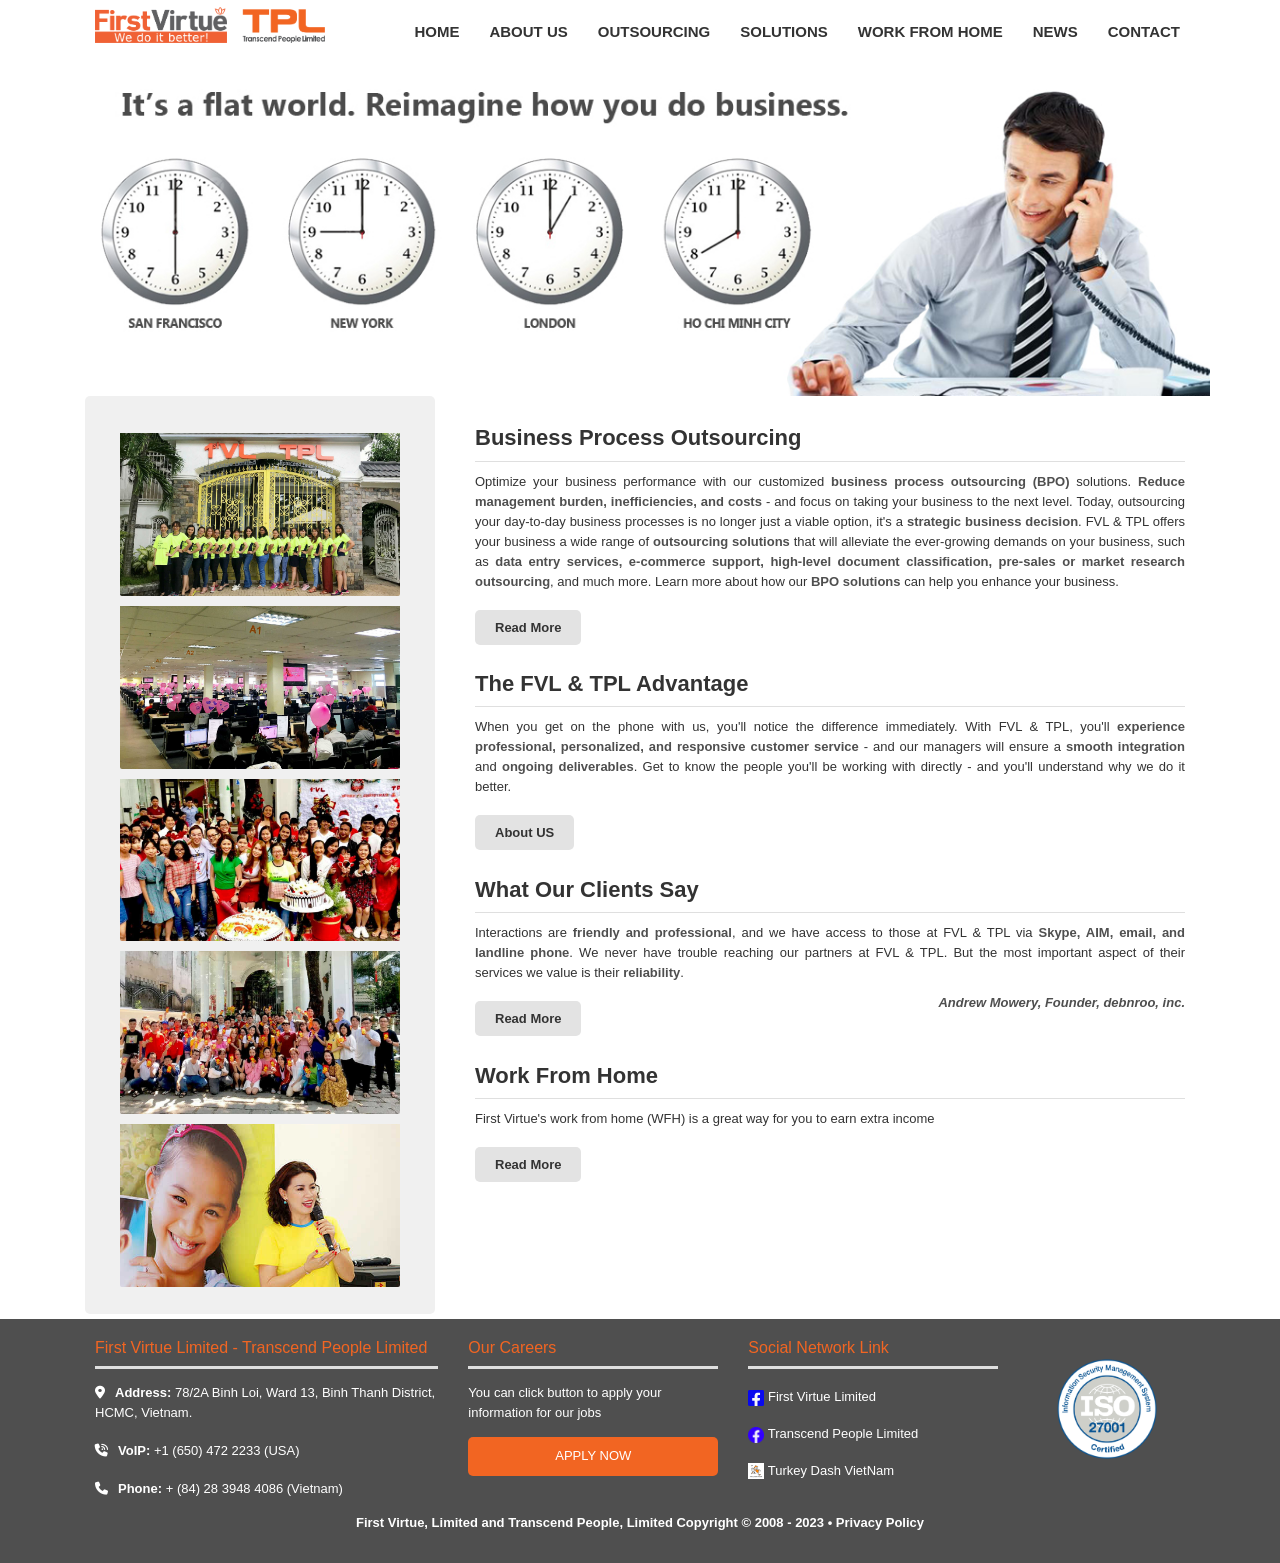
<file: index.html>
<!DOCTYPE html>
<html lang="en">
<head>
  <meta charset="UTF-8">
  <meta http-equiv="X-UA-Compatible" content="IE=edge">
  <meta name="viewport" content="width=device-width, initial-scale=1.0">
  <link href="./icon/icon.ico" rel="shortcut icon" type="image/x-icon" />
  <link rel="preconnect" href="https://fonts.gstatic.com">
    <link rel="stylesheet" href="https://cdnjs.cloudflare.com/ajax/libs/font-awesome/5.15.2/css/all.min.css" integrity="sha512-HK5fgLBL+xu6dm/Ii3z4xhlSUyZgTT9tuc/hSrtw6uzJOvgRr2a9jyxxT1ely+B+xFAmJKVSTbpM/CuL7qxO8w==" crossorigin="anonymous" />
    <link href="https://fonts.googleapis.com/css2?family=Poppins:wght@300;400;500;600&display=swap" rel="stylesheet">
  <!-- <link rel="stylesheet" href="./css/grid.css">
  <link rel="stylesheet" href="./css/base.css"> -->
  <link rel="stylesheet" href="./font/fontawesome-free-6.2.1-web/css/all.min.css">
  <link rel="stylesheet" href="./css/main.css">
  <link rel="stylesheet" href="./css/index.css">
  <link rel="stylesheet" href="./css/bootstrap.min.css">
  <link rel="stylesheet" href="./css/swiper.min.css">
  <link rel="stylesheet" href="./css/imagehover.min.css">
  <title>First Virtue, Limited and Transcend People, Limited | A Business Process Outsourcing Provider | About</title>
</head>
<body>
  <header class="navbar row">
      <div class="container">
        <nav class="nav_pc">
          <div class="nav_image col-md-3">
              <a href="./index.html">
                <img src="./images/logo/1. FVL 2022_logo updated 20220621.png" alt="" id="logo-FVL">
                <img src="./images/logo/2. TPL logo_2017.png" alt="" id="logo-TPL">
              </a>
          </div>
          <div class="col-md-9">
            <ul class="nav_list">
              <li class="nav_link"><a href="./index.html">Home</a></li>
              <li class="nav_link"><a href="./about_us.html">About US</a></li>
              <li class="nav_link"><a href="./outsourcing.html">Outsourcing</a></li>
              <li class="nav_link"><a href="./solutions.html">Solutions</a></li>
              <li class="nav_link"><a href="./workfromhome.html">Work From Home</a></li>
              <li class="nav_link"><a href="./news.html">News</a></li>
              <li class="nav_link"><a href="./contact.html">Contact</a></li>
            </ul>
          </div>
    </nav>
    <label for="nav-mobile-input" class="nav_bars-btn">
      <i class="tab-icon fa-solid fa-bars"></i>
    </label>
      <input type="checkbox" hidden name="" class="nav-input" id="nav-mobile-input">
      <label for="nav-mobile-input" class="nav_overlay"></label>
      <nav class="nav_moblie">
        <label for="nav-mobile-input" class="nav_mobile-close">
          <i class="fa-solid fa-xmark"></i>
        </label>
        <ul class="nav_moblie-list">
          <li class="nav_moblie-link"><a href="">Home</a></li>
          <li class="nav_moblie-link"><a href="">About US</a></li>
          <li class="nav_moblie-link"><a href="">Outsourcing</a></li>
          <li class="nav_moblie-link"><a href="">Solutions</a></li>
          <li class="nav_moblie-link"><a href="./workfromhome.html">Work From Home</a></li>
          <li class="nav_moblie-link"><a href="">News</a></li>
          <li class="nav_moblie-link"><a href="">Contact</a></li>
        </ul>
      </nav>
      </div>
  </header>
  <div class="main">
    <div class="row">
        <div class="container">
          <div class="banner-img">
            <img src="./images/wrapper_header_bg.jpg">
          </div>
        </div>
    </div>
    <div class="row">
      <div class="container">
      <div class="col-md-4 col-sm-12 col-xs-12">
        <div class="content">
            <div class="sidebar">
              <div class="row">
                <div class="col-md-12 col-sm-12 col-xs-12"><img src="./images/Index/1.jpg" alt="" class="sidebar-image"></div>
                <div class="col-md-12 col-sm-12 col-xs-12"><img src="./images/Index/2.jpg" alt="" class="sidebar-image"></div>
                <div class="col-md-12 col-sm-12 col-xs-12"><img src="./images/Index/3.jpg" alt="" class="sidebar-image"></div>
                <div class="col-md-12 col-sm-12 col-xs-12"><img src="./images/Index/4.jpg" alt="" class="sidebar-image"></div>
                <div class="col-md-12 col-sm-12 col-xs-12"><img src="./images/Index/5.jpg" alt="" class="sidebar-image"></div>
              </div>
            </div>
        </div>
      </div>
      <div class="col-md-8 col-sm-12 col-xs-12">
        <div class="sectionbar">
          <div class="paragraph">
            <h1 class="title-first">
              Business Process Outsourcing
            </h1>
            <p>
              Optimize your business performance with our customized <span>business process outsourcing (BPO)</span> solutions. 
              <span>Reduce management burden, inefficiencies, and costs</span> - and focus on taking your business to the next level. 
              Today, outsourcing your day-to-day business processes is no longer just a viable option, it's a <span>strategic business decision</span>.
              FVL & TPL offers your business a wide range of <span>outsourcing solutions</span> that will alleviate the ever-growing demands on your business, 
              such as <span>data entry services, e-commerce support, high-level document classification, pre-sales or market research outsourcing</span>, and much more. 
              Learn more about how our <span>BPO solutions</span> can help you enhance your business.
            </p>
            <div class="sectionbar-btn ">
                <a href="./solutions.html" class="">Read More</a>
            </div>
          </div>
          <div class="paragraph">
            <h1 class="title-first">
              The FVL & TPL Advantage
            </h1>
            <p>
              When you get on the phone with us, you'll notice the difference immediately. 
              With FVL & TPL, you'll <span>experience professional, personalized, and responsive customer service</span> - and our managers will ensure a <span>smooth integration</span> and <span>ongoing deliverables</span>. 
              Get to know the people you'll be working with directly - and you'll understand why we do it better.
            </p>
            <div class="sectionbar-btn">
              <a href="./about_us.html" class="">About US</a>
            </div>
          </div>
          <div class="paragraph">
            <h1 class="title-first">
              What Our Clients Say
            </h1>
            <p>
              Interactions are <span>friendly and professional</span>, and we have access to those at FVL & TPL via <span>Skype, AIM, email, and landline phone</span>. 
              We never have trouble reaching our partners at FVL & TPL. But the most important aspect of their services we value is their <span>reliability</span>.
            </p>
            <p id="para-actor"><span >Andrew Mowery, Founder, debnroo, inc.</span></p>
            <div class="sectionbar-btn">
              <a href="./solutions_testimonials.html" class="">Read More</a>
            </div>
          </div>
          <div class="paragraph">
            <h1 class="title-first">
              Work From Home
            </h1>
            <p>
              First Virtue's work from home (WFH) is a great way for you to earn extra income 
            </p>
            <div class="sectionbar-btn ">
              <a href="./workfromhome.html" class="">Read More</a>
            </div>
          </div>
        </div>
      </div>
    </div>
  </div>
  </div>
  <div class="footer">
    <div class="footer_info">
      <div class="row">
        <div class="container">
        <div class="info">
          <div class="footerbox col-md-4 col-sm-6 col-xs-12">
            <h4>First Virtue Limited - Transcend People Limited</h4>
            <p><i class="fa-solid fa-location-dot footer_info-icon"></i><span>Address:</span> 78/2A Binh Loi, Ward 13, Binh Thanh District, HCMC, Vietnam.</p>
            <p><i class="fa-solid fa-phone-volume footer_info-icon"></i><span>VoIP:</span> +1 (650) 472 2233 (USA)</p>
            <P><i class="fa-solid fa-phone footer_info-icon"></i><span>Phone:</span> + (84) 28 3948 4086 (Vietnam)</P>
          </div>
          <div class="footerbox col-md-3 col-sm-6 col-xs-12">
            <h4>Our Careers</h4>
            <p>You can click button to apply your information for our jobs</p>
            <div class="footer_btn-apply">
                <a href="https://docs.google.com/forms/d/e/1FAIpQLSdQTtnKIDCV7TqESqeZ0flkFOZy8GYG2SN5F8IOoMlv9208iQ/viewform" target="_blank">APPLY NOW</a>
            </div>
          </div>
          <div class="footerbox col-md-3 col-sm-6 col-xs-12">
            <h4>Social Network Link</h4>
            <div class="footer_logo-facebook row">
              <div class="col-md-12 footer_link">
                  <a href="https://www.facebook.com/1stvirtue.company/"> <img src="./images/logo/square-facebook.png" alt="" target="_blank"> First Virtue Limited </a>
              </div>
              <div class="col-md-12 footer_link">
                <a href="https://www.facebook.com/FVLTPL"><img src="./images/logo/facebook.png" alt="" target="_blank"> Transcend People Limited</a>
              </div>
              <div class="col-md-12 footer_link">
                <a href="https://www.facebook.com/turkeydashvietnam"><img src="./images/logo/turkeydash.jpg" alt="" target="_blank"> Turkey Dash VietNam</a>
              </div>
            </div>
          </div>
          <div class="footerbox col-md-2 col-sm-6 col-xs-12">
            <div class="footer_img-iso">
              <img src="./images/logo/iso.png" alt="">
            </div>
          </div>
          </div>
        </div>
      </div>
      <div class="row">
        <div class="container"></div>
        <div class="privacy col-md-12">
          <p>
            <span>First Virtue, Limited and Transcend People, Limited Copyright © 2008 - 2023 •</span>
            <a href="./privacy_policy.html">
              <span>Privacy Policy</span>
            </a>
          </p>
        </div>
      </div>
      </div>
    </div>
  </div>
    <!-- Modal layout -->
		<div class="modal js-modal">
			<div class="modal_overlay js-close-modal"></div>
        <div class="modal_body">
          <div class="modal_inner">
            <div class="modal_close js-close-modal">
              <i class="fa-solid fa-xmark"></i>
            </div>
              <img src="./images/logo/popupFVL.jpg" alt="">
          </div>
        </div>
      </div>
  <script src="https://code.jquery.com/jquery-3.6.3.js"></script>
    <script>
        $(document).ready(function(){
           $(window).scroll(function(){
            if($(this).scrollTop()){
                $('header').addClass('sticky');
            }
            else{
                $('header').removeClass('sticky');
            }
           });
           
        });

        const closeBtns = document.querySelectorAll('.js-close-modal')
        const modal = document.querySelector('.js-modal')
        function hideModal(){
          modal.classList.remove('modal')
          modal.classList.add('hidden')
        }
        for (const closeBtn of closeBtns){
          closeBtn.addEventListener('click', hideModal)
        }
    </script>
</body>
</html>
</file>
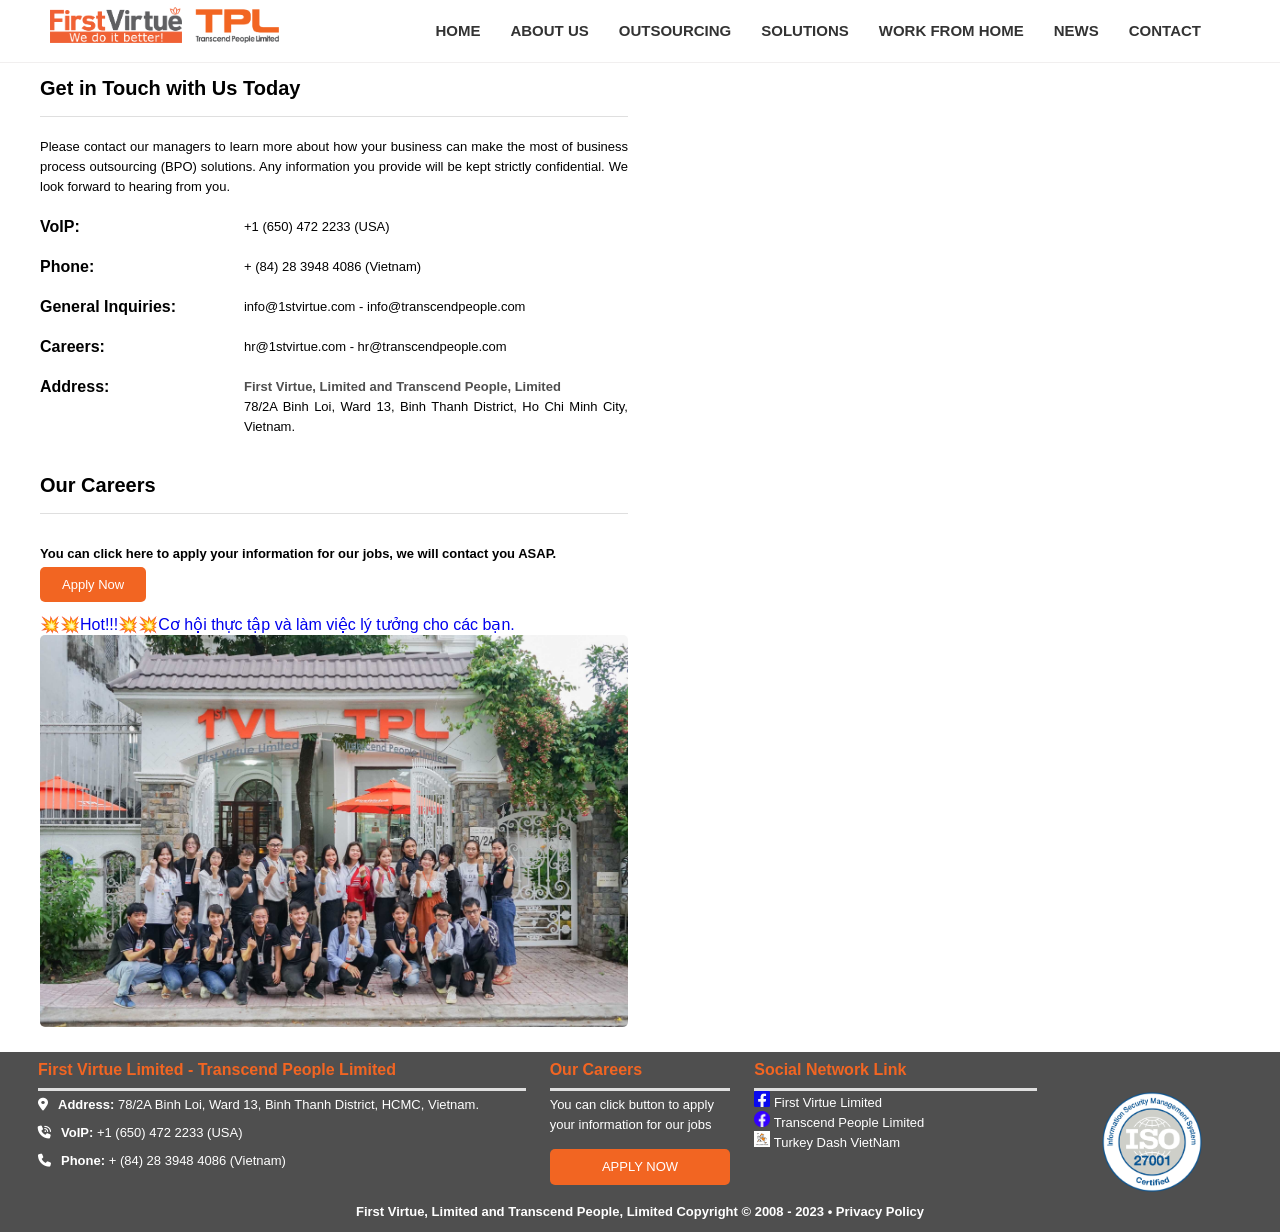
<file: contact.html>
<!DOCTYPE html>
<html lang="en">
<head>
  <meta charset="UTF-8">
  <meta http-equiv="X-UA-Compatible" content="IE=edge">
  <meta name="viewport" content="width=device-width, initial-scale=1.0">
  <link href="./icon/icon.ico" rel="shortcut icon" type="image/x-icon" />
  <link rel="preconnect" href="https://fonts.gstatic.com">
    <link rel="stylesheet" href="https://cdnjs.cloudflare.com/ajax/libs/font-awesome/5.15.2/css/all.min.css" integrity="sha512-HK5fgLBL+xu6dm/Ii3z4xhlSUyZgTT9tuc/hSrtw6uzJOvgRr2a9jyxxT1ely+B+xFAmJKVSTbpM/CuL7qxO8w==" crossorigin="anonymous" />
    <link href="https://fonts.googleapis.com/css2?family=Poppins:wght@300;400;500;600&display=swap" rel="stylesheet">
  <link rel="stylesheet" href="./css/grid.css">
  <link rel="stylesheet" href="./css/base.css">
  <link rel="stylesheet" href="./font/fontawesome-free-6.2.1-web/css/all.min.css">
  <link rel="stylesheet" href="./css/main.css">
  <link rel="stylesheet" href="./css/contact.css">
  <title>First Virtue, Limited and Transcend People, Limited | A Business Process Outsourcing Provider | About</title>
</head>
<body>
    <header class="navbar row">
        <div class="grid wide">
          <nav class="nav_pc row">
            <div class="nav_image col l-3">
                <a href="./index.html">
                  <img src="./images/logo/1. FVL 2022_logo updated 20220621.png" alt="" id="logo-FVL">
                  <img src="./images/logo/2. TPL logo_2017.png" alt="" id="logo-TPL">
                </a>
            </div>
            <div class="col l-9">
              <ul class="nav_list">
                <li class="nav_link"><a href="./index.html">Home</a></li>
                <li class="nav_link"><a href="./about_us.html">About US</a></li>
                <li class="nav_link"><a href="./outsourcing.html">Outsourcing</a></li>
                <li class="nav_link"><a href="./solutions.html">Solutions</a></li>
                <li class="nav_link"><a href="./workfromhome.html">Work From Home</a></li>
                <li class="nav_link"><a href="./news.html">News</a></li>
                <li class="nav_link"><a href="./contact.html">Contact</a></li>
              </ul>
            </div>
       </nav>
       <label for="nav-mobile-input" class="nav_bars-btn">
        <i class="tab-icon fa-solid fa-bars"></i>
       </label>
     
        <input type="checkbox" hidden name="" class="nav-input" id="nav-mobile-input">
        <label for="nav-mobile-input" class="nav_overlay"></label>
        <nav class="nav_moblie">
          <label for="nav-mobile-input" class="nav_mobile-close">
            <i class="fa-solid fa-xmark"></i>
          </label>
          <ul class="nav_moblie-list">
            <li class="nav_moblie-link"><a href="">Home</a></li>
            <li class="nav_moblie-link"><a href="">About US</a></li>
            <li class="nav_moblie-link"><a href="">Outsourcing</a></li>
            <li class="nav_moblie-link"><a href="">Solutions</a></li>
            <li class="nav_moblie-link"><a href="./workfromhome.html">Work From Home</a></li>
            <li class="nav_moblie-link"><a href="">News</a></li>
            <li class="nav_moblie-link"><a href="">Contact</a></li>
          </ul>
        </nav>
        </div>
    </header>
  <div class="main grid wide">
      <!-- <div class="row">
          <div class="banner col l-12">

          </div>
      </div> -->
      


      <div class="row">
        <div class="col l-6">
            <div class="sidebar">
                <div class="row">
                    <div class="col l-12">
                        <h1>Get in Touch with Us Today</h1>
                    </div>
                </div>  
                <div class="sidebar-content">
                    <div class="row">
                        <div class="col l-12">
                            <p class="sidebar-content-title">Please contact our managers to learn more about how your business can make the most of business process outsourcing (BPO) solutions. Any information you provide will be kept strictly confidential. We look forward to hearing from you.</p>
                        </div>
                    </div>
                    <div class="sidebar-content-contact">
                        <div class="row">
                            <div class="col l-4">
                                <h4>VoIP:</h4>
                            </div>
                            <div class="col l-8">
                                <p>
                                    +1 (650) 472 2233 (USA)
                                </p>
                            </div>
                        </div>
                    </div>
                    <div class="sidebar-content-contact">
                        <div class="row">
                            <div class="col l-4">
                                <h4>Phone:</h4>
                            </div>
                            <div class="col l-8">
                                <p>
                                    + (84) 28 3948 4086 (Vietnam)
                                </p>
                            </div>
                        </div>
                    </div>
                    <div class="sidebar-content-contact">
                        <div class="row">
                            <div class="col l-4">
                                <h4>General Inquiries:</h4>
                            </div>
                            <div class="col l-8">
                                <p>
                                    info@1stvirtue.com - info@transcendpeople.com
                                </p>
                            </div>
                        </div>
                    </div>
                    <div class="sidebar-content-contact">
                        <div class="row">
                            <div class="col l-4">
                                <h4>Careers:</h4>
                            </div>
                            <div class="col l-8">
                                <p>
                                    hr@1stvirtue.com - hr@transcendpeople.com
                                </p>
                            </div>
                        </div>
                    </div>
                    <div class="sidebar-content-contact">
                        <div class="row">
                            <div class="col l-4">
                                <h4>Address:</h4>
                            </div>
                            <div class="col l-8">
                                <p>   
                                    <span>First Virtue, Limited and Transcend People, Limited</span>
                                    <p>78/2A Binh Loi, Ward 13, Binh Thanh District, Ho Chi Minh City, Vietnam.</p>
                                </p>
                            </div>
                        </div>
                    </div>



                </div>
                <div class="row">
                    <div class="col l-12">
                        <h1>Our Careers</h1>
                    </div>
                </div> 
                <div class="sidebar-content">
                    <div class="sidebar-link">
                        <div class="row apply">
                            <div class="col l-12">
                                <h4>You can click here to apply your information for our jobs, we will contact you ASAP.</h4>
                                <a   href="https://forms.gle/61BoPx74zQTUhxRH6" target="_blank">Apply Now</a>
                            </div>
                        </div>
                    </div>
                    <div class="sidebar-link">
                        <div class="row">
                            <div class="col l-12">
                                <a   href="https://www.facebook.com/FVLTPL/posts/pfbid02tiexSJGqAQh6me5VBud4ucZC7q6rkDMRXsW17YQtcteigT2RbksTws8iesGFfPU4l" class="sidebar-link" target="_blank">
                                    💥💥Hot!!!💥💥Cơ hội thực tập và làm việc lý tưởng cho các bạn.
                                    <img src="./images/contact/hr2.jpg" alt="">
                                </a>
                            </div>
                        </div>
                    </div>
                </div>
           
           
           
            </div>
        </div>
       
       
       
       
       
        <div class="col l-6">
            <div class="sectionbar">
                <div class="row">
                    <div class="col l-12">
                        <iframe src="https://www.google.com/maps/embed?pb=!1m18!1m12!1m3!1d3918.7664454057117!2d106.70432401515346!3d10.829177192285716!2m3!1f0!2f0!3f0!3m2!1i1024!2i768!4f13.1!3m3!1m2!1s0x317528bc115d2bfb%3A0x44aef6a404d4fbaa!2s1st%20Virtue%20Ltd.!5e0!3m2!1sen!2s!4v1679882255371!5m2!1sen!2s" width="600" height="450" style="border:0;" allowfullscreen="" loading="lazy" referrerpolicy="no-referrer-when-downgrade"></iframe>
                    </div>
                </div>
            </div>
        </div>
      </div> 
         
        
  </div>

  </div>
  <div class="footer">
    <div class="grid wide footer_info">
      <div class="row">
        <div class="info">
          <div class="row">
            <div class="col l-5">
                <h4>First Virtue Limited - Transcend People Limited</h4>
                <p><i class="fa-solid fa-location-dot footer_info-icon"></i><span>Address:</span> 78/2A Binh Loi, Ward 13, Binh Thanh District, HCMC, Vietnam.</p>
              <p><i class="fa-solid fa-phone-volume footer_info-icon"></i><span>VoIP:</span> +1 (650) 472 2233 (USA)</p>
              <P><i class="fa-solid fa-phone footer_info-icon"></i><span>Phone:</span> + (84) 28 3948 4086 (Vietnam)</P>
            </div>
            <div class="col l-2">
              <h4>Our Careers</h4>
              <p>You can click button to apply your information for our jobs</p>
              <div class="footer_btn-apply">
                  <a  href="https://docs.google.com/forms/d/e/1FAIpQLSdQTtnKIDCV7TqESqeZ0flkFOZy8GYG2SN5F8IOoMlv9208iQ/viewform" target="_blank">APPLY NOW</a>
              </div>
            </div>
            <div class="col l-3">
              <h4>Social Network Link</h4>
              <div class="footer_logo-facebook row">
                <div class="col l-12 footer_link-FVL">
                   <a  href="https://www.facebook.com/1stvirtue.company/" target="_blank"> <img src="./images/logo/square-facebook.png" alt=""> First Virtue Limited </a>
                </div>
                <div class="col l-12 footer_link-TPL">
                  <a   href="https://www.facebook.com/FVLTPL" target="_blank"><img src="./images/logo/facebook.png" alt=""> Transcend People Limited</a>
                </div>
                <div class="col l-12 footer_link-turkeydash">
                    <a href="https://www.facebook.com/turkeydashvietnam"><img src="./images/logo/turkeydash.jpg" alt="" target="_blank"> Turkey Dash VietNam</a>
                  </div>
              </div>
            </div>
            
            <div class="col l-2">
                <div class="footer_img-iso">
                  <img src="./images/logo/iso.png" alt="">
                </div>
            </div>
          </div>
        </div>
    </div>
  </div>
  <div class="row">
    <div class="col l-12"><p><span>First Virtue, Limited and Transcend People, Limited Copyright © 2008 - 2023 •</span> <a href="./privacy_policy.html"><span>Privacy Policy</span></a></p></div>
  </div>
</div>
  <script src="https://code.jquery.com/jquery-3.6.3.js"></script>
    <script>
        $(document).ready(function(){
           $(window).scroll(function(){
            if($(this).scrollTop()){
                $('header').addClass('sticky');
            }
            else{
                $('header').removeClass('sticky');
            }
           });
           
        });
    </script>
    
</body>
</html>
</file>
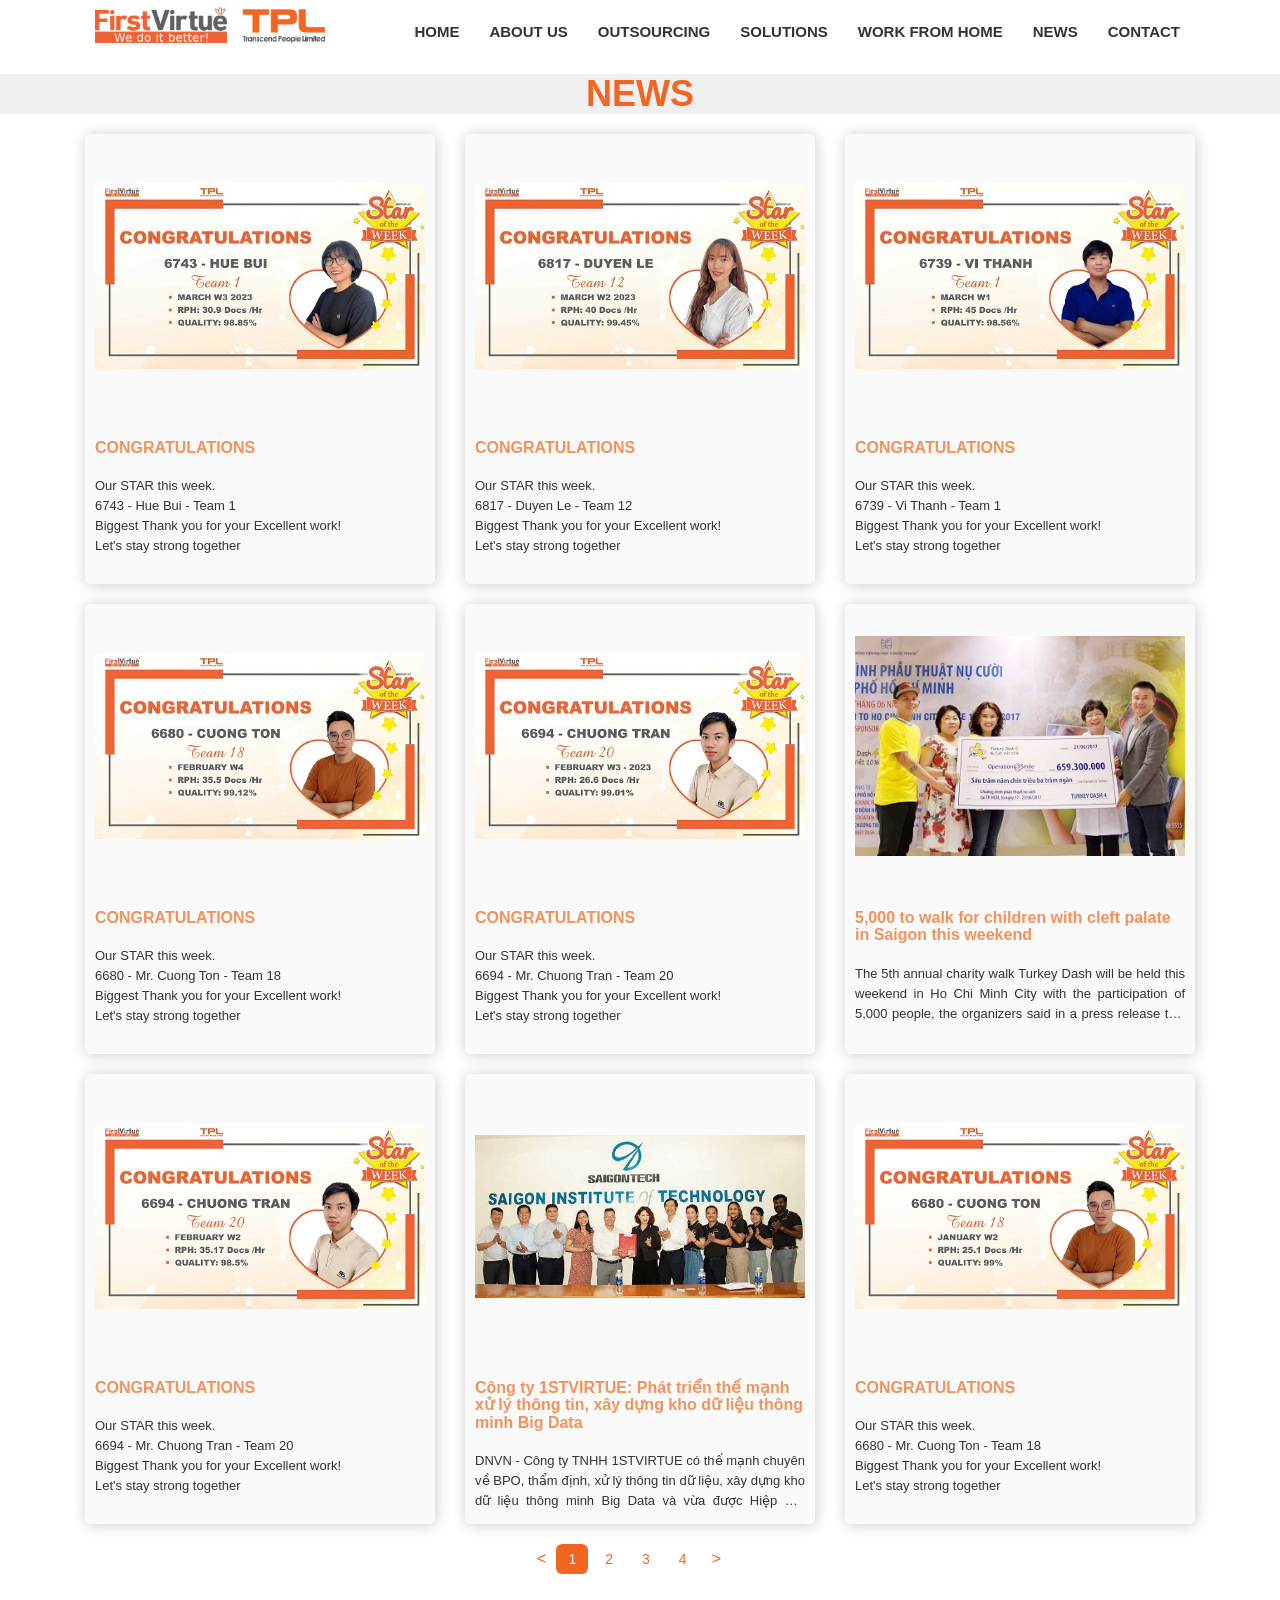
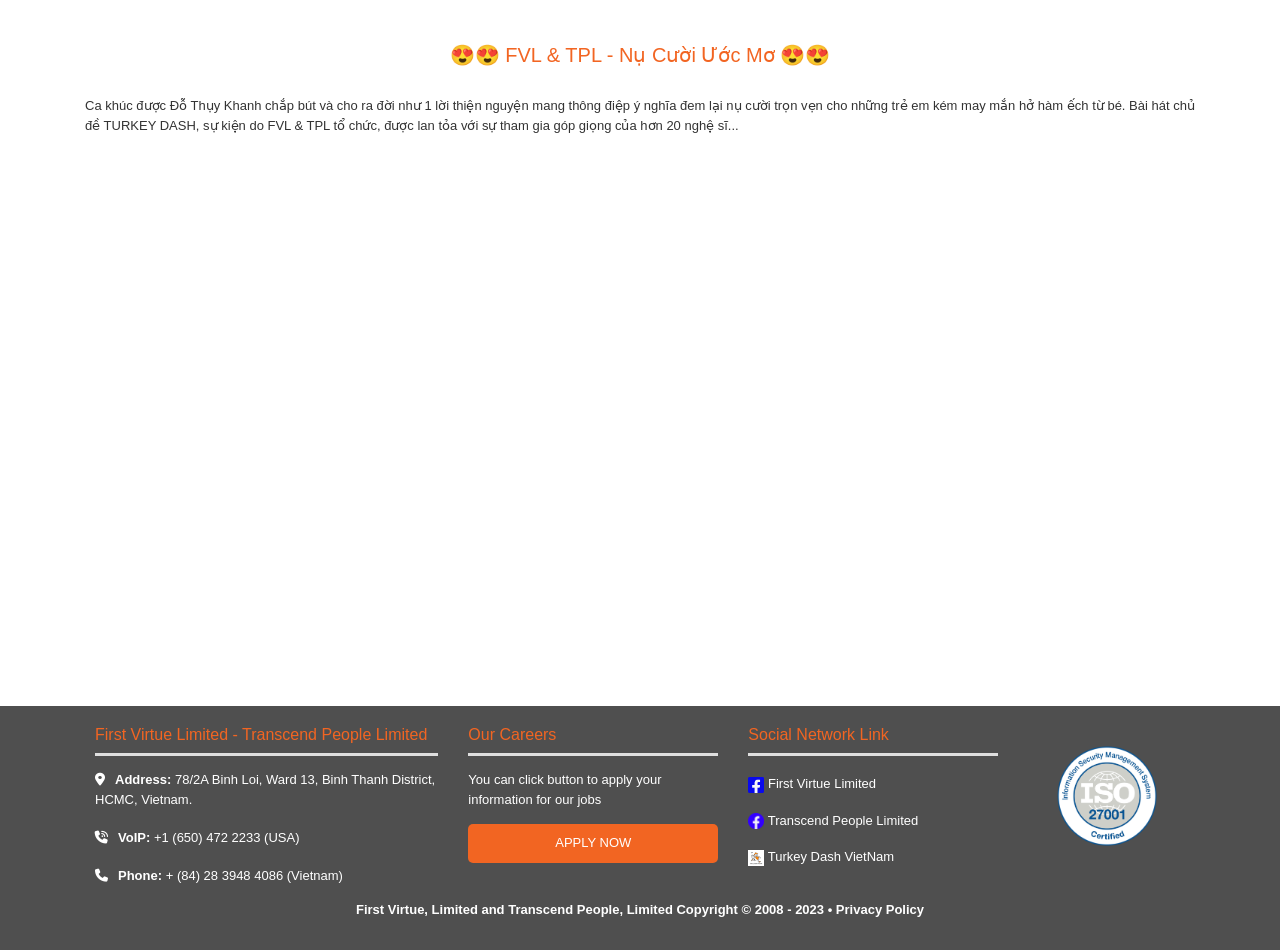
<file: news.html>
<!DOCTYPE html>
<html lang="en">

<head>
    <meta charset="UTF-8">
    <meta http-equiv="X-UA-Compatible" content="IE=edge">
    <meta name="viewport" content="width=device-width, initial-scale=1.0">
    <link href="./icon/icon.ico" rel="shortcut icon" type="image/x-icon" />
    <link rel="preconnect" href="https://fonts.gstatic.com">
    <link rel="stylesheet" href="https://cdnjs.cloudflare.com/ajax/libs/font-awesome/5.15.2/css/all.min.css"
        integrity="sha512-HK5fgLBL+xu6dm/Ii3z4xhlSUyZgTT9tuc/hSrtw6uzJOvgRr2a9jyxxT1ely+B+xFAmJKVSTbpM/CuL7qxO8w=="
        crossorigin="anonymous" />
    <link href="https://fonts.googleapis.com/css2?family=Poppins:wght@300;400;500;600&display=swap" rel="stylesheet">
    <!-- <link rel="stylesheet" href="./css/grid.css"> -->
    <!-- <link rel="stylesheet" href="./css/base.css"> -->
    <link rel="stylesheet" href="./font/fontawesome-free-6.2.1-web/css/all.min.css">
    <link rel="stylesheet" href="./css/main.css">
    <link rel="stylesheet" href="./css/news.css">
    <link rel="stylesheet" href="./css/bootstrap.min.css">
    <link rel="stylesheet" href="./css/swiper.min.css">
    <link rel="stylesheet" href="./css/imagehover.min.css">
    <title>First Virtue, Limited and Transcend People, Limited | A Business Process Outsourcing Provider | About</title>
</head>

<body>
    <header class="navbar row">
        <div class="container">
            <nav class="nav_pc">
                <div class="nav_image col-md-3">
                    <a href="./index.html">
                        <img src="./images/logo/1. FVL 2022_logo updated 20220621.png" alt="" id="logo-FVL">
                        <img src="./images/logo/2. TPL logo_2017.png" alt="" id="logo-TPL">
                    </a>
                </div>
                <div class="col-md-9">
                    <ul class="nav_list">
                        <li class="nav_link"><a href="./index.html">Home</a></li>
                        <li class="nav_link"><a href="./about_us.html">About US</a></li>
                        <li class="nav_link"><a href="./outsourcing.html">Outsourcing</a></li>
                        <li class="nav_link"><a href="./solutions.html">Solutions</a></li>
                        <li class="nav_link"><a href="./workfromhome.html">Work From Home</a></li>
                        <li class="nav_link"><a href="./news.html">News</a></li>
                        <li class="nav_link"><a href="./contact.html">Contact</a></li>
                    </ul>
                </div>
            </nav>
            <label for="nav-mobile-input" class="nav_bars-btn">
                <i class="tab-icon fa-solid fa-bars"></i>
            </label>
            <input type="checkbox" hidden name="" class="nav-input" id="nav-mobile-input">
            <label for="nav-mobile-input" class="nav_overlay"></label>
            <nav class="nav_moblie">
                <label for="nav-mobile-input" class="nav_mobile-close">
                    <i class="fa-solid fa-xmark"></i>
                </label>
                <ul class="nav_moblie-list">
                    <li class="nav_moblie-link"><a href="">Home</a></li>
                    <li class="nav_moblie-link"><a href="">About US</a></li>
                    <li class="nav_moblie-link"><a href="">Outsourcing</a></li>
                    <li class="nav_moblie-link"><a href="">Solutions</a></li>
                    <li class="nav_moblie-link"><a href="./workfromhome.html">Work From Home</a></li>
                    <li class="nav_moblie-link"><a href="">News</a></li>
                    <li class="nav_moblie-link"><a href="">Contact</a></li>
                </ul>
            </nav>
        </div>
    </header>
    <div class="main">
        <div class="update-content-event">
            <div>
                <h1>NEWS</h1>
            </div>
            <div class="row">
                <div class="container">
                    <ul id="paginated-list">
                        <li>

                            <div class="col-md-4 col-sm-6 col-xs-12">
                                <div class="content-event">
                                    <div class="content-img">
                                        <a
                                            href="https://www.facebook.com/FVLTPL/posts/pfbid02AxqmpiuWcLbEevTKNxVa5J2Gd1dhK8kXc3BuV1ipBBTorMBR8oHbfKyYMV9qWBkml">
                                            <img src="./images/news/Hue Bui.jpg" alt="">
                                            <h4>CONGRATULATIONS</h4>
                                        </a>
                                    </div>
                                    <div class="content-detail">
                                        <p>Our STAR this week.</p>
                                        <p>6743 - Hue Bui - Team 1</p>
                                        <p>Biggest Thank you for your Excellent work!</p>
                                        <p>Let's stay strong together</p>
                                    </div>
                                </div>
                            </div>
                        </li>
                        <li>

                            <div class="col-md-4 col-sm-6 col-xs-12">
                                <div class="content-event">
                                    <div class="content-img">
                                        <a
                                            href="https://www.facebook.com/FVLTPL/posts/pfbid0kmi9Yr56vCe4fRwBLQQxezFK915DEBRDxBTRRhuh2U997wx6k891nAEdW1BgcJxbl">
                                            <img src="./images/news/Duyen Le.jpg" alt="">
                                            <h4>CONGRATULATIONS</h4>
                                        </a>
                                    </div>
                                    <div class="content-detail">
                                        <p>Our STAR this week.</p>
                                        <p>6817 - Duyen Le - Team 12</p>
                                        <p>Biggest Thank you for your Excellent work!</p>
                                        <p>Let's stay strong together</p>
                                    </div>
                                </div>
                            </div>
                        </li>
                        <li>

                            <div class="col-md-4 col-sm-6 col-xs-12">
                                <div class="content-event">
                                    <div class="content-img">
                                        <a
                                            href="https://www.facebook.com/FVLTPL/posts/pfbid0b3RLHxSJWiDwBH9CE5VAimrokBCuuJcrA3icQf8eztEpPXN9vj75emTnopGdG3Wgl">
                                            <img src="./images/news/Vi Thanh.jpg" alt="">
                                            <h4>CONGRATULATIONS</h4>
                                        </a>
                                    </div>
                                    <div class="content-detail">
                                        <p>Our STAR this week.</p>
                                        <p>6739 - Vi Thanh - Team 1</p>
                                        <p>Biggest Thank you for your Excellent work!</p>
                                        <p>Let's stay strong together</p>
                                    </div>
                                </div>
                            </div>
                        </li>
                        <li>

                            <div class="col-md-4 col-sm-6 col-xs-12">
                                <div class="content-event">
                                    <div class="content-img">
                                        <a
                                            href="https://www.facebook.com/FVLTPL/posts/pfbid0TfxtAUtbmLmUyrikZnNLXXrvTvyHZeHErMEz4zn4iYD7HUWqVqGFhAyDHACfdQrfl">
                                            <img src="./images/news/Cuong Ton - Feb_W4_2023.jpg" alt="">
                                            <h4>CONGRATULATIONS</h4>
                                        </a>
                                    </div>
                                    <div class="content-detail">
                                        <p>Our STAR this week.</p>
                                        <p>6680 - Mr. Cuong Ton - Team 18</p>
                                        <p>Biggest Thank you for your Excellent work!</p>
                                        <p>Let's stay strong together</p>
                                    </div>
                                </div>
                            </div>
                        </li>
                        <li>

                            <div class="col-md-4 col-sm-6 col-xs-12">
                                <div class="content-event">
                                    <div class="content-img">
                                        <a
                                            href="https://www.facebook.com/FVLTPL/posts/pfbid02EPv8SdYNSbkuVBBgF9nDzUPy4g5G5HjmY1TbphmJkgXY3ysxTuvk4qhrLyJNveqCl">
                                            <img src="./images/news/Chuong Tran - Feb_W3_2023.jpg" alt="">
                                            <h4>CONGRATULATIONS</h4>
                                        </a>
                                    </div>
                                    <div class="content-detail">
                                        <p>Our STAR this week.</p>
                                        <p>6694 - Mr. Chuong Tran - Team 20</p>
                                        <p>Biggest Thank you for your Excellent work!</p>
                                        <p>Let's stay strong together</p>
                                    </div>
                                </div>
                            </div>
                        </li>
                        <li>

                            <div class="col-md-4 col-sm-6 col-xs-12">
                                <div class="content-event">
                                    <div class="content-img">
                                        <a
                                            href="https://tuoitrenews.vn/news/lifestyle/20171116/5000-to-walk-for-children-with-cleft-palate-in-saigon-this-weekend/42695.html">
                                            <img src="./images/news/turkey-dash-70-jpg-1510820448.jpg" alt="">
                                            <h4>5,000 to walk for children with cleft palate in Saigon this weekend</h4>
                                        </a>
                                    </div>
                                    <div class="content-detail">
                                        <p>The 5th annual charity walk Turkey Dash will be held this weekend in Ho Chi
                                            Minh City with the participation of 5,000 people, the organizers said in a
                                            press release this week.</p>
                                    </div>
                                </div>
                            </div>
                        </li>
                        <li>

                            <div class="col-md-4 col-sm-6 col-xs-12">
                                <div class="content-event">
                                    <div class="content-img">
                                        <a
                                            href="https://www.facebook.com/FVLTPL/posts/pfbid02aH4aZV2kYKUnMJ4vA6Fsq6QRg1qKiwwnxdXU3CUbA8k7dDE6b8SDNqnJy9vYf8p1l">
                                            <img src="./images/news/Chuong Tran.jpg" alt="">
                                            <h4>CONGRATULATIONS</h4>
                                        </a>
                                    </div>
                                    <div class="content-detail">
                                        <p>Our STAR this week.</p>
                                        <p>6694 - Mr. Chuong Tran - Team 20</p>
                                        <p>Biggest Thank you for your Excellent work!</p>
                                        <p>Let's stay strong together</p>
                                    </div>
                                </div>
                            </div>
                        </li>
                        <li>

                            <div class="col-md-4 col-sm-6 col-xs-12">
                                <div class="content-event">
                                    <div class="content-img">
                                        <a
                                            href="https://www.vsta.org.vn/cong-ty-1stvirtue-phat-trien-the-manh-xu-ly-thong-tin-xay-dung-kho-du-lieu-thong-minh-big-data-22231.html">
                                            <img src="./images/news/KyketSGT.jpg" alt="">
                                            <h4>Công ty 1STVIRTUE: Phát triển thế mạnh xử lý thông tin, xây dựng kho dữ
                                                liệu thông minh Big Data</h4>
                                        </a>
                                    </div>
                                    <div class="content-detail">
                                        <p>DNVN - Công ty TNHH 1STVIRTUE có thế mạnh chuyên về BPO, thẩm định, xử lý
                                            thông tin dữ liệu, xây dựng kho dữ liệu thông minh Big Data và vừa được Hiệp
                                            Hội Doanh nghiệp Khoa học và Công nghệ Việt Nam vinh danh Top 10 doanh
                                            nghiệp Khoa học và Công nghệ tiêu biểu.</p>
                                    </div>
                                </div>
                            </div>
                        </li>
                        <li>

                            <div class="col-md-4 col-sm-6 col-xs-12">
                                <div class="content-event">
                                    <div class="content-img">
                                        <a
                                            href="https://www.facebook.com/FVLTPL/posts/pfbid02eNuvAxQmu1c5Akq5yJteF68w9fy97GAKZvkUU6yYiaEsHhgUAXQDKz6kbezwNTZTl">
                                            <img src="./images/news/Cuong Ton.jpg" alt="">
                                            <h4>CONGRATULATIONS</h4>
                                        </a>
                                    </div>
                                    <div class="content-detail">
                                        <p>Our STAR this week.</p>
                                        <p>6680 - Mr. Cuong Ton - Team 18</p>
                                        <p>Biggest Thank you for your Excellent work!</p>
                                        <p>Let's stay strong together</p>
                                    </div>
                                </div>
                            </div>
                        </li>
                        <li>

                            <div class="col-md-4 col-sm-6 col-xs-12">
                                <div class="content-event">
                                    <div class="content-img">
                                        <a
                                            href="https://www.facebook.com/1stvirtue.company/posts/pfbid0wmFX5Qn4xvcfWN126Jfj2hx4Mr5rwSU6SUC553DARK16riX8b3Um2VoaXGCekUizl">
                                            <img src="./images/news/HPBD_January&december.jpg" alt="">
                                            <h4>HAPPY BIRTHDAY DECEMBER 2022, JANUARY 2023 !!!</h4>
                                        </a>
                                    </div>
                                    <div class="content-detail">
                                        <p> We wish you all the best on this special day and hope for more good things
                                            to come.</p>
                                    </div>
                                </div>
                            </div>
                        </li>
                        <li>

                            <div class="col-md-4 col-sm-6 col-xs-12">
                                <div class="content-event">
                                    <div class="content-img">
                                        <a
                                            href="https://www.facebook.com/1stvirtue.company/posts/pfbid0PDE5iTHDUMyd3Q5MoTKuxHS5ZP9HKsqjZeQz41bZfhVYzktUAGNCyBGqagFaNh9vl">
                                            <img src="./images/news/W2.jpg" alt="">
                                            <h4>CONGRATULATIONS</h4>
                                        </a>
                                    </div>
                                    <div class="content-detail">
                                        <p>Our STAR this week.</p>
                                        <p>6645 - Mr. Son Vu - Team 18</p>
                                        <p>Biggest Thank you for your Excellent work!</p>
                                        <p>Let's stay strong together</p>
                                    </div>
                                </div>
                            </div>
                        </li>
                        <li>

                            <div class="col-md-4 col-sm-6 col-xs-12">
                                <div class="content-event">
                                    <div class="content-img">
                                        <a
                                            href="https://www.facebook.com/FVLTPL/posts/pfbid0Gw23L2PkK8cQsXu5ufHtHtLZb5zRWeFm3vs8KiFU1M31sWniZn1qCsjcQY318Yr5l">
                                            <img src="./images/news/NguyenTrinh.jpg" alt="">
                                            <h4>CONGRATULATIONS</h4>
                                        </a>
                                    </div>
                                    <div class="content-detail">
                                        <p>We congratulate our STAR this week.</p>
                                        <p>Biggest Thank you for your Excellent work!</p>
                                        <p>6638 - Nguyen Trinh - Team 12</p>
                                        <p>Let's stay strong together</p>
                                    </div>
                                </div>
                            </div>
                        </li>
                        <li>

                            <div class="col-md-4 col-sm-6 col-xs-12">
                                <div class="content-event">
                                    <div class="content-img">
                                        <a
                                            href="https://www.facebook.com/FVLTPL/posts/pfbid02A7xuMeVJ3qPdv6pBmnkWE6nvxUKAA3z8eipB7iW63eqJHJRX4aooHk4THPAgkSXal">
                                            <img src="./images/news/ThanksGiving.jpg" alt="">
                                            <h4>Happy Thanksgiving to you</h4>
                                        </a>
                                    </div>
                                    <div class="content-detail">
                                        <p>
                                            Thanksgiving is a time to remember out blessings and make good cheer with
                                            all those who are so dear!!!!
                                            <br>As the leaves turn into orange, red and gold. Thanksgiving comes along
                                            once more...
                                            <br>Here's a wish from us to say...
                                            <br>Wish your Thanksgiving is filled with a rich harvest of smiles and
                                            memories!
                                        </p>
                                    </div>
                                </div>
                            </div>
                        </li>
                        <li>

                            <div class="col-md-4 col-sm-6 col-xs-12">
                                <div class="content-event">
                                    <div class="content-img">
                                        <a
                                            href="https://www.facebook.com/photo.php?fbid=1848691598815571&set=a.1381453902206012&type=3">
                                            <img src="./images/news/HPBD_November.jpg" alt="">
                                            <h4>HAPPY BIRTHDAY !!! NOVEMBER, 2022</h4>
                                        </a>
                                    </div>
                                    <div class="content-detail">
                                        <p>
                                            Mani - Operations Manager, Hang Nguyen - Admin, Nhan Vo -TL, Duc Phan -TL
                                            <br>Personality of people born in November, They are the type of people who
                                            always look forward, do not let themselves be discouraged or lose balance in
                                            front of all difficulties.
                                            <br>Wish you always keep progress, more success and health...
                                        </p>
                                    </div>
                                </div>
                            </div>
                        </li>
                        <li>

                            <div class="col-md-4 col-sm-6 col-xs-12">
                                <div class="content-event">
                                    <div class="content-img">
                                        <a
                                            href="https://www.facebook.com/FVLTPL/posts/pfbid02izy9qAmVk3Aht7pDusAwqoKjhjGyA34rqWdK1bHQfy9EUkc9bh6YEUwskJMDE67ol">
                                            <img src="./images/news/HPBD_OCTOBER.jpg" alt="">
                                            <h4>HAPPY BIRTHDAY OUR TEAM</h4>
                                        </a>
                                    </div>
                                    <div class="content-detail">
                                        <p>We are so happy that you're a part of our company! Here's wishing the best of
                                            blessings and good luck on your Happy Birthday!"</p>
                                    </div>
                                </div>
                            </div>
                        </li>
                        <li>

                            <div class="col-md-4 col-sm-6 col-xs-12">
                                <div class="content-event">
                                    <div class="content-img">
                                        <a
                                            href="https://www.facebook.com/FVLTPL/posts/pfbid02hYyCV9Rt5huEdvdeCaCqmHNFXf7s36tMUVS2Kme3HAiVdrB9tg68xatNxMUn2g3yl">
                                            <img src="./images/news/HPBD_September.jpg" alt="">
                                            <h4>Happy Birthday! Tung Do, Khanh Truong, Vi Huynh, My Nguyen. </h4>
                                        </a>
                                    </div>
                                    <div class="content-detail">
                                        <p>We wish you all the best on this special day and hope for more good things to
                                            come.</p>
                                    </div>
                                </div>
                            </div>
                        </li>
                        <li>

                            <div class="col-md-4 col-sm-6 col-xs-12">
                                <div class="content-event">
                                    <div class="content-img">
                                        <a
                                            href="https://www.facebook.com/FVLTPL/posts/pfbid033chPzJrgZjzHYDAHhofnwMDawmgFSUapDEvZzKGMW2n2aWvSnx6QZ5C9pVDd3Mkal">
                                            <img src="./images/news/HPBD_August.jpg" alt="">
                                            <h4>Happy Birthday, August - 2022</h4>
                                        </a>
                                    </div>
                                    <div class="content-detail">
                                        <p>Wishing you the best on your birthday and everything good in the years ahead.
                                            Working with you all has been great and we are very lucky to have you all,
                                            our leaderships!</p>
                                    </div>
                                </div>
                            </div>
                        </li>
                        <li>

                            <div class="col-md-4 col-sm-6 col-xs-12">
                                <div class="content-event">
                                    <div class="content-img">
                                        <a
                                            href="https://www.facebook.com/FVLTPL/posts/pfbid02cHNrmXZUeLxnW7wseguFjYELTwgduKnrEFZyVMSaqKxPEmdUyvnK6SeCNmkFuYy6l">
                                            <img src="./images/news/HelpPeopleBinhDinh.jpg" alt="">
                                            <h4>Chuyến Từ Thiện 4 ngày tại Bình Định từ 11/8/2022 - 14/8/2022</h4>
                                        </a>
                                    </div>
                                    <div class="content-detail">
                                        <p>Xin gửi sự trân quý và biết ơn đến Đại Đức Thích Đồng Ngộ - Trụ trì Chùa
                                            Thiên Hưng và Thiền Viện Thiên Hưng - Tỉnh Bình Định cùng Anh Chị Em Phật tử
                                            Chùa Thiên Hưng đã gieo duyên và hỗ trợ chúng tôi hoàn thành chuyến Từ Thiện
                                            đầy ý nghĩa và đọng lại nhiều cảm xúc quý giá.</p>
                                    </div>
                                </div>
                            </div>
                        </li>
                        <li>

                            <div class="col-md-4 col-sm-6 col-xs-12">
                                <div class="content-event">
                                    <div class="content-img">
                                        <a
                                            href="https://www.facebook.com/FVLTPL/posts/pfbid02QoBpxYtEoLoBN8JdefTp77UTC1SV9hGsJd6TKgGJkq4oby2RbH4jCT6kbeKuXAUTl">
                                            <img src="./images/news/VisitSGT.jpg" alt="">
                                            <h4>Visit students of SAI GON College</h4>
                                        </a>
                                    </div>
                                    <div class="content-detail">
                                        <p>The company really thanks the teachers for taking the time to meet the
                                            company so that we have the opportunity to meet the talented and beautiful
                                            students on the recruitment festival at the school.</p>
                                    </div>
                                </div>
                            </div>
                        </li>
                        <li>

                            <div class="col-md-4 col-sm-6 col-xs-12">
                                <div class="content-event">
                                    <div class="content-img">
                                        <a
                                            href="https://www.facebook.com/FVLTPL/posts/pfbid02NV52UgCHVQ8FMDpmhGK7sDquoZT5attASpSNnzeynkLPVmg21Zq7vJfwBxpruEQRl">
                                            <img src="./images/news/HPBD_July.jpg" alt="">
                                            <h4>Happy Birthday, July - 2022</h4>
                                        </a>
                                    </div>
                                    <div class="content-detail">
                                        <p>We knew that God truly loved our company a lot when he gifted us with you!
                                            Enjoy your day!
                                            Wish you are all the best, more and more success!!!
                                        </p>
                                    </div>
                                </div>
                            </div>
                        </li>
                        <li>

                            <div class="col-md-4 col-sm-6 col-xs-12">
                                <div class="content-event">
                                    <div class="content-img">
                                        <a
                                            href="https://www.facebook.com/FVLTPL/posts/pfbid02vZu2c41MGChi3nnKfSvGtxmNu1Pe2tKMCghXjj32MMCTELKMFEkzRoV87U4rLuvQl">
                                            <img src="./images/news/SaigonTech_FieldTrip.jpg" alt="">
                                            <h4>Thank you Saigon Tech College for visiting us at First Virtue Ltd
                                                Office!</h4>
                                        </a>
                                    </div>
                                    <div class="content-detail">
                                        <p>We were very pleased to share FVL's Company Mission and Vision and host such
                                            young, energetic and SMART students!</p>
                                    </div>
                                </div>
                            </div>
                        </li>
                        <li>

                            <div class="col-md-4 col-sm-6 col-xs-12">
                                <div class="content-event">
                                    <div class="content-img">
                                        <a
                                            href="https://www.facebook.com/1stvirtue.company/posts/pfbid0cdthvyV3M6oaAp1aqTq2diouAGLautpNEviaiUjAQ9ienwCmcRFUFbGdzeJqy5zJl">
                                            <img src="./images/news/HPBD_May.jpg" alt="">
                                            <h4>Happy Birthday, May</h4>
                                        </a>
                                    </div>
                                    <div class="content-detail">
                                        <p>We are great working with You
                                            <br>Wish you are all the best, more and more success!!!
                                        </p>
                                    </div>
                                </div>
                            </div>
                        </li>
                        <li>

                            <div class="col-md-4 col-sm-6 col-xs-12">
                                <div class="content-event">
                                    <div class="content-img">
                                        <a
                                            href="https://www.facebook.com/FVLTPL/posts/pfbid02QTX4BC3Hhhrdn4JL7LGkkV1RokbMZBdny2CqUy26WkWdX1U4Zc7h8eT5W9t9Hygfl">
                                            <img src="./images/news/KhamSucKhoe.jpg" alt="">
                                            <h4>Sức khỏe là món quà vô giá!!!!</h4>
                                        </a>
                                    </div>
                                    <div class="content-detail">
                                        <p>Vừa qua, Công ty đã mời đoàn Bác sĩ tại Phòng khám Đa khoa CHAC đến Công ty
                                            để khám sức khỏe cho toàn thể Cán bộ - Nhân viên.
                                            Chúc cho Đại Gia đình FVL & TPL luôn luôn bình an, sức khỏe.
                                            Yêu thương.
                                        </p>
                                    </div>
                                </div>
                            </div>
                        </li>
                        <li>

                            <div class="col-md-4 col-sm-6 col-xs-12">
                                <div class="content-event">
                                    <div class="content-img">
                                        <a
                                            href="https://www.facebook.com/FVLTPL/posts/pfbid02S6e8biQzKAgHdzDG5JjEn9efnz6V7XC3VnBBWhZ5kpmgbVDaNRh6XW6mxg2hvHhnl">
                                            <img src="./images/news/caodangsaigon.jpg" alt="">
                                            <h4>Công ty TNHH 1STVIRTUE và Trường Cao đẳng Sài Gòn thỏa thuận hợp tác
                                                phát triển kỹ năng cho sinh viên</h4>
                                        </a>
                                    </div>
                                    <div class="content-detail">
                                        <p>Ngày 23/5/2022 tại Công viên Phần mềm Quang Trung, Tòa nhà SaigonTech, Lô 14
                                            Đường Số 5, Tân Hưng Thuận, Quận 12, HCM, Công ty TNHH 1STVIRTUE và Trường
                                            Cao đẳng Sài Gòn Thỏa thuận hợp tác để triển khai hoạt động đào tạo và
                                            phát triển kỹ năng cho sinh viên...</p>
                                    </div>
                                </div>
                            </div>
                        </li>
                        <li>

                            <div class="col-md-4 col-sm-6 col-xs-12">
                                <div class="content-event">
                                    <div class="content-img">
                                        <a
                                            href="https://www.facebook.com/FVLTPL/posts/pfbid02V9LpYPwEaKWk43ps9qAuG4tDPgkrcsnaC4rtdrkzBZ3AJKeo36EXoPzf968FpAYQl">
                                            <img src="./images/news/Top10_KHCN.jpg" alt="">
                                            <h4>Hội nghị thường niên Hiệp hội Doanh nghiệp Khoa học 2022</h4>
                                        </a>
                                    </div>
                                    <div class="content-detail">
                                        <p>Chúc mừng Công ty First Virtue đã vinh dự nhận Bảng vàng đạt Top 10 Doanh
                                            nghiệp Khoa học và Công nghệ xuất sắc năm 2022, được trao bởi Ông Trần Văn
                                            Tùng - Thứ trưởng Bộ Khoa học và Công nghệ</p>
                                    </div>
                                </div>
                            </div>
                        </li>
                        <li>

                            <div class="col-md-4 col-sm-6 col-xs-12">
                                <div class="content-event">
                                    <div class="content-img">
                                        <a
                                            href="https://www.facebook.com/FVLTPL/posts/pfbid02hmGY6gAnWWaAuTzen3sMD5GKKJyf1Uxbj9w88gTaW6Qwz9dfFzSWzp5sJ6gxVFAJl">
                                            <img src="./images/news/Seminar_Hutech.jpg" alt="">
                                            <h4>Congratulations Seminar " Leading Self & Internship 2022 program"</h4>
                                        </a>
                                    </div>
                                    <div class="content-detail">
                                        <p>Chúc mừng buổi lễ ký kết MOU hợp tác giữa Công ty First Virtue và Trường Đại
                                            Học Công Nghệ TP HCM (HUTECH) diễn ra thành công.</p>
                                    </div>
                                </div>
                            </div>
                        </li>
                        <li>

                            <div class="col-md-4 col-sm-6 col-xs-12">
                                <div class="content-event">
                                    <div class="content-img">
                                        <a href="https://www.facebook.com/FVLTPL/posts/1655727818111951">
                                            <img src="./images/news/1.png" alt="">
                                            <h4>Care & Share: Workshop “Leadership - Leading Yourself”</h4>
                                        </a>
                                    </div>
                                    <div class="content-detail">
                                        <p>Workshop “Leadership - Leading Yourself” & Introducing about the Internship
                                            Program in 2022.</p>
                                    </div>
                                </div>
                            </div>
                        </li>
                        <li>

                            <div class="col-md-4 col-sm-6 col-xs-12">
                                <div class="content-event">
                                    <div class="content-img">
                                        <a href="https://www.facebook.com/FVLTPL/posts/1656452598039473">
                                            <img src="./images/news/2.jpg" alt="">
                                            <h4>Công ty TPL Nhân Thăng & FVL Nhân Trí đồng hành với Chi Hội Thiện Nhân
                                                TP. HCM</h4>
                                        </a>
                                    </div>
                                    <div class="content-detail">
                                        <p>Chương trình đã hoàn tất Sứ mệnh tài trợ, giúp đỡ một gia đình khó khăn có
                                            một mái ấm và cây cầu vững chắc để bà con ở vùng sâu vùng xa ...</p>
                                    </div>
                                </div>
                            </div>
                        </li>
                        <li>

                            <div class="col-md-4 col-sm-6 col-xs-12">
                                <div class="content-event">
                                    <div class="content-img">
                                        <a href="https://www.facebook.com/FVLTPL/posts/1653701934981206">
                                            <img src="./images/news/3.jpg" alt="">
                                            <h4> Biggest Congratulations to our Team! </h4>
                                        </a>
                                    </div>
                                    <div class="content-detail">
                                        <p>Together we have helped ease the pain and suffering of many less fortunate
                                            people during the toughest time of COVID-19.</p>
                                    </div>
                                </div>
                            </div>
                        </li>
                        <li>

                            <div class="col-md-4 col-sm-6 col-xs-12">
                                <div class="content-event">
                                    <div class="content-img">
                                        <a href="https://www.facebook.com/FVLTPL/posts/1631239777227422">
                                            <img src="./images/news/6.jpg" alt="">
                                            <h4> Internship course fourth quarter in 2021.</h4>
                                        </a>
                                    </div>
                                    <div class="content-detail">
                                        <p>Top 10 winner of It Pays To Have Friends program.</p>
                                    </div>
                                </div>
                            </div>
                        </li>
                        <li>

                            <div class="col-md-4 col-sm-6 col-xs-12">
                                <div class="content-event">
                                    <div class="content-img">
                                        <a href="https://www.facebook.com/FVLTPL/posts/1669687926715940">
                                            <img src="./images/news/7.jpg" alt="">
                                            <h4> Công ty TNHH First Virtue vinh dự là NHÀ TÀI TRỢ VÀNG cho Đại hội</h4>
                                        </a>
                                    </div>
                                    <div class="content-detail">
                                        <p>Công ty TNHH First Virtue vinh dự là NHÀ TÀI TRỢ VÀNG cho Đại hội thành lập
                                            Câu lạc bộ Doanh nghiệp Khoa học và Công nghệ TP. HCM.</p>
                                    </div>
                                </div>
                            </div>
                        </li>
                        <!-- <li>

                            <div class="col-md-4 col-sm-6 col-xs-12">
                                <div class="content-event">
                                    <div class="content-img">
                                        <a
                                            href="https://turkeydash.com/john-huy-tran-soi-noi-nhay-flashmob-chuan-bi-su-kien-turkey-dash-7-nu-cuoi-viet-2019-n251t2.html">
                                            <img src="./images/news/Turkey Dash 2019.jpg" alt="">
                                            <h4> John Huy Trần sôi nổi nhảy flashmob, chuẩn bị sự kiện Turkey Dash 7 -
                                                Nụ cười Việt 2019</h4>
                                        </a>
                                    </div>
                                    <div class="content-detail">
                                        <p>THANTUONG – Cùng với 2 thành viên trong đội quân của mình đến từ UDG: Tân
                                            Nguyễn – Hoàng Minh, John Huy Trần và tập thể Turkey Dash đã mang đến một
                                            màn trình diễn...</p>
                                    </div>
                                </div>
                            </div>
                        </li>
                        <li>

                            <div class="col-md-4 col-sm-6 col-xs-12">
                                <div class="content-event">
                                    <div class="content-img">
                                        <a
                                            href="https://turkeydash.com/ha-ji-won-dong-hanh-cung-tukey-dash-7-nu-cuoi-viet-2019-n247t2.html">
                                            <img src="./images/news/ha-ji-won-dong-hanh-cung-tukey-1571946306-rhkfbj.jpg"
                                                alt="">
                                            <h4> Ha Ji Won đồng hành cùng Tukey Dash 7 - Nụ cười Việt 2019</h4>
                                        </a>
                                    </div>
                                    <div class="content-detail">
                                        <p>THANTUONG – Sự kiện chạy bộ từ thiện Turkey Dash 2019 gây quỹ mổ hàm ếch diễn
                                            ra vào lúc 15h00, ngày Chủ nhật 10-11-2019 tại Khu Đô thị Phú Mỹ Hưng, Quận
                                            7. Trong đó có sự xuất...</p>
                                    </div>
                                </div>
                            </div>
                        </li>
                        <li>

                            <div class="col-md-4 col-sm-6 col-xs-12">
                                <div class="content-event">
                                    <div class="content-img">
                                        <a
                                            href="https://turkeydash.com/turkey-dash-nu-cuoi-viet-2019-chinh-thuc-duoc-khoi-dong-(doisongvanhoacom)-n246t2.html">
                                            <img src="./images/news/20191024234529-kykc-1-908.jpg" alt="">
                                            <h4>'Turkey Dash - Nụ Cười Việt 2019' chính thức được khởi động
                                                (doisongvanhoa.com)</h4>
                                        </a>
                                    </div>
                                    <div class="content-detail">
                                        <p>(ĐSVH) Trải qua 6 lần tổ chức, Turkey Dash - Nụ Cười Việt đã trao tặng hơn
                                            800 nụ cười cho các em kém may mắn, năm nay chương trình sẽ được tổ chức vào
                                            ngày 10/11.</p>
                                    </div>
                                </div>
                            </div>
                        </li>
                        <li>

                            <div class="col-md-4 col-sm-6 col-xs-12">
                                <div class="content-event">
                                    <div class="content-img">
                                        <a
                                            href="https://turkeydash.com/marriott-international-dong-hanh-cung-cuoc-chay-bo-gay-quy-tu-thien-turkey-dash-%E2%80%93-nu-cuoi-viet-2019-(thegioigiaitricomvn)-n245t2.html">
                                            <img src="./images/news/5x7a2507-11.jpg" alt="">
                                            <h4>Marriott International đồng hành cùng cuộc chạy bộ gây quỹ từ thiện
                                                TURKEY DASH – NỤ CƯỜI VIỆT 2019 (thegioigiaitri.com.vn)</h4>
                                        </a>
                                    </div>
                                    <div class="content-detail">
                                        <p>Với mong muốn: “Trao nụ cười vĩnh viễn”, TURKEY DASH – NỤ CƯỜI VIỆT là cuộc
                                            chạy bộ gây quỹ từ thiện mà 100% quỹ quyên góp được sẽ tài trợ cho tổ chức
                                            Operation Smile.</p>
                                    </div>
                                </div>
                            </div>
                        </li>
                        <li>

                            <div class="col-md-4 col-sm-6 col-xs-12">
                                <div class="content-event">
                                    <div class="content-img">
                                        <a
                                            href="https://turkeydash.com/khoi-dong-cuoc-chay-bo-gay-quy-tu-thien-turkey-dash-nu-cuoi-viet-2019-(hochiminhcitygovvn)-n243t2.html">
                                            <img src="./images/news/5x7a3016-292.jpg" alt="">
                                            <h4>Khởi động cuộc chạy bộ gây quỹ từ thiện Turkey Dash - Nụ Cười Việt 2019
                                                (hochiminhcity.gov.vn)</h4>
                                        </a>
                                    </div>
                                    <div class="content-detail">
                                        <p>(HCM CityWeb) - Với mong muốn “Trao nụ cười vĩnh viễn”, cuộc chạy bộ gây quỹ
                                            từ thiện Turkey Dash - Nụ Cười Việt 2019 với chủ đề Turkey Dash – I Run To
                                            Give Smiles sẽ diễn ra vào...</p>
                                    </div>
                                </div>
                            </div>
                        </li>
                        <li>

                            <div class="col-md-4 col-sm-6 col-xs-12">
                                <div class="content-event">
                                    <div class="content-img">
                                        <a
                                            href="https://turkeydash.com/cu-nhu-phep-mau-khi-232-tre-em-bi-di-tat-moi-bam-sinh-tim-lai-duoc-nu-cuoi-tron-ven-n223t2.html">
                                            <img src="./images/news/tk5-002.jpg" alt="">
                                            <h4>Cứ như phép màu khi 232 trẻ em bị dị tật môi bẩm sinh tìm lại được nụ
                                                cười trọn vẹn</h4>
                                        </a>
                                    </div>
                                    <div class="content-detail">
                                        <p>Vừa qua, Turkey Dash đã trao tặng toàn bộ số tiền gây quỹ 1.158.800.550 VNĐ
                                            cho Tổ chức Operation Smile Vietnam. Theo đó, nhiều chương trình phẫu thuật
                                            đã được triển khai tại</p>
                                    </div>
                                </div>
                            </div>
                        </li>
                        <li>
                            <div class="col-md-4 col-sm-6 col-xs-12">
                                <div class="content-event">
                                    <div class="content-img">
                                        <a
                                            href="https://turkeydash.com/du-troi-mua-hon-100-nghe-si-van-tham-gia-turkey-dash-5-nu-cuoi-viet-2017-n222t2.html">
                                            <img src="./images/news/turkey-dash-73-hinh-chinh.jpg" alt="">
                                            <h4>Dù trời mưa, hơn 100 nghệ sĩ vẫn tham gia TURKEY DASH 5 - NỤ CƯỜI VIỆT
                                                2017.</h4>
                                        </a>
                                    </div>
                                    <div class="content-detail">
                                        <p>Bizf.vn - TURKEY DASH 5 – NỤ CƯỜI VIỆT 2017 với thông điệp mỗi trẻ thơ
                                            xứng đáng có nụ cười trọn vẹn đã diễn ra vào chiều Chủ nhật, ngày
                                            19/11/2017 tại Tân Trào, Phú Mỹ Hưng,...</p>
                                    </div>
                                </div>
                            </div>
                        </li>
                        <li>

                            <div class="col-md-4 col-sm-6 col-xs-12">
                                <div class="content-event">
                                    <div class="content-img">
                                        <a
                                            href="https://turkeydash.com/du-troi-mua-nhung-hon-100-nghe-si-van-tham-gia-cung-turkey-dash-5-%E2%80%93-nu-cuoi-viet-2017-n210t2.html">
                                            <img src="./images/news/turkey-dash-1918-hinh-chinh-456.jpg" alt="">
                                            <h4>Dù trời mưa, hơn 100 nghệ sĩ vẫn tham gia TURKEY DASH 5 - NỤ CƯỜI VIỆT
                                                2017.</h4>
                                        </a>
                                    </div>
                                    <div class="content-detail">
                                        <p>Phunucuocsong.vn - Mới đây, sự kiện “Turkey Dash 5 – Nụ Cười Việt 2017” được
                                            tổ chức tại đường Tân Trào – Phú Mỹ Hưng – Quận 7 – TP.HCM</p>
                                    </div>
                                </div>
                            </div>
                        </li>
                        <li>
                            <div class="col-md-4 col-sm-6 col-xs-12">
                                <div class="content-event">
                                    <div class="content-img">
                                        <a
                                            href="https://turkeydash.com/trao-tang-211-nu-cuoi-cho-cac-em-nho-kem-may-man-n208t2.html">
                                            <img src="./images/news/turkey-dash-154-hinh-chinh.jpg" alt="">
                                            <h4>Trao tặng 211 nụ cười cho các em nhỏ kém may mắn</h4>
                                        </a>
                                    </div>
                                    <div class="content-detail">
                                        <p>Doanhnhansaigon.vn - “Turkey Dash 4 – Nụ cười Việt 2017”do Công ty Nhân
                                            Thăng, Công ty 1STVIRTUE, và Tiger Drylac Việt Nam tổ chức vừa diễn ra tại
                                            đường Tân Trào, Phú Mỹ Hưng,...</p>
                                    </div>
                                </div>
                            </div>
                        </li>
                        <li>
                            <div class="col-md-4 col-sm-6 col-xs-12">
                                <div class="content-event">
                                    <div class="content-img">
                                        <a
                                            href="https://turkeydash.com/nu-cuoi-viet-2017-1-ty-55-trieu-dong-trao-tang-211-nu-cuoi-cho-cac-em-nho-kem-may-man-n207t2.html">
                                            <img src="./images/news/turkey-dash-1-hinh-chinh-318.jpg" alt="">
                                            <h4> Nụ cười Việt 2017: 1 tỷ 55 triệu đồng trao tặng 211 nụ cười cho các em
                                                nhỏ kém may mắn</h4>
                                        </a>
                                    </div>
                                    <div class="content-detail">
                                        <p>(HCM CityWeb) - “Turkey Dash 5 - Nụ cười Việt 2017” đã quyên góp được tổng số
                                            tiền là 1 tỷ 55 triệu đồng trao tặng 211 nụ cười cho các em nhỏ kém may mắn.
                                        </p>
                                    </div>
                                </div>
                            </div>
                        </li>
                        <li>

                            <div class="col-md-4 col-sm-6 col-xs-12">
                                <div class="content-event">
                                    <div class="content-img">
                                        <a
                                            href="https://turkeydash.com/hon-100-nghe-si-dong-hanh-cung-turkey-dash-5-nu-cuoi-viet-2017-4-n171t2.html">
                                            <img src="./images/news/1256_dv_le_phuong.jpg" alt="">
                                            <h4> Hơn 100 nghệ sĩ đồng hành cùng 'Turkey Dash 5 - Nụ cười Việt 2017'</h4>
                                        </a>
                                    </div>
                                    <div class="content-detail">
                                        <p>www.thegioidienanh.vn - TURKEY DASH 5 – NỤ CƯỜI VIỆT 2017 với thông điệp
                                            mỗi trẻ thơ xứng đáng có nụ cười trọn vẹn, sẽ diễn ra vào 15h30 Chủ
                                            nhật, ngày 19 tháng 11 năm 2017 tại</p>
                                    </div>
                                </div>
                            </div>
                        </li>
                        <li>

                            <div class="col-md-4 col-sm-6 col-xs-12">
                                <div class="content-event">
                                    <div class="content-img">
                                        <a
                                            href="https://turkeydash.com/sao-viet-dong-loat-thay-avatar-huong-ung-chay-bo-tu-thien-turkey-dash-n170t2.html">
                                            <img src="./images/news/chay-bo-tu-thien-turkey-dash.jpg" alt="">
                                            <h4>Sao Việt đồng loạt thay avatar hưởng ứng chạy bộ từ thiện Turkey Dash
                                            </h4>
                                        </a>
                                    </div>
                                    <div class="content-detail">
                                        <p>sunflower.vn - TURKEY DASH 5 – NỤ CƯỜI VIỆT 2017 - Với slogan Trao Nụ Cười
                                            Vĩnh Viễn, Chạy bộ từ thiện Turkey Dash – Nụ Cười Việt 2017; hy vọng có thể
                                            gây quỹ đem lại thêm 300...</p>
                                    </div>
                                </div>
                            </div>
                        </li>
                        <li>

                            <div class="col-md-4 col-sm-6 col-xs-12">
                                <div class="content-event">
                                    <div class="content-img">
                                        <a
                                            href="https://turkeydash.com/turkey-dash-5-den-hen-lai-len-vi-nu-cuoi-cua-tre-em-n168t2.html">
                                            <img src="./images/news/a-54.jpg" alt="">
                                            <h4>TURKEY DASH 5 ĐẾN HẸN LẠI LÊN VÌ NỤ CƯỜI CỦA TRẺ EM</h4>
                                        </a>
                                    </div>
                                    <div class="content-detail">
                                        <p>Idol.com.vn - TURKEY DASH 5 – NỤ CƯỜI VIỆT 2017với thông điệp mỗi trẻ thơ
                                            xứng đáng có nụ cười trọn vẹn, sẽ diễn ra vào lúc 15h30 Chủ nhật 19
                                            tháng 11 năm 2017 tại Tân Trào, Phú Mỹ...</p>
                                    </div>
                                </div>
                            </div>
                        </li>
                        <li>

                            <div class="col-md-4 col-sm-6 col-xs-12">
                                <div class="content-event">
                                    <div class="content-img">
                                        <a
                                            href="https://turkeydash.com/turkey-dash-va-uoc-mong-tat-ca-cac-tre-em-viet-deu-co-tron-ven-nu-cuoi-n169t2.html">
                                            <img src="./images/news/a-368.jpg" alt="">
                                            <h4>Turkey Dash và ước mong tất cả các trẻ em Việt đều có trọn vẹn nụ cười
                                            </h4>
                                        </a>
                                    </div>
                                    <div class="content-detail">
                                        <p>Yan - Turkey Dash – Nụ Cười Việt sẽ được diễn ra vào lúc 3h30 chiều Chủ nhật,
                                            ngày 19/11/2017, tại Tân Trào, Phú Mỹ Hưng, Quận 7, Thành phố Hồ Chí Minh.
                                        </p>
                                    </div>
                                </div>
                            </div>
                        </li>
                        <li>

                            <div class="col-md-4 col-sm-6 col-xs-12">
                                <div class="content-event">
                                    <div class="content-img">
                                        <a
                                            href="https://turkeydash.com/cung-turkey-dash-trao-nu-cuoi-cho-tre-em-ho-ham-ech-n3t2.html">
                                            <img src="./images/news/cung-turkey-dash-trao-nu-cuoi-cho-tre-ho-ham-ech.jpg"
                                                alt="">
                                            <h4>Cùng Turkey Dash trao nụ cười cho trẻ em hở hàm ếch</h4>
                                        </a>
                                    </div>
                                    <div class="content-detail">
                                        <p>Ngày nào chung quanh chúng ta còn có các em trẻ thơ bất hạnh, thì Turkey Dash
                                            sẽ còn tiếp tục.</p>
                                    </div>
                                </div>
                            </div>
                        </li>
                        <li>

                            <div class="col-md-4 col-sm-6 col-xs-12">
                                <div class="content-event">
                                    <div class="content-img">
                                        <a
                                            href="https://turkeydash.com/di-bo-turkey-dash-ii-vi-tre-em-mo-coi-va-phau-thuat-nu-cuoi-tai-viet-nam-n2t2.html">
                                            <img src="./images/news/turkey-dash-2014.jpg" alt="">
                                            <h4>Đi Bộ Turkey Dash II Vì Trẻ Em Mồ Côi Và Phẫu Thuật Nụ Cười Tại Việt Nam
                                            </h4>
                                        </a>
                                    </div>
                                    <div class="content-detail">
                                        <p>Sáng chủ nhật ngày 16/11/2014, NEWTECO đã đồng hành cùng Turkey Dash II trên
                                            quãng...</p>
                                    </div>
                                </div>
                            </div>
                        </li> -->
                    </ul>
                    <div class="pagination-container">
                        <button class="pagination-button" id="prev-button" aria-label="Previous page"
                            title="Previous page">
                            &lt;
                        </button>

                        <div id="pagination-numbers">

                        </div>

                        <button class="pagination-button" id="next-button" aria-label="Next page" title="Next page">
                            &gt;
                        </button>
                    </div>
                    <div class="row">
                        <div class="container"></div>
                        <div class="col-md-12">
                            <div class="iframe-news">
                                <h3 class="title-iframe">😍😍 FVL & TPL - Nụ Cười Ước Mơ 😍😍</h3>
                                <p>
                                    Ca khúc được Đỗ Thụy Khanh chắp bút và cho ra đời như 1 lời thiện nguyện mang thông
                                    điệp ý nghĩa
                                    đem lại nụ cười trọn vẹn cho những trẻ em kém may mắn hở hàm ếch từ bé. Bài hát chủ
                                    đề TURKEY DASH,
                                    sự kiện do FVL & TPL tổ chức, được lan tỏa với sự tham gia góp giọng của hơn 20 nghệ
                                    sĩ...
                                </p>
                                <iframe
                                    src="https://www.facebook.com/plugins/video.php?height=314&href=https%3A%2F%2Fwww.facebook.com%2F1stvirtue.company%2Fvideos%2F1057899138027905%2F&show_text=false&width=560&t=0"
                                    width="100%" height="550" style="border:none;overflow:hidden" scrolling="no"
                                    frameborder="0" allowfullscreen="true"
                                    allow="autoplay; clipboard-write; encrypted-media; picture-in-picture; web-share"
                                    allowFullScreen="true"></iframe>
                            </div>
                        </div>
                    </div>
                </div>
            </div>
        </div>
    </div>
    <!-- Main -->
    <div class="footer">
        <div class="footer_info">
            <div class="row">
                <div class="container">
                    <div class="info">
                        <div class="footerbox col-sm-6 col-md-4">
                            <h4>First Virtue Limited - Transcend People Limited</h4>
                            <p><i class="fa-solid fa-location-dot footer_info-icon"></i><span>Address:</span> 78/2A Binh
                                Loi, Ward 13, Binh Thanh District, HCMC, Vietnam.</p>
                            <p><i class="fa-solid fa-phone-volume footer_info-icon"></i><span>VoIP:</span> +1 (650) 472
                                2233 (USA)</p>
                            <P><i class="fa-solid fa-phone footer_info-icon"></i><span>Phone:</span> + (84) 28 3948 4086
                                (Vietnam)</P>
                        </div>
                        <div class="footerbox col-sm-6 col-md-3">
                            <h4>Our Careers</h4>
                            <p>You can click button to apply your information for our jobs</p>
                            <div class="footer_btn-apply">
                                <a href="https://docs.google.com/forms/d/e/1FAIpQLSdQTtnKIDCV7TqESqeZ0flkFOZy8GYG2SN5F8IOoMlv9208iQ/viewform"
                                    target="_blank">APPLY NOW</a>
                            </div>
                        </div>
                        <div class="footerbox col-sm-6 col-md-3">
                            <h4>Social Network Link</h4>
                            <div class="footer_logo-facebook row">
                                <div class="col-md-12 footer_link">
                                    <a href="https://www.facebook.com/1stvirtue.company/"> <img
                                            src="./images/logo/square-facebook.png" alt="" target="_blank"> First Virtue
                                        Limited </a>
                                </div>
                                <div class="col-md-12 footer_link">
                                    <a href="https://www.facebook.com/FVLTPL"><img src="./images/logo/facebook.png"
                                            alt="" target="_blank"> Transcend People Limited</a>
                                </div>
                                <div class="col-md-12 footer_link">
                                    <a href="https://www.facebook.com/turkeydashvietnam"><img
                                            src="./images/logo/turkeydash.jpg" alt="" target="_blank"> Turkey Dash
                                        VietNam</a>
                                </div>
                            </div>
                        </div>
                        <div class="footerbox col-sm-6 col-md-2">
                            <div class="footer_img-iso">
                                <img src="./images/logo/iso.png" alt="">
                            </div>
                        </div>
                    </div>
                </div>
            </div>
            <div class="row">
                <div class="container"></div>
                <div class="privacy col-md-12">
                    <p>
                        <span>First Virtue, Limited and Transcend People, Limited Copyright © 2008 - 2023 •</span>
                        <a href="./privacy_policy.html">
                            <span>Privacy Policy</span>
                        </a>
                    </p>
                </div>
            </div>
        </div>
    </div>
    </div>
    <script src="https://code.jquery.com/jquery-3.6.3.js"></script>
    <script>
        $(document).ready(function () {
            $(window).scroll(function () {
                if ($(this).scrollTop()) {
                    $('header').addClass('sticky');
                }
                else {
                    $('header').removeClass('sticky');
                }
            });

        });
    </script>
    <script>
        var li = document.getElementById("paginated-list").getElementsByTagName("li");
        var paginationNumber = document.getElementById("pagination-numbers");
        var display = 9;
        var count = 1;
        var buttonCount = Math.ceil(li.length / display);
        for (let i = 1; i <= buttonCount; i++) {
            var button = document.createElement("button");
            button.innerHTML = i;
            paginationNumber.appendChild(button);
        }
        document.getElementById("next-button").addEventListener("click", next);
        document.getElementById("prev-button").addEventListener("click", prev);
        document.getElementById("prev-button").setAttribute("disabled", true);
        function main(pageNum) {
            var nextPage = display * pageNum;
            var prevPage = display * (pageNum - 1);
            for (let i = 0; i < li.length; i++) {
                li[i].style.display = "none";
                if (i < nextPage && i >= prevPage) {
                    li[i].style.display = "block";
                }
            }
        }
        main(1);
        var buttnNumbers = paginationNumber.getElementsByTagName("button");
        for (let i = 0; i < buttnNumbers.length; i++) {
            buttnNumbers[i].addEventListener("click", buttonClick);
        }
        buttnNumbers[count - 1].classList.add("active");
        function buttonClick() {
            buttnNumbers[count - 1].classList.remove("active");
            if (this.innerHTML == buttonCount) {
                document.getElementById("next-button").setAttribute("disabled", true);
                document.getElementById("prev-button").removeAttribute("disabled");
            }
            else if (this.innerHTML == 1) {
                document.getElementById("prev-button").setAttribute("disabled", true);
                document.getElementById("next-button").removeAttribute("disabled");
            }
            else {
                document.getElementById("next-button").removeAttribute("disabled");
                document.getElementById("prev-button").removeAttribute("disabled");
            }
            count = this.innerHTML;
            main(count);
            this.classList.add("active");
        }
        function next() {
            document.getElementById("prev-button").removeAttribute("disabled");
            if (count !== buttonCount) {
                buttnNumbers[count - 1].classList.remove("active");
                buttnNumbers[count].classList.add("active");
                count++;
            }
            if (count === buttonCount) {
                document.getElementById("next-button").setAttribute("disabled", true);
            }
            main(count);
        }
        function prev() {
            buttnNumbers[count - 1].classList.remove("active");
            buttnNumbers[count - 2].classList.add("active");
            document.getElementById("next-button").removeAttribute("disabled");
            if (count !== 1) {
                count--;
            }
            if (count === 1) {
                document.getElementById("prev-button").setAttribute("disabled", true);
            }
            main(count);
        }
        let mybutton = document.getElementById("pagination-numbers");
        mybutton.addEventListener("click", backToTop);
        let nextbutton = document.getElementById("next-button");
        nextbutton.addEventListener("click", backToTop);
        let prevbutton = document.getElementById("prev-button");
        prevbutton.addEventListener("click", backToTop);

        function backToTop() {
        document.body.scrollTop = 0;
        document.documentElement.scrollTop = 0;
        }
    </script>
</body>

</html>
</file>
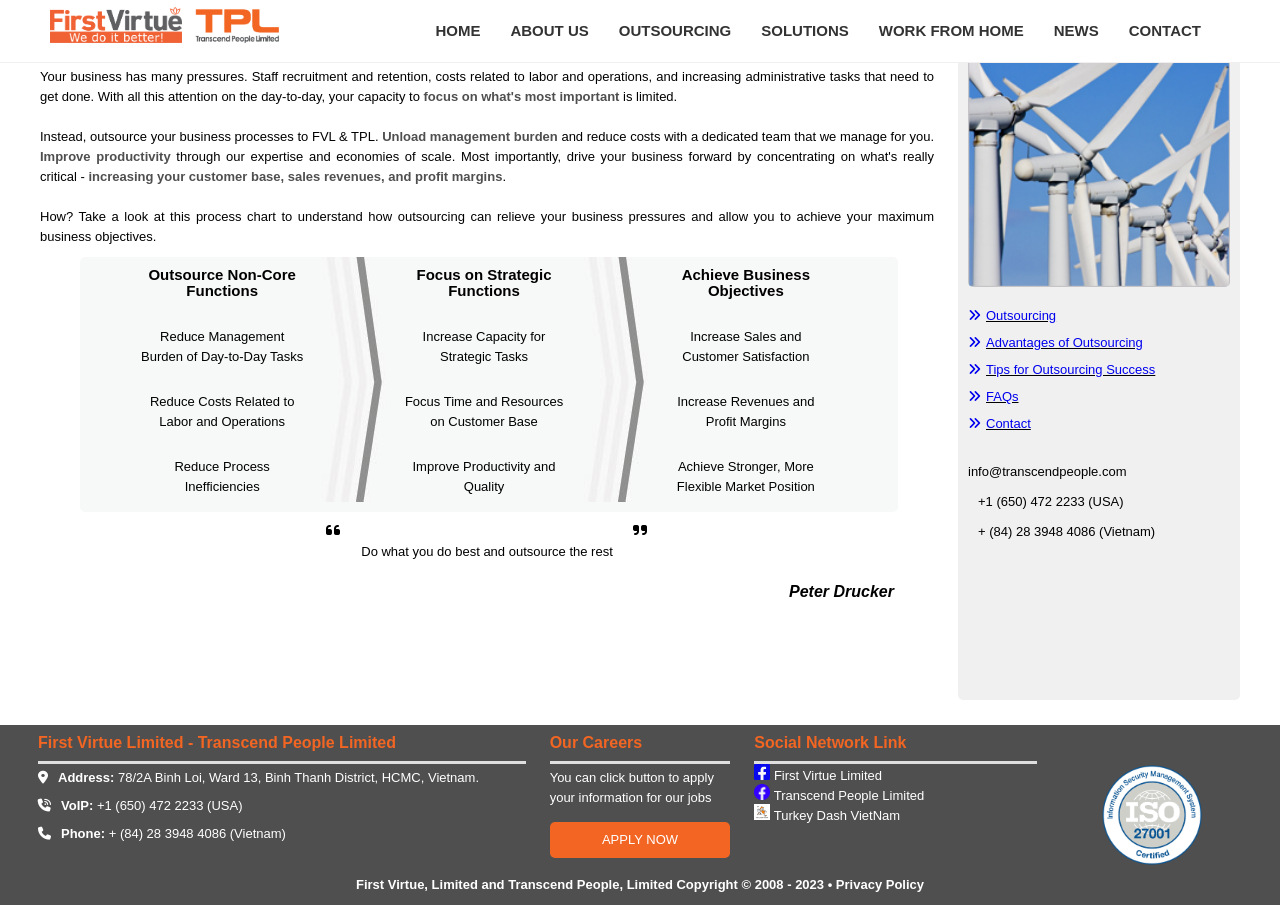
<file: outsourcing.html>
<!DOCTYPE html>
<html lang="en">
<head>
  <meta charset="UTF-8">
  <meta http-equiv="X-UA-Compatible" content="IE=edge">
  <meta name="viewport" content="width=device-width, initial-scale=1.0">
  <link href="./icon/icon.ico" rel="shortcut icon" type="image/x-icon" />
  <link rel="preconnect" href="https://fonts.gstatic.com">
    <link rel="stylesheet" href="https://cdnjs.cloudflare.com/ajax/libs/font-awesome/5.15.2/css/all.min.css" integrity="sha512-HK5fgLBL+xu6dm/Ii3z4xhlSUyZgTT9tuc/hSrtw6uzJOvgRr2a9jyxxT1ely+B+xFAmJKVSTbpM/CuL7qxO8w==" crossorigin="anonymous" />
    <link href="https://fonts.googleapis.com/css2?family=Poppins:wght@300;400;500;600&display=swap" rel="stylesheet">
  <link rel="stylesheet" href="./css/grid.css">
  <link rel="stylesheet" href="./css/base.css">
  <link rel="stylesheet" href="./font/fontawesome-free-6.2.1-web/css/all.min.css">
  <link rel="stylesheet" href="./css/main.css">
  <link rel="stylesheet" href="./css/outsourcing.css">
  <title>First Virtue, Limited and Transcend People, Limited | A Business Process Outsourcing Provider | About</title>
</head>
<body>
    <header class="navbar row">
        <div class="grid wide">
          <nav class="nav_pc row">
            <div class="nav_image col l-3">
                <a href="./index.html">
                  <img src="./images/logo/1. FVL 2022_logo updated 20220621.png" alt="" id="logo-FVL">
                  <img src="./images/logo/2. TPL logo_2017.png" alt="" id="logo-TPL">
                </a>
            </div>
            <div class="col l-9">
              <ul class="nav_list">
                <li class="nav_link"><a href="./index.html">Home</a></li>
                <li class="nav_link"><a href="./about_us.html">About US</a></li>
                <li class="nav_link"><a href="./outsourcing.html">Outsourcing</a></li>
                <li class="nav_link"><a href="./solutions.html">Solutions</a></li>
                <li class="nav_link"><a href="./workfromhome.html">Work From Home</a></li>
                <li class="nav_link"><a href="./news.html">News</a></li>
                <li class="nav_link"><a href="./contact.html">Contact</a></li>
              </ul>
            </div>
       </nav>
       <label for="nav-mobile-input" class="nav_bars-btn">
        <i class="tab-icon fa-solid fa-bars"></i>
       </label>
     
        <input type="checkbox" hidden name="" class="nav-input" id="nav-mobile-input">
        <label for="nav-mobile-input" class="nav_overlay"></label>
        <nav class="nav_moblie">
          <label for="nav-mobile-input" class="nav_mobile-close">
            <i class="fa-solid fa-xmark"></i>
          </label>
          <ul class="nav_moblie-list">
            <li class="nav_moblie-link"><a href="">Home</a></li>
            <li class="nav_moblie-link"><a href="">About US</a></li>
            <li class="nav_moblie-link"><a href="">Outsourcing</a></li>
            <li class="nav_moblie-link"><a href="">Solutions</a></li>
            <li class="nav_moblie-link"><a href="./workfromhome.html">Work From Home</a></li>
            <li class="nav_moblie-link"><a href="">News</a></li>
            <li class="nav_moblie-link"><a href="">Contact</a></li>
          </ul>
        </nav>
        </div>
    </header>
  <div class="main grid wide">

     
      <div class="row">
          <div class="banner col l-12">

          </div>
      </div>
      


      <div class="row">
        <div class="col l-9">
            <div class="sidebar">
                <div class="row">
                    <div class="col l-12">
                        <h1>Your Business Can Do More</h1>
                    </div>
                </div>
                <div class="row">
                    <div class="col l-12">
                        <p class="paragraph"> 
                            Your business has many pressures. Staff recruitment and retention, costs related to labor and operations, 
                            and increasing administrative tasks that need to get done. With all this attention on the day-to-day, 
                            your capacity to <span>focus on what's most important</span> is limited.
                        </p>
                    </div>
                    <div class="col l-12">
                        <p class="paragraph"> 
                            Instead, outsource your business processes to FVL & TPL. <span>Unload management burden</span> and reduce costs with a dedicated team that we manage for you. 
                            <span>Improve productivity</span> through our expertise and economies of scale. 
                            Most importantly, drive your business forward by concentrating on what's really critical - <span>increasing your customer base, sales revenues, and profit margins</span>.
                        </p>
                    </div>
                    <div class="col l-12">
                        <p class="paragraph"> 
                            How? Take a look at this process chart to understand how outsourcing can relieve your business pressures and allow you to achieve your maximum business objectives.
                        </p>
                    </div>
                </div>
               
                    <div class="row">
                        <div class="col l-11">
                            <div class="process-chart">
                                <div class="row">
                                    <!-- <div class="process-chart"> -->
                                        <div class="col l-3">
                                        <div class="process-function">
                                            
                                                <div class="paragraph-function">
                                                    <h2>Outsource Non-Core Functions</h2>
                                                    <p>Reduce Management Burden of Day-to-Day Tasks</p>
                                                    <p>Reduce Costs Related to Labor and Operations</p>
                                                    <p>Reduce Process Inefficiencies</p>
                                                </div>
                                            </div>
                                        </div>
                                        <div class="col l-1">
                                        <div class="process-function" style="margin-left: -10px;">
                                                <img src="./images/outsourcing/arrow.jpg" alt="">
                                            </div>
                                        </div>
                                        <div class="col l-3">
                                        <div class="process-function">
                                           
                                                <div class="paragraph-function function-second">
                                                    <h2>Focus on Strategic Functions</h2>
                                                    <p>Increase Capacity for Strategic Tasks</p>
                                                    <p>Focus Time and Resources on Customer Base</p>
                                                    <p>Improve Productivity and Quality</p>
                                                </div>
                                            </div>
                                        </div>
                                        <div class="col l-1">
                                            <div class="process-function" style="margin-left: -10px;">
                                                <img src="./images/outsourcing/arrow.jpg" alt="">
                                            </div>
                                        </div>
                                        <div class="col l-3">
                                            <div class="process-function">
                                                <div class="paragraph-function">
                                                    <h2>Achieve Business Objectives</h2>
                                                    <p>Increase Sales and Customer Satisfaction</p>
                                                    <p>Increase Revenues and Profit Margins</p>
                                                    <p>Achieve Stronger, More Flexible Market Position</p>
                                                </div>
                                            </div>
                                        </div>
                                      
                                    <!-- </div> -->
                                </div>
                            </div>
                        </div>
                    </div>
                
                <div class="row">
                    <div class="col l-12">
                        <div class="sidebar-content">
                            <i class="sidebar-quote_left fa-solid fa-quote-left"></i>
                                <p class="sidebar-content_page">Do what you do best and outsource the rest</p>
                            <i class="sidebar-quote_right fa-solid fa-quote-right"></i>
                        </div>
                    </div>
                   <div class="col l-12">
                        <p class="sidebar-author"> Peter Drucker</p>
                   </div>
                </div>
            </div>
        </div>
        <div class="col l-3">
            <div class="sectionbar">
                <div class="sectionbar-img">
                    <div class="row">
                        <div class="col l-12">
                            <img src="./images/outsourcing/bpo_outsourcing.jpg" alt="">
                        </div>
                   </div>
                </div>
                <div class="sectionbar-link">
                    <div class="row">
                        <div class="col l-12">
                            <ul>
                                <li><a href="./outsourcing.html"><i class="sectionbar-icon fa-solid fa-angles-right"></i>Outsourcing</a></li>
                                <li><a href="./outsourcing_advantages.html"><i class="sectionbar-icon fa-solid fa-angles-right"></i>Advantages of Outsourcing</a></li>
                                <li><a href="./outsourcing_tips.html"><i class="sectionbar-icon fa-solid fa-angles-right"></i>Tips for Outsourcing Success</a></li>
                                <li><a href="./outsourcing_faqs.html"><i class="sectionbar-icon fa-solid fa-angles-right"></i>FAQs</a></li>
                                <li><a href="./contact.html"><i class="sectionbar-icon fa-solid fa-angles-right"></i>Contact</a></li>
                            </ul>
                        </div>
                    </div>
                </div>
                <div class="sectionbar-info">
                    <div class="row">
                        <div class="col l-12"><p class="sectionbar-info_company">info@transcendpeople.com</p></div>
                        <div class="col l-12"><p class="sectionbar-info_numberphone">+1 (650) 472 2233 (USA)</p></div>
                        <div class="col l-12"><p class="sectionbar-info_numberphone">+ (84) 28 3948 4086 (Vietnam)</p></div>

                    </div>
                </div>



            </div>
        </div>
      </div>







      
     
  </div>

  </div>
  <div class="footer">
    <div class="grid wide footer_info">
      <div class="row">
        <div class="info">
          <div class="row">
            <div class="col l-5">
                <h4>First Virtue Limited - Transcend People Limited</h4>
                <p><i class="fa-solid fa-location-dot footer_info-icon"></i><span>Address:</span> 78/2A Binh Loi, Ward 13, Binh Thanh District, HCMC, Vietnam.</p>
              <p><i class="fa-solid fa-phone-volume footer_info-icon"></i><span>VoIP:</span> +1 (650) 472 2233 (USA)</p>
              <P><i class="fa-solid fa-phone footer_info-icon"></i><span>Phone:</span> + (84) 28 3948 4086 (Vietnam)</P>
            </div>
            <div class="col l-2">
              <h4>Our Careers</h4>
              <p>You can click button to apply your information for our jobs</p>
              <div class="footer_btn-apply">
                  <a href="https://docs.google.com/forms/d/e/1FAIpQLSdQTtnKIDCV7TqESqeZ0flkFOZy8GYG2SN5F8IOoMlv9208iQ/viewform" target="_blank">APPLY NOW</a>
              </div>
            </div>
            <div class="col l-3">
              <h4>Social Network Link</h4>
              <div class="footer_logo-facebook row">
                <div class="col l-12 footer_link-FVL">
                   <a href="https://www.facebook.com/1stvirtue.company/" target="_blank"> <img src="./images/logo/square-facebook.png" alt=""> First Virtue Limited </a>
                </div>
                <div class="col l-12 footer_link-TPL">
                  <a href="https://www.facebook.com/FVLTPL" target="_blank"><img src="./images/logo/facebook.png" alt=""> Transcend People Limited</a>
                </div>
                <div class="col l-12 footer_link-turkeydash">
                    <a href="https://www.facebook.com/turkeydashvietnam"><img src="./images/logo/turkeydash.jpg" alt="" target="_blank"> Turkey Dash VietNam</a>
                  </div>
              </div>
            </div>
            
            <div class="col l-2">
                <div class="footer_img-iso">
                  <img src="./images/logo/iso.png" alt="">
                </div>
            </div>
          </div>
        </div>
    </div>
  </div>
  <div class="row">
    <div class="col l-12"><p><span>First Virtue, Limited and Transcend People, Limited Copyright © 2008 - 2023 •</span> <a href="./privacy_policy.html"><span>Privacy Policy</span></a></p></div>
  </div>
</div>
  <script src="https://code.jquery.com/jquery-3.6.3.js"></script>
    <script>
        $(document).ready(function(){
           $(window).scroll(function(){
            if($(this).scrollTop()){
                $('header').addClass('sticky');
            }
            else{
                $('header').removeClass('sticky');
            }
           });
           
        });
    </script>
</body>
</html>
</file>
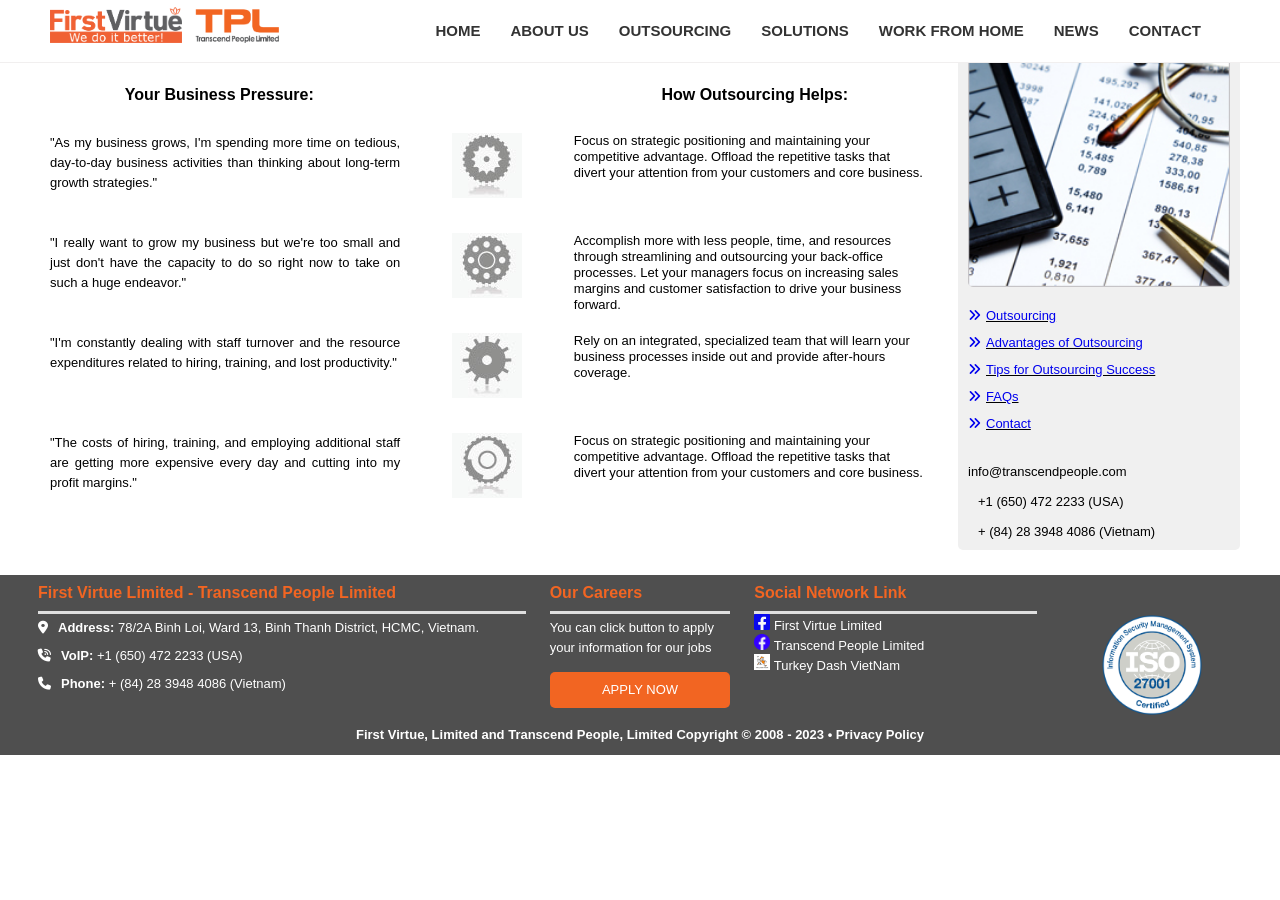
<file: outsourcing_advantages.html>
<!DOCTYPE html>
<html lang="en">
<head>
  <meta charset="UTF-8">
  <meta http-equiv="X-UA-Compatible" content="IE=edge">
  <meta name="viewport" content="width=device-width, initial-scale=1.0">
  <link href="./icon/icon.ico" rel="shortcut icon" type="image/x-icon" />
  <link rel="preconnect" href="https://fonts.gstatic.com">
    <link rel="stylesheet" href="https://cdnjs.cloudflare.com/ajax/libs/font-awesome/5.15.2/css/all.min.css" integrity="sha512-HK5fgLBL+xu6dm/Ii3z4xhlSUyZgTT9tuc/hSrtw6uzJOvgRr2a9jyxxT1ely+B+xFAmJKVSTbpM/CuL7qxO8w==" crossorigin="anonymous" />
    <link href="https://fonts.googleapis.com/css2?family=Poppins:wght@300;400;500;600&display=swap" rel="stylesheet">
  <link rel="stylesheet" href="./css/grid.css">
  <link rel="stylesheet" href="./css/base.css">
  <link rel="stylesheet" href="./font/fontawesome-free-6.2.1-web/css/all.min.css">
  <link rel="stylesheet" href="./css/main.css">
  <link rel="stylesheet" href="./css/outsourcing_advantages.css">
  <title>First Virtue, Limited and Transcend People, Limited | A Business Process Outsourcing Provider | About</title>
</head>
<body>
    <header class="navbar row">
        <div class="grid wide">
          <nav class="nav_pc row">
            <div class="nav_image col l-3">
                <a href="./index.html">
                  <img src="./images/logo/1. FVL 2022_logo updated 20220621.png" alt="" id="logo-FVL">
                  <img src="./images/logo/2. TPL logo_2017.png" alt="" id="logo-TPL">
                </a>
            </div>
            <div class="col l-9">
              <ul class="nav_list">
                <li class="nav_link"><a href="./index.html">Home</a></li>
                <li class="nav_link"><a href="./about_us.html">About US</a></li>
                <li class="nav_link"><a href="./outsourcing.html">Outsourcing</a></li>
                <li class="nav_link"><a href="./solutions.html">Solutions</a></li>
                <li class="nav_link"><a href="./workfromhome.html">Work From Home</a></li>
                <li class="nav_link"><a href="./news.html">News</a></li>
                <li class="nav_link"><a href="./contact.html">Contact</a></li>
              </ul>
            </div>
       </nav>
       <label for="nav-mobile-input" class="nav_bars-btn">
        <i class="tab-icon fa-solid fa-bars"></i>
       </label>
     
        <input type="checkbox" hidden name="" class="nav-input" id="nav-mobile-input">
        <label for="nav-mobile-input" class="nav_overlay"></label>
        <nav class="nav_moblie">
          <label for="nav-mobile-input" class="nav_mobile-close">
            <i class="fa-solid fa-xmark"></i>
          </label>
          <ul class="nav_moblie-list">
            <li class="nav_moblie-link"><a href="">Home</a></li>
            <li class="nav_moblie-link"><a href="">About US</a></li>
            <li class="nav_moblie-link"><a href="">Outsourcing</a></li>
            <li class="nav_moblie-link"><a href="">Solutions</a></li>
            <li class="nav_moblie-link"><a href="./workfromhome.html">Work From Home</a></li>
            <li class="nav_moblie-link"><a href="">News</a></li>
            <li class="nav_moblie-link"><a href="">Contact</a></li>
          </ul>
        </nav>
        </div>
    </header>
  <div class="main grid wide">
      <div class="row">
          <div class="banner col l-12">

          </div>
      </div>
      

      <!-- Sidebar -->
      <div class="row">
        <div class="col l-9">
            <div class="sidebar">
                <div class="row">
                    <div class="col l-12">
                        <h1>Advantages of Outsourcing</h1>
                    </div>
                </div>
                <div class="row">
                    <div class="col l-12">
                        <div class="sidebar-title">
                            <div class="row">
                                <div class="col l-5">
                                    Your Business Pressure:
                                </div>
                                <div class="col l-2"></div>
                                <div class="col l-5">
                                    How Outsourcing Helps:
                                </div>
                            </div>
                        </div>
                        <div class="sidebar-content">
                            <div class="row">
                                <div class="col l-5">
                                    <p class="content-left">"As my business grows, I'm spending more time on tedious, day-to-day business activities than thinking about long-term growth strategies."</p>
                                </div>
                                <div class="col l-2">
                                    <img src="./images/outsourcing/outsourcing_advantages/Icon_Gear_1.jpg" alt="">
                                </div>
                                <div class="col l-5">
                                    Focus on strategic positioning and maintaining your competitive advantage. Offload the repetitive tasks that divert your attention from your customers and core business.
                                </div>
                            </div>
                        </div>
                        <div class="sidebar-content">
                            <div class="row">
                                <div class="col l-5">
                                    <p class="content-left">"I really want to grow my business but we're too small and just don't have the capacity to do so right now to take on such a huge endeavor."</p>
                                </div>
                                <div class="col l-2">
                                    <img src="./images/outsourcing/outsourcing_advantages/Icon_Gear_2.jpg" alt="">
                                </div>
                                <div class="col l-5">
                                    Accomplish more with less people, time, and resources through streamlining and outsourcing your back-office processes. Let your managers focus on increasing sales margins and customer satisfaction to drive your business forward.
                                </div>
                            </div>
                        </div>
                        <div class="sidebar-content">
                            <div class="row">
                                <div class="col l-5">
                                    <p class="content-left">"I'm constantly dealing with staff turnover and the resource expenditures related to hiring, training, and lost productivity."</p>
                                </div>
                                <div class="col l-2">
                                    <img src="./images/outsourcing/outsourcing_advantages/Icon_Gear_3.jpg" alt="">
                                </div>
                                <div class="col l-5">
                                    Rely on an integrated, specialized team that will learn your business processes inside out and provide after-hours coverage.
                                </div>
                            </div>
                        </div>
                        <div class="sidebar-content">
                            <div class="row">
                                <div class="col l-5">
                                    <p class="content-left">"The costs of hiring, training, and employing additional staff are getting more expensive every day and cutting into my profit margins."</p>
                                </div>
                                <div class="col l-2">
                                    <img src="./images/outsourcing/outsourcing_advantages/Icon_Gear_4.jpg" alt="">
                                </div>
                                <div class="col l-5">
                                    Focus on strategic positioning and maintaining your competitive advantage. Offload the repetitive tasks that divert your attention from your customers and core business. 
                                </div>
                            </div>
                        </div>
                    </div>
                </div>
                
            </div>
        </div>


        <!-- Sectionbar -->
        <div class="col l-3">
            <div class="sectionbar">
                <div class="sectionbar-img">
                    <div class="row">
                        <div class="col l-12">
                            <img src="./images/outsourcing/bpo_outsourcing_advantages.jpg" alt="">
                        </div>
                   </div>
                </div>
                <div class="sectionbar-link">
                    <div class="row">
                        <div class="col l-12">
                            <ul>
                                <li><a href="./outsourcing.html"><i class="sectionbar-icon fa-solid fa-angles-right"></i>Outsourcing</a></li>
                                <li><a href="./outsourcing_advantages.html"><i class="sectionbar-icon fa-solid fa-angles-right"></i>Advantages of Outsourcing</a></li>
                                <li><a href="./outsourcing_tips.html"><i class="sectionbar-icon fa-solid fa-angles-right"></i>Tips for Outsourcing Success</a></li>
                                <li><a href="./outsourcing_faqs.html"><i class="sectionbar-icon fa-solid fa-angles-right"></i>FAQs</a></li>
                                <li><a href="./contact.html"><i class="sectionbar-icon fa-solid fa-angles-right"></i>Contact</a></li>
                            </ul>
                        </div>
                    </div>
                </div>
                <div class="sectionbar-info">
                    <div class="row">
                        <div class="col l-12"><p class="sectionbar-info_company">info@transcendpeople.com</p></div>
                        <div class="col l-12"><p class="sectionbar-info_numberphone">+1 (650) 472 2233 (USA)</p></div>
                        <div class="col l-12"><p class="sectionbar-info_numberphone">+ (84) 28 3948 4086 (Vietnam)</p></div>

                    </div>
                </div>



                </div>
            </div>
        </div>
    </div>
  </div>
  <div class="footer">
    <div class="grid wide footer_info">
      <div class="row">
        <div class="info">
          <div class="row">
            <div class="col l-5">
                <h4>First Virtue Limited - Transcend People Limited</h4>
                <p><i class="fa-solid fa-location-dot footer_info-icon"></i><span>Address:</span> 78/2A Binh Loi, Ward 13, Binh Thanh District, HCMC, Vietnam.</p>
              <p><i class="fa-solid fa-phone-volume footer_info-icon"></i><span>VoIP:</span> +1 (650) 472 2233 (USA)</p>
              <P><i class="fa-solid fa-phone footer_info-icon"></i><span>Phone:</span> + (84) 28 3948 4086 (Vietnam)</P>
            </div>
            <div class="col l-2">
              <h4>Our Careers</h4>
              <p>You can click button to apply your information for our jobs</p>
              <div class="footer_btn-apply">
                  <a href="https://docs.google.com/forms/d/e/1FAIpQLSdQTtnKIDCV7TqESqeZ0flkFOZy8GYG2SN5F8IOoMlv9208iQ/viewform" target="_blank">APPLY NOW</a>
              </div>
            </div>
            <div class="col l-3">
              <h4>Social Network Link</h4>
              <div class="footer_logo-facebook row">
                <div class="col l-12 footer_link-FVL">
                   <a href="https://www.facebook.com/1stvirtue.company/" target="_blank"> <img src="./images/logo/square-facebook.png" alt=""> First Virtue Limited </a>
                </div>
                <div class="col l-12 footer_link-TPL">
                  <a href="https://www.facebook.com/FVLTPL" target="_blank"><img src="./images/logo/facebook.png" alt=""> Transcend People Limited</a>
                </div>
                <div class="col l-12 footer_link-turkeydash">
                    <a href="https://www.facebook.com/turkeydashvietnam"><img src="./images/logo/turkeydash.jpg" alt="" target="_blank"> Turkey Dash VietNam</a>
                  </div>
              </div>
            </div>
            
            <div class="col l-2">
                <div class="footer_img-iso">
                  <img src="./images/logo/iso.png" alt="">
                </div>
            </div>
          </div>
        </div>
    </div>
  </div>
  <div class="row">
    <div class="col l-12"><p><span>First Virtue, Limited and Transcend People, Limited Copyright © 2008 - 2023 •</span> <a href="./privacy_policy.html"><span>Privacy Policy</span></a></p></div>
  </div>
</div>
  <script src="https://code.jquery.com/jquery-3.6.3.js"></script>
    <script>
        $(document).ready(function(){
           $(window).scroll(function(){
            if($(this).scrollTop()){
                $('header').addClass('sticky');
            }
            else{
                $('header').removeClass('sticky');
            }
           });
           
        });
    </script>
</body>
</html>
</file>
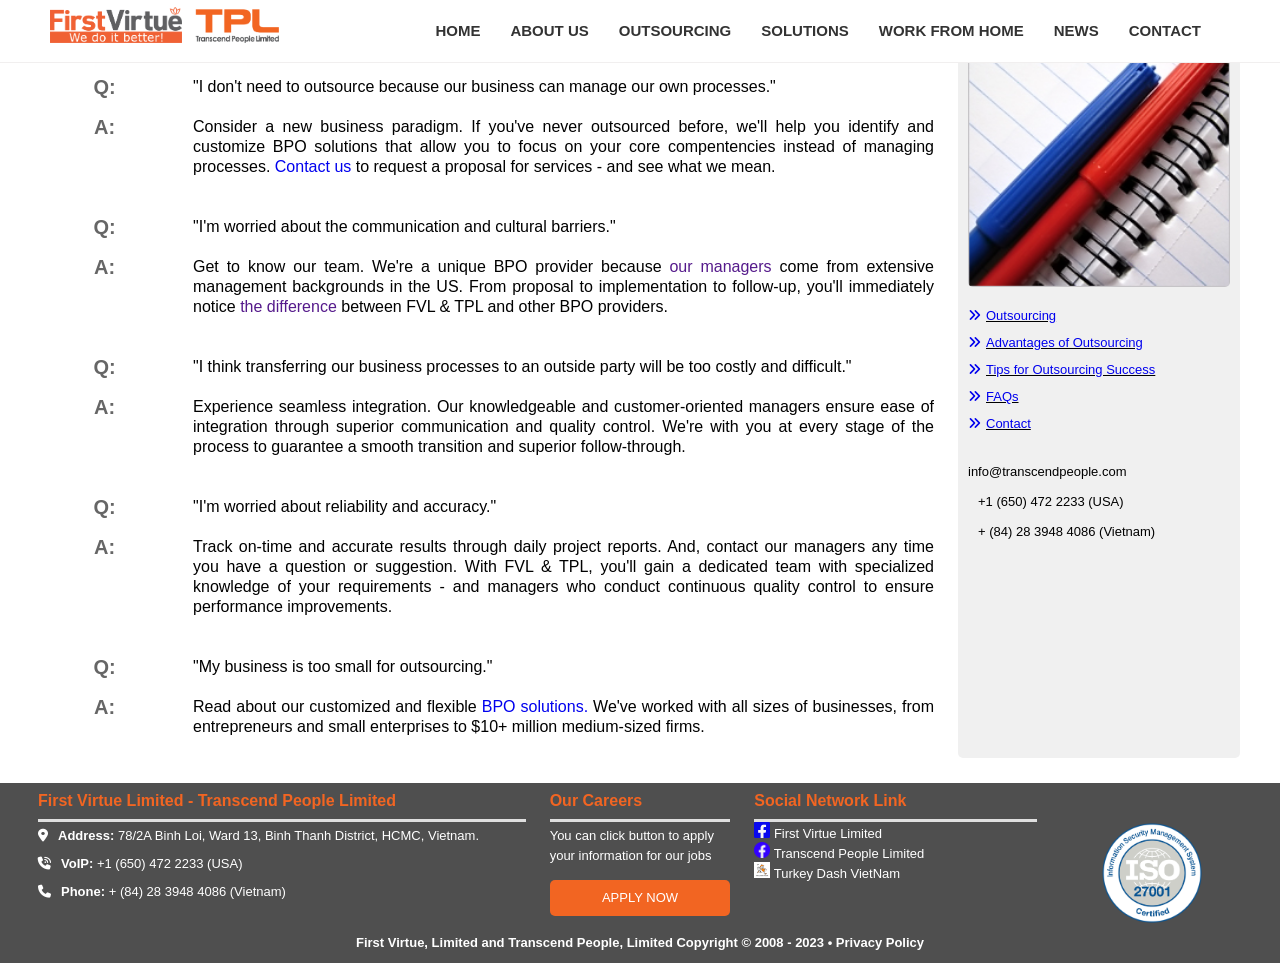
<file: outsourcing_faqs.html>
<!DOCTYPE html>
<html lang="en">
<head>
  <meta charset="UTF-8">
  <meta http-equiv="X-UA-Compatible" content="IE=edge">
  <meta name="viewport" content="width=device-width, initial-scale=1.0">
  <link href="./icon/icon.ico" rel="shortcut icon" type="image/x-icon" />
  <link rel="preconnect" href="https://fonts.gstatic.com">
    <link rel="stylesheet" href="https://cdnjs.cloudflare.com/ajax/libs/font-awesome/5.15.2/css/all.min.css" integrity="sha512-HK5fgLBL+xu6dm/Ii3z4xhlSUyZgTT9tuc/hSrtw6uzJOvgRr2a9jyxxT1ely+B+xFAmJKVSTbpM/CuL7qxO8w==" crossorigin="anonymous" />
    <link href="https://fonts.googleapis.com/css2?family=Poppins:wght@300;400;500;600&display=swap" rel="stylesheet">
  <link rel="stylesheet" href="./css/grid.css">
  <link rel="stylesheet" href="./css/base.css">
  <link rel="stylesheet" href="./font/fontawesome-free-6.2.1-web/css/all.min.css">
  <link rel="stylesheet" href="./css/main.css">
  <link rel="stylesheet" href="./css/outsourcing_faqs.css">
  <title>First Virtue, Limited and Transcend People, Limited | A Business Process Outsourcing Provider | About</title>
</head>
<body>
    <header class="navbar row">
        <div class="grid wide">
          <nav class="nav_pc row">
            <div class="nav_image col l-3">
                <a href="./index.html">
                  <img src="./images/logo/1. FVL 2022_logo updated 20220621.png" alt="" id="logo-FVL">
                  <img src="./images/logo/2. TPL logo_2017.png" alt="" id="logo-TPL">
                </a>
            </div>
            <div class="col l-9">
              <ul class="nav_list">
                <li class="nav_link"><a href="./index.html">Home</a></li>
                <li class="nav_link"><a href="./about_us.html">About US</a></li>
                <li class="nav_link"><a href="./outsourcing.html">Outsourcing</a></li>
                <li class="nav_link"><a href="./solutions.html">Solutions</a></li>
                <li class="nav_link"><a href="./workfromhome.html">Work From Home</a></li>
                <li class="nav_link"><a href="./news.html">News</a></li>
                <li class="nav_link"><a href="./contact.html">Contact</a></li>
              </ul>
            </div>
       </nav>
       <label for="nav-mobile-input" class="nav_bars-btn">
        <i class="tab-icon fa-solid fa-bars"></i>
       </label>
     
        <input type="checkbox" hidden name="" class="nav-input" id="nav-mobile-input">
        <label for="nav-mobile-input" class="nav_overlay"></label>
        <nav class="nav_moblie">
          <label for="nav-mobile-input" class="nav_mobile-close">
            <i class="fa-solid fa-xmark"></i>
          </label>
          <ul class="nav_moblie-list">
            <li class="nav_moblie-link"><a href="">Home</a></li>
            <li class="nav_moblie-link"><a href="">About US</a></li>
            <li class="nav_moblie-link"><a href="">Outsourcing</a></li>
            <li class="nav_moblie-link"><a href="">Solutions</a></li>
            <li class="nav_moblie-link"><a href="./workfromhome.html">Work From Home</a></li>
            <li class="nav_moblie-link"><a href="">News</a></li>
            <li class="nav_moblie-link"><a href="">Contact</a></li>
          </ul>
        </nav>
        </div>
    </header>
  <div class="main grid wide">
      <div class="row">
          <div class="banner col l-12">

          </div>
      </div>
      

      <!-- Sidebar -->
      <div class="row">
        <div class="col l-9">
            <div class="sidebar">
                <div class="row">
                    <div class="col l-12">
                        <h1>FAQs: Still Have Concerns?</h1>
                    </div>
                </div>
                <div class="sidebar-content">
                   <div class="sidebar-answer_question">
                        <div class="sidebar-question">
                            <div class="row">
                                <div class="col l-2">
                                    <p class="sidebar-question_who">
                                        Q:
                                    </p>
                                </div>
                                <div class="col l-10">
                                    <p class="sidebar-question_content">
                                        "I don't need to outsource because our business can manage our own processes."
                                    </p>
                                </div>
                            </div>
                        </div>  

                        <div class="sidebar-answer">
                            <div class="row">
                                <div class="col l-2">
                                    <p class="sidebar-answer_who">
                                        A:
                                    </p>
                                </div>
                                <div class="col l-10">
                                    <p class="sidebar-answer_content">
                                        Consider a new business paradigm. If you've never outsourced before, we'll help you identify and customize BPO solutions 
                                        that allow you to focus on your core compentencies instead of managing processes. 
                                        <a href="./contact.html">Contact us</a> to request a proposal for services - and see what we mean.
                                    </p>
                                </div>
                            </div>
                        </div>
                   </div>


                   <div class="sidebar-answer_question">
                        <div class="sidebar-question">
                            <div class="row">
                                <div class="col l-2">
                                    <p class="sidebar-question_who">
                                        Q:
                                    </p>
                                </div>
                                <div class="col l-10">
                                    <p class="sidebar-question_content">  	
                                        "I'm worried about the communication and cultural barriers."                                  
                                    </p>
                                </div>
                            </div>
                        </div>   
                        <div class="sidebar-answer">
                            <div class="row">
                                <div class="col l-2">
                                    <p class="sidebar-answer_who">
                                        A:
                                    </p>
                                </div>
                                <div class="col l-10">
                                    <p class="sidebar-answer_content">
                                        Get to know our team. We're a unique BPO provider because <a href="">our managers</a> come from extensive management backgrounds in the US. 
                                        From proposal to implementation to follow-up, you'll immediately notice <a href="">the difference</a> between FVL & TPL and other BPO providers.
                                    </p>
                                </div>
                            </div>
                        </div>
                   </div>
                   <div class="sidebar-answer_question">
                        <div class="sidebar-question">
                            <div class="row">
                                <div class="col l-2">
                                    <p class="sidebar-question_who">
                                        Q:
                                    </p>
                                </div>
                                <div class="col l-10">
                                    <p class="sidebar-question_content">
                                        "I think transferring our business processes to an outside party will be too costly and difficult."
                                    </p>
                                </div>
                            </div>
                        </div>   
                        <div class="sidebar-answer">
                            <div class="row">
                                <div class="col l-2">
                                    <p class="sidebar-answer_who">
                                        A:
                                    </p>
                                </div>
                                <div class="col l-10">
                                    <p class="sidebar-answer_content">
                                        Experience seamless integration. Our knowledgeable and customer-oriented managers ensure ease of integration through superior communication and quality control. 
                                        We're with you at every stage of the process to guarantee a smooth transition and superior follow-through.
                                    </p>
                                </div>
                            </div>
                        </div>
                   </div>
                   <div class="sidebar-answer_question">
                        <div class="sidebar-question">
                            <div class="row">
                                <div class="col l-2">
                                    <p class="sidebar-question_who">
                                        Q:
                                    </p>
                                </div>
                                <div class="col l-10">
                                    <p class="sidebar-question_content">
                                        "I'm worried about reliability and accuracy."
                                    </p>
                                </div>
                            </div>
                        </div>   
                        <div class="sidebar-answer">
                            <div class="row">
                                <div class="col l-2">
                                    <p class="sidebar-answer_who">
                                        A:
                                    </p>
                                </div>
                                <div class="col l-10">
                                    <p class="sidebar-answer_content">
                                            Track on-time and accurate results through daily project reports. And, contact our managers any time you have a question or suggestion. 
                                            With FVL & TPL, you'll gain a dedicated team with specialized knowledge of your requirements - and managers who conduct continuous quality 
                                            control to ensure performance improvements.
                                    </p>
                                </div>
                            </div>
                        </div>
                   </div>
                   <div class="sidebar-answer_question">
                        <div class="sidebar-question">
                            <div class="row">
                                <div class="col l-2">
                                    <p class="sidebar-question_who">
                                        Q:
                                    </p>
                                </div>
                                <div class="col l-10">
                                    <p class="sidebar-question_content">
                                        "My business is too small for outsourcing."
                                    </p>
                                </div>
                            </div>
                        </div>    

                        <div class="sidebar-answer">
                            <div class="row">
                                <div class="col l-2">
                                    <p class="sidebar-answer_who">
                                        A:
                                    </p>
                                </div>
                                <div class="col l-10">
                                    <p class="sidebar-answer_content">
                                        Read about our customized and flexible <a href="./solution.html">BPO solutions.</a> 
                                        We've worked with all sizes of businesses, from entrepreneurs and small enterprises to $10+ million medium-sized firms.
                                    </p>
                                </div>
                            </div>
                        </div>
                   </div>
                </div>
            </div>
        </div>


        <!-- Sectionbar -->
        <div class="col l-3">
            <div class="sectionbar">
                <div class="sectionbar-img">
                    <div class="row">
                        <div class="col l-12">
                            <img src="./images/outsourcing/bpo_outsourcing_tips.jpg" alt="">
                        </div>
                   </div>
                </div>
                <div class="sectionbar-link">
                    <div class="row">
                        <div class="col l-12">
                            <ul>
                                <li><a href="./outsourcing.html"><i class="sectionbar-icon fa-solid fa-angles-right"></i>Outsourcing</a></li>
                                <li><a href="./outsourcing_advantages.html"><i class="sectionbar-icon fa-solid fa-angles-right"></i>Advantages of Outsourcing</a></li>
                                <li><a href="./outsourcing_tips.html"><i class="sectionbar-icon fa-solid fa-angles-right"></i>Tips for Outsourcing Success</a></li>
                                <li><a href="./outsourcing_faqs.html"><i class="sectionbar-icon fa-solid fa-angles-right"></i>FAQs</a></li>
                                <li><a href="./contact.html"><i class="sectionbar-icon fa-solid fa-angles-right"></i>Contact</a></li>
                            </ul>
                        </div>
                    </div>
                </div>
                <div class="sectionbar-info">
                    <div class="row">
                        <div class="col l-12"><p class="sectionbar-info_company">info@transcendpeople.com</p></div>
                        <div class="col l-12"><p class="sectionbar-info_numberphone">+1 (650) 472 2233 (USA)</p></div>
                        <div class="col l-12"><p class="sectionbar-info_numberphone">+ (84) 28 3948 4086 (Vietnam)</p></div>
                    </div>
                </div>



            </div>
        </div>
      </div>
  </div>

  </div>
  <div class="footer">
    <div class="grid wide footer_info">
      <div class="row">
        <div class="info">
          <div class="row">
            <div class="col l-5">
                <h4>First Virtue Limited - Transcend People Limited</h4>
                <p><i class="fa-solid fa-location-dot footer_info-icon"></i><span>Address:</span> 78/2A Binh Loi, Ward 13, Binh Thanh District, HCMC, Vietnam.</p>
              <p><i class="fa-solid fa-phone-volume footer_info-icon"></i><span>VoIP:</span> +1 (650) 472 2233 (USA)</p>
              <P><i class="fa-solid fa-phone footer_info-icon"></i><span>Phone:</span> + (84) 28 3948 4086 (Vietnam)</P>
            </div>
            <div class="col l-2">
              <h4>Our Careers</h4>
              <p>You can click button to apply your information for our jobs</p>
              <div class="footer_btn-apply">
                  <a href="https://docs.google.com/forms/d/e/1FAIpQLSdQTtnKIDCV7TqESqeZ0flkFOZy8GYG2SN5F8IOoMlv9208iQ/viewform" target="_blank">APPLY NOW</a>
              </div>
            </div>
            <div class="col l-3">
              <h4>Social Network Link</h4>
              <div class="footer_logo-facebook row">
                <div class="col l-12 footer_link-FVL">
                   <a href="https://www.facebook.com/1stvirtue.company/" target="_blank"> <img src="./images/logo/square-facebook.png" alt=""> First Virtue Limited </a>
                </div>
                <div class="col l-12 footer_link-TPL">
                  <a href="https://www.facebook.com/FVLTPL" target="_blank"><img src="./images/logo/facebook.png" alt=""> Transcend People Limited</a>
                </div>
                <div class="col l-12 footer_link-turkeydash">
                    <a href="https://www.facebook.com/turkeydashvietnam"><img src="./images/logo/turkeydash.jpg" alt="" target="_blank"> Turkey Dash VietNam</a>
                  </div>
              </div>
            </div>
            
            <div class="col l-2">
                <div class="footer_img-iso">
                  <img src="./images/logo/iso.png" alt="">
                </div>
            </div>
          </div>
        </div>
    </div>
  </div>
  <div class="row">
    <div class="col l-12"><p><span>First Virtue, Limited and Transcend People, Limited Copyright © 2008 - 2023 •</span> <a href="./privacy_policy.html"><span>Privacy Policy</span></a></p></div>
  </div>
</div>
  <script src="https://code.jquery.com/jquery-3.6.3.js"></script>
    <script>
        $(document).ready(function(){
           $(window).scroll(function(){
            if($(this).scrollTop()){
                $('header').addClass('sticky');
            }
            else{
                $('header').removeClass('sticky');
            }
           });
           
        });
    </script>
</body>
</html>
</file>
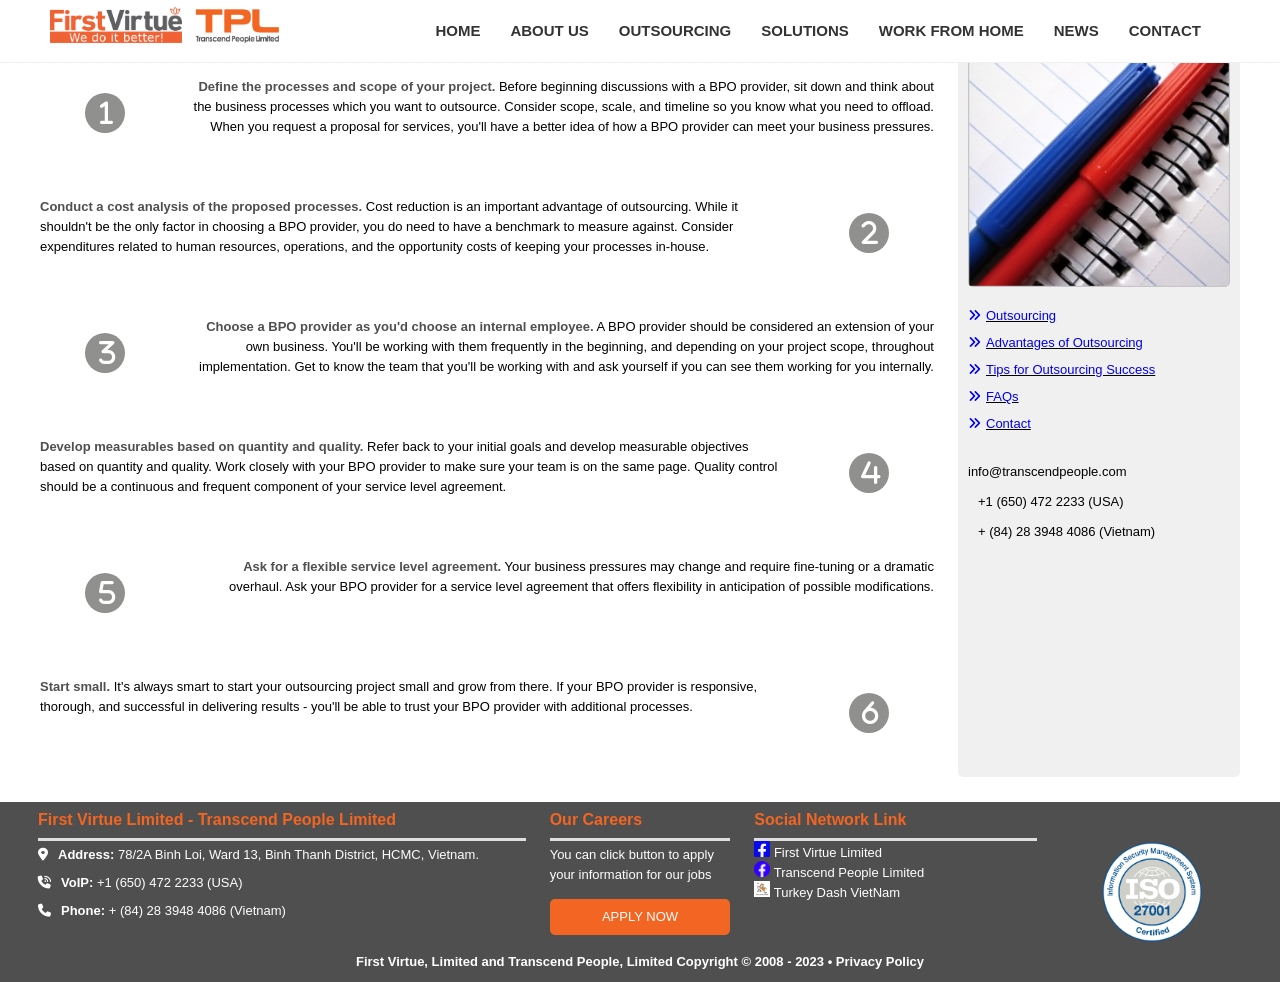
<file: outsourcing_tips.html>
<!DOCTYPE html>
<html lang="en">
<head>
  <meta charset="UTF-8">
  <meta http-equiv="X-UA-Compatible" content="IE=edge">
  <meta name="viewport" content="width=device-width, initial-scale=1.0">
  <link href="./icon/icon.ico" rel="shortcut icon" type="image/x-icon" />
  <link rel="preconnect" href="https://fonts.gstatic.com">
    <link rel="stylesheet" href="https://cdnjs.cloudflare.com/ajax/libs/font-awesome/5.15.2/css/all.min.css" integrity="sha512-HK5fgLBL+xu6dm/Ii3z4xhlSUyZgTT9tuc/hSrtw6uzJOvgRr2a9jyxxT1ely+B+xFAmJKVSTbpM/CuL7qxO8w==" crossorigin="anonymous" />
    <link href="https://fonts.googleapis.com/css2?family=Poppins:wght@300;400;500;600&display=swap" rel="stylesheet">
  <link rel="stylesheet" href="./css/grid.css">
  <link rel="stylesheet" href="./css/base.css">
  <link rel="stylesheet" href="./font/fontawesome-free-6.2.1-web/css/all.min.css">
  <link rel="stylesheet" href="./css/main.css">
  <link rel="stylesheet" href="./css/outsourcing_tips.css">
  <title>First Virtue, Limited and Transcend People, Limited | A Business Process Outsourcing Provider | About</title>
</head>
<body>
    <header class="navbar row">
        <div class="grid wide">
          <nav class="nav_pc row">
            <div class="nav_image col l-3">
                <a href="./index.html">
                  <img src="./images/logo/1. FVL 2022_logo updated 20220621.png" alt="" id="logo-FVL">
                  <img src="./images/logo/2. TPL logo_2017.png" alt="" id="logo-TPL">
                </a>
            </div>
            <div class="col l-9">
              <ul class="nav_list">
                <li class="nav_link"><a href="./index.html">Home</a></li>
                <li class="nav_link"><a href="./about_us.html">About US</a></li>
                <li class="nav_link"><a href="./outsourcing.html">Outsourcing</a></li>
                <li class="nav_link"><a href="./solutions.html">Solutions</a></li>
                <li class="nav_link"><a href="./workfromhome.html">Work From Home</a></li>
                <li class="nav_link"><a href="./news.html">News</a></li>
                <li class="nav_link"><a href="./contact.html">Contact</a></li>
              </ul>
            </div>
       </nav>
       <label for="nav-mobile-input" class="nav_bars-btn">
        <i class="tab-icon fa-solid fa-bars"></i>
       </label>
     
        <input type="checkbox" hidden name="" class="nav-input" id="nav-mobile-input">
        <label for="nav-mobile-input" class="nav_overlay"></label>
        <nav class="nav_moblie">
          <label for="nav-mobile-input" class="nav_mobile-close">
            <i class="fa-solid fa-xmark"></i>
          </label>
          <ul class="nav_moblie-list">
            <li class="nav_moblie-link"><a href="">Home</a></li>
            <li class="nav_moblie-link"><a href="">About US</a></li>
            <li class="nav_moblie-link"><a href="">Outsourcing</a></li>
            <li class="nav_moblie-link"><a href="">Solutions</a></li>
            <li class="nav_moblie-link"><a href="./workfromhome.html">Work From Home</a></li>
            <li class="nav_moblie-link"><a href="">News</a></li>
            <li class="nav_moblie-link"><a href="">Contact</a></li>
          </ul>
        </nav>
        </div>
    </header>
  <div class="main grid wide">

     
      <div class="row">
          <div class="banner col l-12">

          </div>
      </div>
      

      <!-- Sidebar -->
      <div class="row">
        <div class="col l-9">
            <div class="sidebar">
                <div class="row">
                    <div class="col l-12">
                        <h1>Tips for Outsourcing</h1>
                    </div>
                </div>
                <div class="sidebar-content">
                    <div class="sidebar-content-tips">
                        <div class="row">
                            <div class="col l-2">
                                <div class="icon-circle"><i class="icon-number1 fa-solid fa-1"></i></div>
                            </div>  
                            <div class="col l-10">
                                <p class="odd-number">
                                    <span>Define the processes and scope of your project.</span> 
                                    Before beginning discussions with a BPO provider, sit down and think about the business processes which you want to outsource. 
                                    Consider scope, scale, and timeline so you know what you need to offload. 
                                    When you request a proposal for services, you'll have a better idea of how a BPO provider can meet your business pressures.
                                </p>
                            </div>  
                        </div>
                    </div>
                    <div class="sidebar-content-tips">
                        <div class="row">
                            <div class="col l-10">
                                <p class="even-number">
                                    <span>Conduct a cost analysis of the proposed processes.</span> Cost reduction is an important advantage of outsourcing. 
                                    While it shouldn't be the only factor in choosing a BPO provider, you do need to have a benchmark to measure against. 
                                    Consider expenditures related to human resources, operations, and the opportunity costs of keeping your processes in-house.
                                </p>
                            </div>  
                            <div class="col l-2">
                                <div class="icon-circle"><i class="icon-number2 fa-solid fa-2"></i></div>
                                
                            </div>  
                            
                        </div>
                    </div>
                    <div class="sidebar-content-tips">
                        <div class="row">
                            <div class="col l-2">
                                <div class="icon-circle"><i class="icon-number3 fa-solid fa-3"></i></div>
                                
                            </div>  
                            <div class="col l-10">
                                <p class="odd-number">
                                    <span>Choose a BPO provider as you'd choose an internal employee.</span> A BPO provider should be considered an extension of your own business. 
                                    You'll be working with them frequently in the beginning, and depending on your project scope, throughout implementation. 
                                    Get to know the team that you'll be working with and ask yourself if you can see them working for you internally.
                                </p>
                            </div>  
                        </div>
                    </div>
                    <div class="sidebar-content-tips">
                        <div class="row">
                            <div class="col l-10">
                                <p class="even-number">
                                    <span>Develop measurables based on quantity and quality.</span> Refer back to your initial goals and develop measurable objectives based on quantity and quality. 
                                    Work closely with your BPO provider to make sure your team is on the same page. 
                                    Quality control should be a continuous and frequent component of your service level agreement.
                                </p>
                            </div>  
                            <div class="col l-2">
                                <div class="icon-circle"><i class="icon-number4 fa-solid fa-4"></i></div>
                                
                            </div>  
                        </div>
                    </div>
                    <div class="sidebar-content-tips">
                        <div class="row">
                            <div class="col l-2">
                                <div class="icon-circle"><i class="icon-number5 fa-solid fa-5"></i></div>
                                
                            </div>  
                            <div class="col l-10">
                                <p class="odd-number">
                                    <span>Ask for a flexible service level agreement.</span> 
                                    Your business pressures may change and require fine-tuning or a dramatic overhaul. 
                                    Ask your BPO provider for a service level agreement that offers flexibility in anticipation of possible modifications.

                                </p>
                            </div>  
                        </div>
                    </div>
                    <div class="sidebar-content-tips">
                        <div class="row">
                            <div class="col l-10">
                                <p class="even-number">
                                    <span>Start small.</span> It's always smart to start your outsourcing project small and grow from there. 
                                    If your BPO provider is responsive, thorough, and successful in delivering results - you'll be able to trust your BPO provider with additional processes.
                                </p>
                            </div> 
                            <div class="col l-2">
                                <div class="icon-circle"><i class="icon-number6 fa-solid fa-6"></i></div>
                                
                            </div>  
                        </div> 
                    </div>   
                </div>
            </div>
        </div>


        <!-- Sectionbar -->
        <div class="col l-3">
            <div class="sectionbar">
                <div class="sectionbar-img">
                    <div class="row">
                        <div class="col l-12">
                            <img src="./images/outsourcing/bpo_outsourcing_tips.jpg" alt="">
                        </div>
                   </div>
                </div>
                <div class="sectionbar-link">
                    <div class="row">
                        <div class="col l-12">
                            <ul>
                                <li><a href="./outsourcing.html"><i class="sectionbar-icon fa-solid fa-angles-right"></i>Outsourcing</a></li>
                                <li><a href="./outsourcing_advantages.html"><i class="sectionbar-icon fa-solid fa-angles-right"></i>Advantages of Outsourcing</a></li>
                                <li><a href="./outsourcing_tips.html"><i class="sectionbar-icon fa-solid fa-angles-right"></i>Tips for Outsourcing Success</a></li>
                                <li><a href="./outsourcing_faqs.html"><i class="sectionbar-icon fa-solid fa-angles-right"></i>FAQs</a></li>
                                <li><a href="./contact.html"><i class="sectionbar-icon fa-solid fa-angles-right"></i>Contact</a></li>
                            </ul>
                        </div>
                    </div>
                </div>
                <div class="sectionbar-info">
                    <div class="row">
                        <div class="col l-12"><p class="sectionbar-info_company">info@transcendpeople.com</p></div>
                        <div class="col l-12"><p class="sectionbar-info_numberphone">+1 (650) 472 2233 (USA)</p></div>
                        <div class="col l-12"><p class="sectionbar-info_numberphone">+ (84) 28 3948 4086 (Vietnam)</p></div>
                    </div>
                </div>



            </div>
        </div>
      </div>







      
    </div>

  </div>
  <div class="footer">
    <div class="grid wide footer_info">
      <div class="row">
        <div class="info">
          <div class="row">
            <div class="col l-5">
                <h4>First Virtue Limited - Transcend People Limited</h4>
                <p><i class="fa-solid fa-location-dot footer_info-icon"></i><span>Address:</span> 78/2A Binh Loi, Ward 13, Binh Thanh District, HCMC, Vietnam.</p>
              <p><i class="fa-solid fa-phone-volume footer_info-icon"></i><span>VoIP:</span> +1 (650) 472 2233 (USA)</p>
              <P><i class="fa-solid fa-phone footer_info-icon"></i><span>Phone:</span> + (84) 28 3948 4086 (Vietnam)</P>
            </div>
            <div class="col l-2">
              <h4>Our Careers</h4>
              <p>You can click button to apply your information for our jobs</p>
              <div class="footer_btn-apply">
                  <a href="https://docs.google.com/forms/d/e/1FAIpQLSdQTtnKIDCV7TqESqeZ0flkFOZy8GYG2SN5F8IOoMlv9208iQ/viewform" target="_blank">APPLY NOW</a>
              </div>
            </div>
            <div class="col l-3">
              <h4>Social Network Link</h4>
              <div class="footer_logo-facebook row">
                <div class="col l-12 footer_link-FVL">
                   <a href="https://www.facebook.com/1stvirtue.company/" target="_blank"> <img src="./images/logo/square-facebook.png" alt=""> First Virtue Limited </a>
                </div>
                <div class="col l-12 footer_link-TPL">
                  <a href="https://www.facebook.com/FVLTPL" target="_blank"><img src="./images/logo/facebook.png" alt=""> Transcend People Limited</a>
                </div>
                <div class="col l-12 footer_link-turkeydash">
                    <a href="https://www.facebook.com/turkeydashvietnam"><img src="./images/logo/turkeydash.jpg" alt="" target="_blank"> Turkey Dash VietNam</a>
                  </div>
              </div>
            </div>
            
            <div class="col l-2">
                <div class="footer_img-iso">
                  <img src="./images/logo/iso.png" alt="">
                </div>
            </div>
          </div>
        </div>
    </div>
  </div>
  <div class="row">
    <div class="col l-12"><p><span>First Virtue, Limited and Transcend People, Limited Copyright © 2008 - 2023 •</span> <a href="./privacy_policy.html"><span>Privacy Policy</span></a></p></div>
  </div>
</div>
  <script src="https://code.jquery.com/jquery-3.6.3.js"></script>
    <script>
        $(document).ready(function(){
           $(window).scroll(function(){
            if($(this).scrollTop()){
                $('header').addClass('sticky');
            }
            else{
                $('header').removeClass('sticky');
            }
           });
           
        });
    </script>
</body>
</html>
</file>
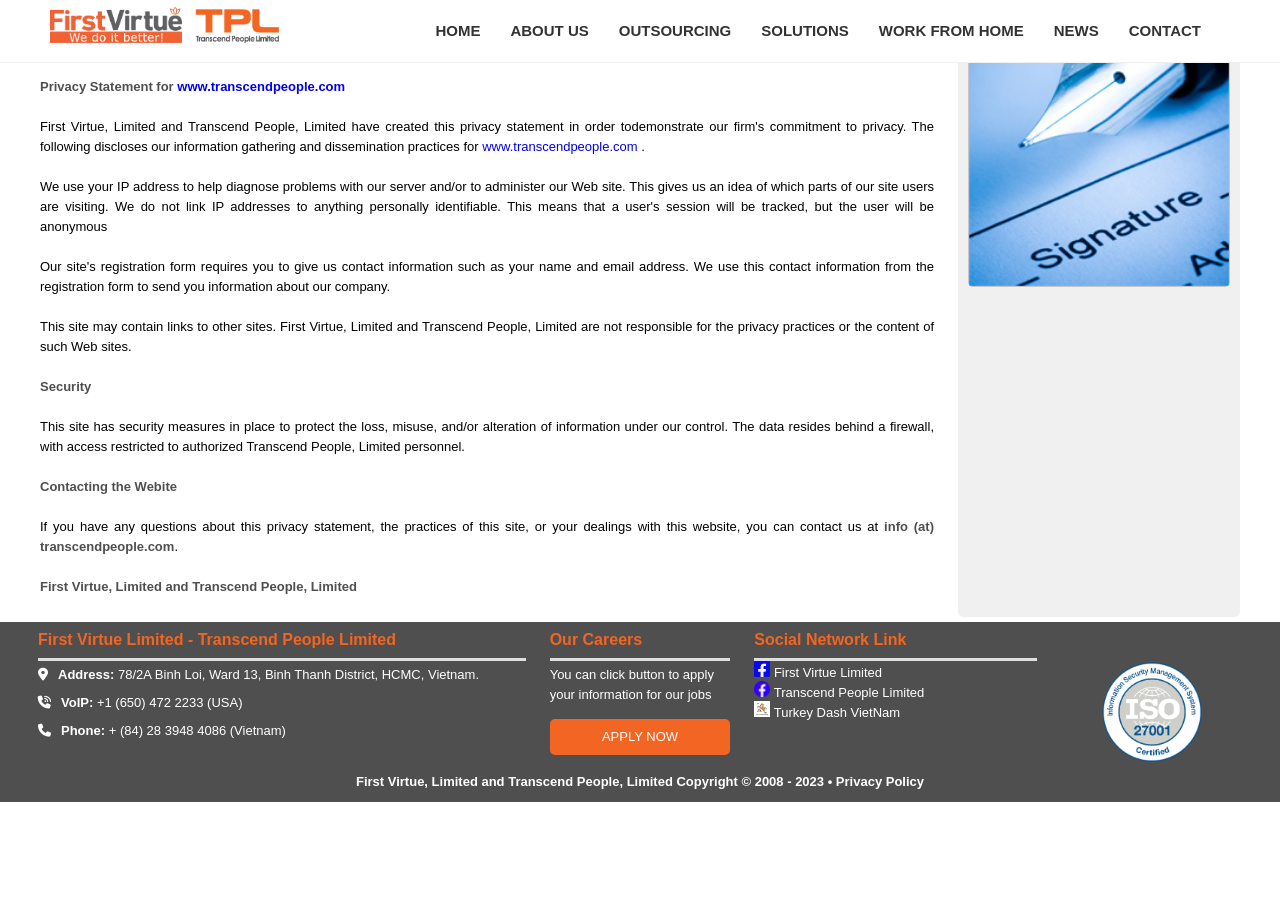
<file: privacy_policy.html>
<!DOCTYPE html>
<html lang="en">
<head>
  <meta charset="UTF-8">
  <meta http-equiv="X-UA-Compatible" content="IE=edge">
  <meta name="viewport" content="width=device-width, initial-scale=1.0">
  <link href="./icon/icon.ico" rel="shortcut icon" type="image/x-icon" />
  <link rel="preconnect" href="https://fonts.gstatic.com">
    <link rel="stylesheet" href="https://cdnjs.cloudflare.com/ajax/libs/font-awesome/5.15.2/css/all.min.css" integrity="sha512-HK5fgLBL+xu6dm/Ii3z4xhlSUyZgTT9tuc/hSrtw6uzJOvgRr2a9jyxxT1ely+B+xFAmJKVSTbpM/CuL7qxO8w==" crossorigin="anonymous" />
    <link href="https://fonts.googleapis.com/css2?family=Poppins:wght@300;400;500;600&display=swap" rel="stylesheet">
  <link rel="stylesheet" href="./css/grid.css">
  <link rel="stylesheet" href="./css/base.css">
  <link rel="stylesheet" href="./font/fontawesome-free-6.2.1-web/css/all.min.css">
  <link rel="stylesheet" href="./css/main.css">
  <link rel="stylesheet" href="./css/privacy_policy.css">
  <title>First Virtue, Limited and Transcend People, Limited | A Business Process Outsourcing Provider | About</title>
</head>
<body>
  <header class="navbar row">
    <div class="grid wide">
      <nav class="nav_pc row">
        <div class="nav_image col l-3">
            <a href="./index.html">
              <img src="./images/logo/1. FVL 2022_logo updated 20220621.png" alt="" id="logo-FVL">
              <img src="./images/logo/2. TPL logo_2017.png" alt="" id="logo-TPL">
            </a>
        </div>
        <div class="col l-9">
          <ul class="nav_list">
            <li class="nav_link"><a href="./index.html">Home</a></li>
            <li class="nav_link"><a href="./about_us.html">About US</a></li>
            <li class="nav_link"><a href="./outsourcing.html">Outsourcing</a></li>
            <li class="nav_link"><a href="./solutions.html">Solutions</a></li>
            <li class="nav_link"><a href="./workfromhome.html">Work From Home</a></li>
            <li class="nav_link"><a href="./news.html">News</a></li>
            <li class="nav_link"><a href="./contact.html">Contact</a></li>
          </ul>
        </div>
   </nav>
   <label for="nav-mobile-input" class="nav_bars-btn">
    <i class="tab-icon fa-solid fa-bars"></i>
   </label>
 
    <input type="checkbox" hidden name="" class="nav-input" id="nav-mobile-input">
    <label for="nav-mobile-input" class="nav_overlay"></label>
    <nav class="nav_moblie">
      <label for="nav-mobile-input" class="nav_mobile-close">
        <i class="fa-solid fa-xmark"></i>
      </label>
      <ul class="nav_moblie-list">
        <li class="nav_moblie-link"><a href="">Home</a></li>
        <li class="nav_moblie-link"><a href="">About US</a></li>
        <li class="nav_moblie-link"><a href="">Outsourcing</a></li>
        <li class="nav_moblie-link"><a href="">Solutions</a></li>
        <li class="nav_moblie-link"><a href="./workfromhome.html">Work From Home</a></li>
        <li class="nav_moblie-link"><a href="">News</a></li>
        <li class="nav_moblie-link"><a href="">Contact</a></li>
      </ul>
    </nav>
    </div>
</header>
  <div class="main grid wide">
    
      <div class="row">
          <div class="banner col l-12">

          </div>
      </div>
      


      <div class="row">
        <div class="col l-9">
            <div class="sidebar">
                <div class="row">
                    <div class="col l-12">
                        <h1>Private Policy</h1>
                    </div>
                </div>  
                <div class="sidebar-content">
                        <div class="row">
                            <div class="col l-12">
                                <p><span>Privacy Statement for <a href="http://www.transcendpeople.com">www.transcendpeople.com</a></span></p>
                               <p>First Virtue, Limited and Transcend People, Limited have created this privacy statement in order todemonstrate our firm's commitment to privacy. 
                                The following discloses our information gathering and dissemination practices for <a href="http://www.transcendpeople.com">www.transcendpeople.com</a> .</p>
                                <p>
                                    We use your IP address to help diagnose problems with our server and/or to administer our Web site. 
                                    This gives us an idea of which parts of our site users are visiting. We do not link IP addresses to anything personally identifiable. 
                                    This means that a user's session will be tracked, but the user will be anonymous
                                </p>
                                <p>Our site's registration form requires you to give us contact information such as your name and email address. 
                                    We use this contact information from the registration form to send you information about our company.</p>
                                <p>This site may contain links to other sites. First Virtue, Limited and Transcend People, Limited are not responsible for the privacy practices or the content of such Web sites.</p>
                                <p><span>Security</span></p>
                                <p>This site has security measures in place to protect the loss, misuse, and/or alteration of information under our control. The data resides behind a firewall, with access restricted to authorized Transcend People, Limited personnel.</p>
                                <p><span>Contacting the Webite</span></p>
                                <p>If you have any questions about this privacy statement, the practices of this site, or your dealings with this website, you can contact us at <span>info (at) transcendpeople.com</span>.</p>
                                <p><span>First Virtue, Limited and Transcend People, Limited</span></p>
                            </div>
                        </div>                        
                       
                </div> 
               

            </div>
        </div>
        <div class="col l-3">
            <div class="sectionbar">
                <div class="sectionbar-img">
                    <div class="row">
                        <div class="col l-12">
                            <img src="./images/privacy-policy/privacy_policy.jpg" alt="">
                        </div>
                   </div>
                </div>



            </div>
        </div>
      </div>
  </div>

  </div>
  <div class="footer">
    <div class="grid wide footer_info">
      <div class="row">
        <div class="info">
          <div class="row">
            <div class="col l-5">
              <h4>First Virtue Limited - Transcend People Limited</h4>
              <p><i class="fa-solid fa-location-dot footer_info-icon"></i><span>Address:</span> 78/2A Binh Loi, Ward 13, Binh Thanh District, HCMC, Vietnam.</p>
              <p><i class="fa-solid fa-phone-volume footer_info-icon"></i><span>VoIP:</span> +1 (650) 472 2233 (USA)</p>
              <P><i class="fa-solid fa-phone footer_info-icon"></i><span>Phone:</span> + (84) 28 3948 4086 (Vietnam)</P>
            </div>
            <div class="col l-2">
              <h4>Our Careers</h4>
              <p>You can click button to apply your information for our jobs</p>
              <div class="footer_btn-apply">
                  <a href="https://docs.google.com/forms/d/e/1FAIpQLSdQTtnKIDCV7TqESqeZ0flkFOZy8GYG2SN5F8IOoMlv9208iQ/viewform" target="_blank">APPLY NOW</a>
              </div>
            </div>
            <div class="col l-3">
              <h4>Social Network Link</h4>
              <div class="footer_logo-facebook row">
                <div class="col l-12 footer_link-FVL">
                   <a href="https://www.facebook.com/1stvirtue.company/" target="_blank"> <img src="./images/logo/square-facebook.png" alt=""> First Virtue Limited </a>
                </div>
                <div class="col l-12 footer_link-TPL">
                  <a href="https://www.facebook.com/FVLTPL" target="_blank"><img src="./images/logo/facebook.png" alt=""> Transcend People Limited</a>
                </div>
                <div class="col l-12 footer_link-turkeydash">
                  <a href="https://www.facebook.com/turkeydashvietnam"><img src="./images/logo/turkeydash.jpg" alt="" target="_blank"> Turkey Dash VietNam</a>
                </div>
              </div>
            </div>
            
            <div class="col l-2">
                <div class="footer_img-iso">
                  <img src="./images/logo/iso.png" alt="">
                </div>
            </div>
          </div>
        </div>
    </div>
  </div>
  <div class="row">
    <div class="col l-12"><p><span>First Virtue, Limited and Transcend People, Limited Copyright © 2008 - 2023 •</span> <a href="./privacy_policy.html"><span>Privacy Policy</span></a></p></div>
  </div>
</div>
  <script src="https://code.jquery.com/jquery-3.6.3.js"></script>
    <script>
        $(document).ready(function(){
           $(window).scroll(function(){
            if($(this).scrollTop()){
                $('header').addClass('sticky');
            }
            else{
                $('header').removeClass('sticky');
            }
           });
           
        });
    </script>
</body>
</html>
</file>
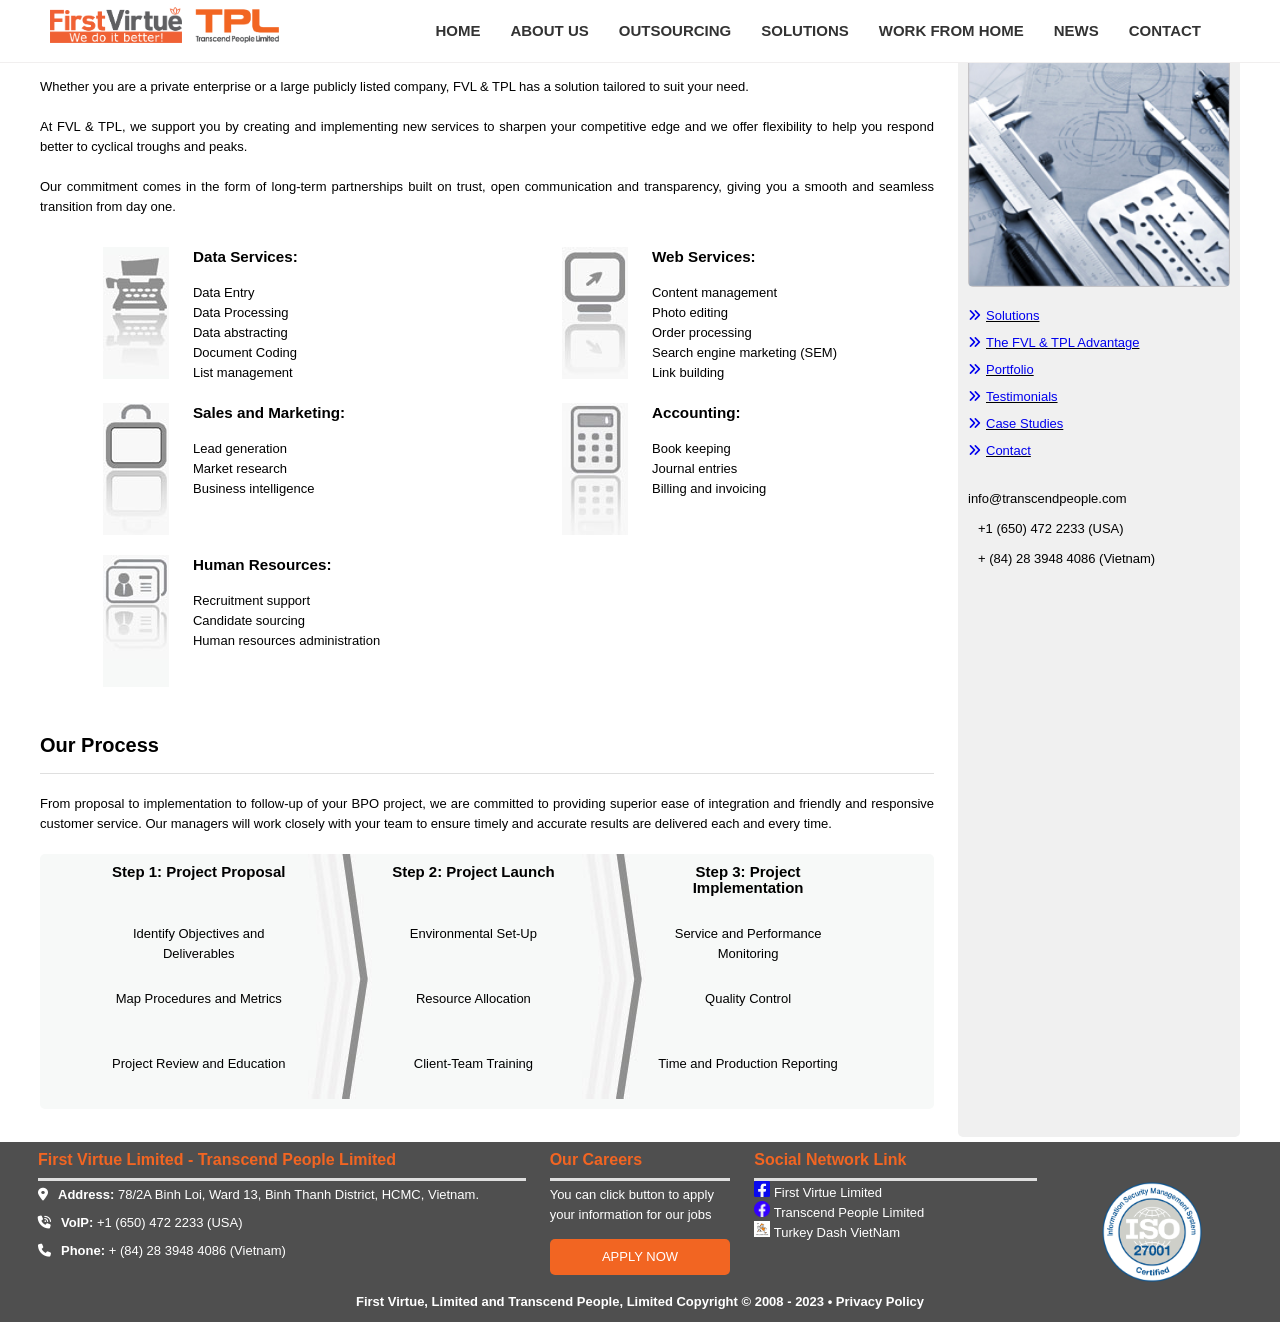
<file: solutions.html>
<!DOCTYPE html>
<html lang="en">
<head>
  <meta charset="UTF-8">
  <meta http-equiv="X-UA-Compatible" content="IE=edge">
  <meta name="viewport" content="width=device-width, initial-scale=1.0">
  <link href="./icon/icon.ico" rel="shortcut icon" type="image/x-icon" />
  <link rel="preconnect" href="https://fonts.gstatic.com">
    <link rel="stylesheet" href="https://cdnjs.cloudflare.com/ajax/libs/font-awesome/5.15.2/css/all.min.css" integrity="sha512-HK5fgLBL+xu6dm/Ii3z4xhlSUyZgTT9tuc/hSrtw6uzJOvgRr2a9jyxxT1ely+B+xFAmJKVSTbpM/CuL7qxO8w==" crossorigin="anonymous" />
    <link href="https://fonts.googleapis.com/css2?family=Poppins:wght@300;400;500;600&display=swap" rel="stylesheet">
  <link rel="stylesheet" href="./css/grid.css">
  <link rel="stylesheet" href="./css/base.css">
  <link rel="stylesheet" href="./font/fontawesome-free-6.2.1-web/css/all.min.css">
  <link rel="stylesheet" href="./css/main.css">
  <link rel="stylesheet" href="./css/solutions.css">
  <title>First Virtue, Limited and Transcend People, Limited | A Business Process Outsourcing Provider | About</title>
</head>
<body>
    <header class="navbar row">
        <div class="grid wide">
          <nav class="nav_pc row">
            <div class="nav_image col l-3">
                <a href="./index.html">
                  <img src="./images/logo/1. FVL 2022_logo updated 20220621.png" alt="" id="logo-FVL">
                  <img src="./images/logo/2. TPL logo_2017.png" alt="" id="logo-TPL">
                </a>
            </div>
            <div class="col l-9">
              <ul class="nav_list">
                <li class="nav_link"><a href="./index.html">Home</a></li>
                <li class="nav_link"><a href="./about_us.html">About US</a></li>
                <li class="nav_link"><a href="./outsourcing.html">Outsourcing</a></li>
                <li class="nav_link"><a href="./solutions.html">Solutions</a></li>
                <li class="nav_link"><a href="./workfromhome.html">Work From Home</a></li>
                <li class="nav_link"><a href="./news.html">News</a></li>
                <li class="nav_link"><a href="./contact.html">Contact</a></li>
              </ul>
            </div>
       </nav>
       <label for="nav-mobile-input" class="nav_bars-btn">
        <i class="tab-icon fa-solid fa-bars"></i>
       </label>
     
        <input type="checkbox" hidden name="" class="nav-input" id="nav-mobile-input">
        <label for="nav-mobile-input" class="nav_overlay"></label>
        <nav class="nav_moblie">
          <label for="nav-mobile-input" class="nav_mobile-close">
            <i class="fa-solid fa-xmark"></i>
          </label>
          <ul class="nav_moblie-list">
            <li class="nav_moblie-link"><a href="">Home</a></li>
            <li class="nav_moblie-link"><a href="">About US</a></li>
            <li class="nav_moblie-link"><a href="">Outsourcing</a></li>
            <li class="nav_moblie-link"><a href="">Solutions</a></li>
            <li class="nav_moblie-link"><a href="./workfromhome.html">Work From Home</a></li>
            <li class="nav_moblie-link"><a href="">News</a></li>
            <li class="nav_moblie-link"><a href="">Contact</a></li>
          </ul>
        </nav>
        </div>
    </header>
  <div class="main grid wide">
      <div class="row">
          <div class="banner col l-12">

          </div>
      </div>
      <div class="row">
        <div class="col l-9">
            <div class="sidebar">
                <div class="row">
                    <div class="col l-12">
                        <h1>Our BPO Solutions</h1>
                    </div>
                </div>  
                <div class="sidebar-content">
                        <div class="row">
                            <div class="col l-12">
                              
                                <div class="sidebar-intro">
                                    <div class="row">
                                        <div class="col l-12">
                                            <p>Whether you are a private enterprise or a large publicly listed company, FVL & TPL has a solution tailored to suit your need.</p>      
                                        </div>
                                        <div class="col l-12">
                                            <p>At FVL & TPL, we support you by creating and implementing new services to sharpen your competitive edge and we offer flexibility to help you respond better to cyclical troughs and peaks.</p>
                                        </div>
                                        <div class="col l-12">
                                            <p>Our commitment comes in the form of long-term partnerships built on trust, open communication and transparency, giving you a smooth and seamless transition from day one.</p>
                                        </div>
                                    </div>
                                </div>
                            </div>
                        </div>
                        <div class="row">
                            <div class="col l-12">
                                <div class="sidebar-services">
                                    <div class="row">
                                        <div class="col l-6">
                                            <!-- Services -->
                                            <div class="sidebar-services_production">
                                                <div class="row">
                                                    <div class="col l-4">
                                                        <img class="sidebar-services_img" src="./images/solutions/icon_data.jpg" alt="">
                                                    </div>
                                                    <div class="col l-8">
                                                        <div class="row">
                                                            <div class="col l-12">
                                                                <h3>Data Services:</h3>
                                                            </div>
                                                            <div class="col l-12">
                                                                <ul>
                                                                    <li>Data Entry</li>
                                                                    <li>Data Processing</li>
                                                                    <li>Data abstracting</li>
                                                                    <li>Document Coding</li>
                                                                    <li>List management</li>
                                                                </ul>
                                                            </div>
                                                        </div>
                                                    </div>
                                                </div>
                                            </div>
                                            <div class="sidebar-services_production">
                                                <div class="row">
                                                    <div class="col l-4">
                                                        <img class="sidebar-services_img" src="./images/solutions/icon_sales.jpg" alt="">
                                                    </div>
                                                    <div class="col l-8">
                                                        <div class="row">
                                                            <div class="col l-12">
                                                                <h3>Sales and Marketing:</h3>
                                                            </div>
                                                            <div class="col l-12">
                                                                <ul>
                                                                    <li>Lead generation</li>
                                                                    <li>Market research</li>
                                                                    <li>Business intelligence</li>
                                                                </ul>
                                                            </div>
                                                        </div>
                                                    </div>
                                                </div>
                                            </div>
                                            <div class="sidebar-services_production">
                                                <div class="row">
                                                    <div class="col l-4">
                                                        <img class="sidebar-services_img" src="./images/solutions/icon_hr.jpg" alt="">
                                                    </div>
                                                    <div class="col l-8">
                                                        <div class="row">
                                                            <div class="col l-12">
                                                                <h3>Human Resources:</h3>
                                                            </div>
                                                            <div class="col l-12">
                                                                <ul>
                                                                    <li>Recruitment support</li>
                                                                    <li>Candidate sourcing</li>
                                                                    <li>Human resources administration</li>
                                                                </ul>
                                                            </div>
                                                        </div>
                                                    </div>
                                                </div>
                                            </div>
                                           
                                            
                                           
            
                                        </div>
                                        <div class="col l-6">
                                            <div class="sidebar-services_production">
                                                <div class="row">
                                                    <div class="col l-4">
                                                        <img class="sidebar-services_img" src="./images/solutions/icon_web.jpg" alt="">
                                                    </div>
                                                    <div class="col l-8">
                                                        <div class="row">
                                                            <div class="col l-12">
                                                                <h3>Web Services:</h3>
                                                            </div>
                                                            <div class="col l-12">
                                                                <ul>
                                                                    <li>Content management</li>
                                                                    <li>Photo editing</li>
                                                                    <li>Order processing</li>
                                                                    <li>Search engine marketing (SEM)</li>
                                                                    <li>Link building</li>
                                                                </ul>
                                                            </div>
                                                        </div>
                                                    </div>
                                                </div>
                                            </div>
                                            <div class="sidebar-services_production">
                                                <div class="row">
                                                    <div class="col l-4">
                                                        <img class="sidebar-services_img" src="./images/solutions/icon_accounting.jpg" alt="">
                                                    </div>
                                                    <div class="col l-8">
                                                        <div class="row">
                                                            <div class="col l-12">
                                                                <h3>Accounting:</h3>
                                                            </div>
                                                            <div class="col l-12">
                                                                <ul>
                                                                    <li>Book keeping</li>
                                                                    <li>Journal entries</li>
                                                                    <li>Billing and invoicing</li>
                                                                </ul>
                                                            </div>
                                                        </div>
                                                    </div>
                                                </div>
                                            </div>
                                             
                                        </div>
                                    </div>
                                </div>
                            </div>
                        </div>
                </div> 
                <div class="row">
                    <div class="col l-12">
                        <h1>Our Process</h1>
                    </div>
                </div>
                <div class="row">
                    <div class="col l-12">
                        <p class="paragraph-intro">
                            From proposal to implementation to follow-up of your BPO project, 
                            we are committed to providing superior ease of integration and friendly and responsive customer service. 
                            Our managers will work closely with your team to ensure timely and accurate results are delivered each and every time.
                        </p>
                        <div class="process-chart">
                            <div class="row">
                                <!-- <div class="process-chart"> -->
                                    <div class="col l-3">
                                        <div class="paragraph-function">
                                            <h2>Step 1: Project Proposal</h2>
                                            <p>Identify Objectives and Deliverables</p>
                                            <p>Map Procedures and Metrics</p>
                                            <p>Project Review and Education</p>
                                        </div>
                                    </div>
                                    <div class="col l-1" style="margin-left: -10px" >
                                        <img src="./images/solutions/arrow.jpg" alt="">
                                    </div>
                                    <div class="col l-3">
                                        <div class="paragraph-function function-second">
                                            <h2>Step 2: Project Launch</h2>
                                            <p>Environmental Set-Up</p>
                                            <p>Resource Allocation</p>
                                            <p>Client-Team Training</p>
                                        </div>
                                    </div>
                                    <div class="col l-1" style="margin-left: -10px" >
                                        <img src="./images/solutions/arrow.jpg" alt="">
                                    </div>
                                    <div class="col l-3">
                                        <div class="paragraph-function">
                                            <h2>Step 3: Project Implementation</h2>
                                            <p>Service and Performance Monitoring</p>
                                            <p>Quality Control</p>
                                            <p>Time and Production Reporting</p>
                                        </div>
                                    </div>
                                <!-- </div> -->
                            </div>
                        </div>
                    </div>
                </div>
            </div>
        </div>
        <div class="col l-3">
            <div class="sectionbar">
                <div class="sectionbar-img">
                    <div class="row">
                        <div class="col l-12">
                            <img src="./images/solutions/bpo_solutions.jpg" alt="">
                        </div>
                   </div>
                </div>
                <div class="sectionbar-link">
                    <div class="row">
                        <div class="col l-12">
                            <ul>
                                <li><a href="./solutions.html"><i class="sectionbar-icon fa-solid fa-angles-right"></i>Solutions</a></li>
                                <li><a href="./solutions_advantages.html"><i class="sectionbar-icon fa-solid fa-angles-right"></i>The FVL & TPL Advantage</a></li>
                                <li><a href="./solutions_portfolio.html"><i class="sectionbar-icon fa-solid fa-angles-right"></i>Portfolio</a></li>
                                <li><a href="./solutions_testimonials.html"><i class="sectionbar-icon fa-solid fa-angles-right"></i>Testimonials</a></li>
                                <li><a href="./solutions_case.html"><i class="sectionbar-icon fa-solid fa-angles-right"></i>Case Studies</a></li>
                                <li><a href="./contact.html"><i class="sectionbar-icon fa-solid fa-angles-right"></i>Contact</a></li>
                            </ul>
                        </div>
                    </div>
                </div>
                <div class="sectionbar-info">
                    <div class="row">
                        <div class="col l-12"><p class="sectionbar-info_company">info@transcendpeople.com</p></div>
                        <div class="col l-12"><p class="sectionbar-info_numberphone">+1 (650) 472 2233 (USA)</p></div>
                        <div class="col l-12"><p class="sectionbar-info_numberphone">+ (84) 28 3948 4086 (Vietnam)</p></div>
                    </div>
                </div>



            </div>
        </div>
      </div>

      
  </div>

  </div>
  <div class="footer">
    <div class="grid wide footer_info">
      <div class="row">
        <div class="info">
          <div class="row">
            <div class="col l-5">
                <h4>First Virtue Limited - Transcend People Limited</h4>
                <p><i class="fa-solid fa-location-dot footer_info-icon"></i><span>Address:</span> 78/2A Binh Loi, Ward 13, Binh Thanh District, HCMC, Vietnam.</p>
              <p><i class="fa-solid fa-phone-volume footer_info-icon"></i><span>VoIP:</span> +1 (650) 472 2233 (USA)</p>
              <P><i class="fa-solid fa-phone footer_info-icon"></i><span>Phone:</span> + (84) 28 3948 4086 (Vietnam)</P>
            </div>
            <div class="col l-2">
              <h4>Our Careers</h4>
              <p>You can click button to apply your information for our jobs</p>
              <div class="footer_btn-apply">
                  <a href="https://docs.google.com/forms/d/e/1FAIpQLSdQTtnKIDCV7TqESqeZ0flkFOZy8GYG2SN5F8IOoMlv9208iQ/viewform" target="_blank">APPLY NOW</a>
              </div>
            </div>
            <div class="col l-3">
              <h4>Social Network Link</h4>
              <div class="footer_logo-facebook row">
                <div class="col l-12 footer_link-FVL">
                   <a href="https://www.facebook.com/1stvirtue.company/" target="_blank"> <img src="./images/logo/square-facebook.png" alt=""> First Virtue Limited </a>
                </div>
                <div class="col l-12 footer_link-TPL">
                  <a href="https://www.facebook.com/FVLTPL" target="_blank"><img src="./images/logo/facebook.png" alt=""> Transcend People Limited</a>
                </div>
                <div class="col l-12 footer_link-turkeydash">
                    <a href="https://www.facebook.com/turkeydashvietnam"><img src="./images/logo/turkeydash.jpg" alt="" target="_blank"> Turkey Dash VietNam</a>
                  </div>
              </div>
            </div>
            
            <div class="col l-2">
                <div class="footer_img-iso">
                  <img src="./images/logo/iso.png" alt="">
                </div>
            </div>
          </div>
        </div>
    </div>
  </div>
  <div class="row">
    <div class="col l-12"><p><span>First Virtue, Limited and Transcend People, Limited Copyright © 2008 - 2023 •</span> <a href="./privacy_policy.html"><span>Privacy Policy</span></a></p></div>
  </div>
</div>
  <script src="https://code.jquery.com/jquery-3.6.3.js"></script>
    <script>
        $(document).ready(function(){
           $(window).scroll(function(){
            if($(this).scrollTop()){
                $('header').addClass('sticky');
            }
            else{
                $('header').removeClass('sticky');
            }
           });
           
        });
    </script>
</body>
</html>
</file>
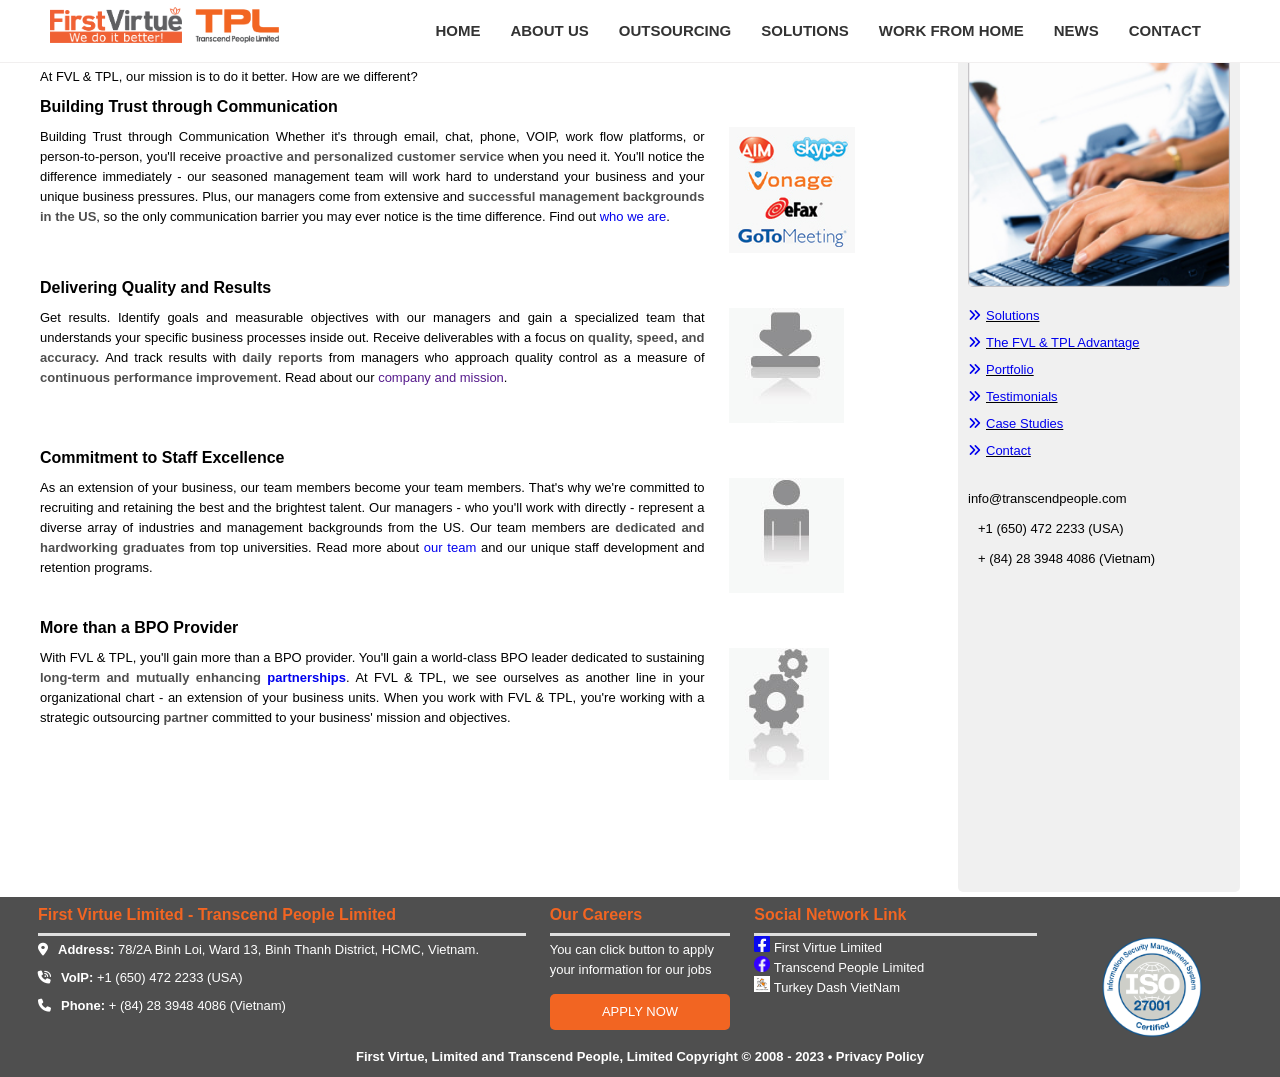
<file: solutions_advantages.html>
<!DOCTYPE html>
<html lang="en">
<head>
  <meta charset="UTF-8">
  <meta http-equiv="X-UA-Compatible" content="IE=edge">
  <meta name="viewport" content="width=device-width, initial-scale=1.0">
  <link href="./icon/icon.ico" rel="shortcut icon" type="image/x-icon" />
  <link rel="preconnect" href="https://fonts.gstatic.com">
  <link rel="stylesheet" href="https://cdnjs.cloudflare.com/ajax/libs/font-awesome/5.15.2/css/all.min.css" integrity="sha512-HK5fgLBL+xu6dm/Ii3z4xhlSUyZgTT9tuc/hSrtw6uzJOvgRr2a9jyxxT1ely+B+xFAmJKVSTbpM/CuL7qxO8w==" crossorigin="anonymous" />
  <link href="https://fonts.googleapis.com/css2?family=Poppins:wght@300;400;500;600&display=swap" rel="stylesheet">
  <link rel="stylesheet" href="./css/grid.css">
  <link rel="stylesheet" href="./css/base.css">
  <link rel="stylesheet" href="./font/fontawesome-free-6.2.1-web/css/all.min.css">
  <link rel="stylesheet" href="./css/main.css">
  <link rel="stylesheet" href="./css/solutions_advantages.css">
  <title>First Virtue, Limited and Transcend People, Limited | A Business Process Outsourcing Provider | About</title>
</head>
<body>
    <header class="navbar row">
        <div class="grid wide">
          <nav class="nav_pc row">
            <div class="nav_image col l-3">
                <a href="./index.html">
                  <img src="./images/logo/1. FVL 2022_logo updated 20220621.png" alt="" id="logo-FVL">
                  <img src="./images/logo/2. TPL logo_2017.png" alt="" id="logo-TPL">
                </a>
            </div>
            <div class="col l-9">
              <ul class="nav_list">
                <li class="nav_link"><a href="./index.html">Home</a></li>
                <li class="nav_link"><a href="./about_us.html">About US</a></li>
                <li class="nav_link"><a href="./outsourcing.html">Outsourcing</a></li>
                <li class="nav_link"><a href="./solutions.html">Solutions</a></li>
                <li class="nav_link"><a href="./workfromhome.html">Work From Home</a></li>
                <li class="nav_link"><a href="./news.html">News</a></li>
                <li class="nav_link"><a href="./contact.html">Contact</a></li>
              </ul>
            </div>
       </nav>
       <label for="nav-mobile-input" class="nav_bars-btn">
        <i class="tab-icon fa-solid fa-bars"></i>
       </label>
     
        <input type="checkbox" hidden name="" class="nav-input" id="nav-mobile-input">
        <label for="nav-mobile-input" class="nav_overlay"></label>
        <nav class="nav_moblie">
          <label for="nav-mobile-input" class="nav_mobile-close">
            <i class="fa-solid fa-xmark"></i>
          </label>
          <ul class="nav_moblie-list">
            <li class="nav_moblie-link"><a href="">Home</a></li>
            <li class="nav_moblie-link"><a href="">About US</a></li>
            <li class="nav_moblie-link"><a href="">Outsourcing</a></li>
            <li class="nav_moblie-link"><a href="">Solutions</a></li>
            <li class="nav_moblie-link"><a href="./workfromhome.html">Work From Home</a></li>
            <li class="nav_moblie-link"><a href="">News</a></li>
            <li class="nav_moblie-link"><a href="">Contact</a></li>
          </ul>
        </nav>
        </div>
    </header>
  <div class="main grid wide">

      <div class="row">
          <div class="banner col l-12">

          </div>
      </div>
      


      <div class="row">
        <div class="col l-9">
            <div class="sidebar">
                <div class="row">
                    <div class="col l-12">
                        <h1>The FVL & TPL Advantage</h1>
                    </div>
                </div>
                <div class="sidebar-content">
                    <div class="row">
                        <div class="col l-12">
                            <p>At FVL & TPL, our mission is to do it better. How are we different?</p>
                        </div>
                    </div>      
                    <div class="sidebar-content_main">
                        <div class="row">
                            <div class="col l-12">
                                <h4>Building Trust through Communication</h4>
                            </div>
                        </div>
                        <div class="row">
                            <div class="col l-9">
                                <p>
                                    Building Trust through Communication
                                    Whether it's through email, chat, phone, VOIP, work flow platforms, or person-to-person, you'll receive <span>proactive and personalized customer service</span> when you need it. 
                                    You'll notice the difference immediately - our seasoned management team will work hard to understand your business and your unique business pressures. 
                                    Plus, our managers come from extensive and <span>successful management backgrounds in the US</span>, so the only communication barrier you may ever notice is the time difference. 
                                    Find out <a href="./about_us.html">who we are</a>.
                                </p>
                            </div>
                            <div class="col l-3">
                                <img src="./images/solutions/solutions_advantages/logos_partners.jpg" alt="">
                            </div>
                        </div>
                    </div>
                    <div class="sidebar-content_main">
                        <div class="row">
                            <div class="col l-12">
                                <h4>Delivering Quality and Results</h4>
                            </div>
                        </div>
                        <div class="row">
                            <div class="col l-9">
                                <p>
                                    Get results. Identify goals and measurable objectives with our managers and gain a specialized team that understands your specific business processes inside out.
                                    Receive deliverables with a focus on <span>quality, speed, and accuracy. </span>
                                    And track results with <span>daily reports</span> from managers who approach quality control as a measure of <span>continuous performance improvement</span>. 
                                    Read about our <a href="">company and mission</a>.
                                </p>
                            </div>
                            <div class="col l-3">
                                <img src="./images/solutions/solutions_advantages/icon_delivering_results.jpg" alt="">
                            </div>
                        </div>
                    </div>
                    <div class="sidebar-content_main">
                        <div class="row">
                            <div class="col l-12">
                                <h4>Commitment to Staff Excellence</h4>
                            </div>
                        </div>
                        <div class="row">
                            <div class="col l-9">
                                <p>
                                    As an extension of your business, our team members become your team members. 
                                    That's why we're committed to recruiting and retaining the best and the brightest talent. 
                                    Our managers - who you'll work with directly - represent a diverse array of industries and management backgrounds from the US. 
                                    Our team members are <span>dedicated and hardworking graduates</span> from top universities. 
                                    Read more about <a href="./about_us.html#our_activities">our team</a> and our unique staff development and retention programs.
                                </p>
                            </div>
                            <div class="col l-3">
                                <img src="./images/solutions/solutions_advantages/icon_staff_excellence.jpg" alt="">
                            </div>
                        </div>
                    </div>
                    <div class="sidebar-content_main">
                        <div class="row">
                            <div class="col l-12">
                                <h4>More than a BPO Provider</h4>
                            </div>
                        </div>
                        <div class="row">
                            <div class="col l-9">
                                <p>
                                    With FVL & TPL, you'll gain more than a BPO provider. 
                                    You'll gain a world-class BPO leader dedicated to sustaining <span>long-term and mutually enhancing <a href="./solutions_portfolio.html">partnerships</a></span>. 
                                    At FVL & TPL, we see ourselves as another line in your organizational chart - an extension of your business units. 
                                    When you work with FVL & TPL, you're working with a strategic outsourcing <span>partner</span> committed to your business' mission and objectives.
                                </p>
                            </div>
                            <div class="col l-3">
                                <img src="./images/solutions/solutions_advantages/icon_more_bpo.jpg" alt="">
                            </div>
                        </div>
                    </div>
              
                </div>
            </div>
        </div>
        <div class="col l-3">
            <div class="sectionbar">
                <div class="sectionbar-img">
                    <div class="row">
                        <div class="col l-12">
                            <img src="./images/solutions/solutions_advantages/bpo_solutions_TPL_advantage.jpg" alt="">
                        </div>
                   </div>
                </div>
                <div class="sectionbar-link">
                    <div class="row">
                        <div class="col l-12">
                            <ul>
                                <li><a href="./solutions.html"><i class="sectionbar-icon fa-solid fa-angles-right"></i>Solutions</a></li>
                                <li><a href="./solutions_advantages.html"><i class="sectionbar-icon fa-solid fa-angles-right"></i>The FVL & TPL Advantage</a></li>
                                <li><a href="./solutions_portfolio.html"><i class="sectionbar-icon fa-solid fa-angles-right"></i>Portfolio</a></li>
                                <li><a href="./solutions_testimonials.html"><i class="sectionbar-icon fa-solid fa-angles-right"></i>Testimonials</a></li>
                                <li><a href="./solutions_case.html"><i class="sectionbar-icon fa-solid fa-angles-right"></i>Case Studies</a></li>
                                <li><a href="./contact.html"><i class="sectionbar-icon fa-solid fa-angles-right"></i>Contact</a></li>
                            </ul>
                        </div>
                    </div>
                </div>
                <div class="sectionbar-info">
                    <div class="row">
                        <div class="col l-12"><p class="sectionbar-info_company">info@transcendpeople.com</p></div>
                        <div class="col l-12"><p class="sectionbar-info_numberphone">+1 (650) 472 2233 (USA)</p></div>
                        <div class="col l-12"><p class="sectionbar-info_numberphone">+ (84) 28 3948 4086 (Vietnam)</p></div>
                    </div>
                </div>



            </div>
        </div>
      </div>

      
     
  </div>

  </div>
  <div class="footer">
    <div class="grid wide footer_info">
      <div class="row">
        <div class="info">
          <div class="row">
            <div class="col l-5">
                <h4>First Virtue Limited - Transcend People Limited</h4>
                <p><i class="fa-solid fa-location-dot footer_info-icon"></i><span>Address:</span> 78/2A Binh Loi, Ward 13, Binh Thanh District, HCMC, Vietnam.</p>
              <p><i class="fa-solid fa-phone-volume footer_info-icon"></i><span>VoIP:</span> +1 (650) 472 2233 (USA)</p>
              <P><i class="fa-solid fa-phone footer_info-icon"></i><span>Phone:</span> + (84) 28 3948 4086 (Vietnam)</P>
            </div>
            <div class="col l-2">
              <h4>Our Careers</h4>
              <p>You can click button to apply your information for our jobs</p>
              <div class="footer_btn-apply">
                  <a href="https://docs.google.com/forms/d/e/1FAIpQLSdQTtnKIDCV7TqESqeZ0flkFOZy8GYG2SN5F8IOoMlv9208iQ/viewform" target="_blank">APPLY NOW</a>
              </div>
            </div>
            <div class="col l-3">
              <h4>Social Network Link</h4>
              <div class="footer_logo-facebook row">
                <div class="col l-12 footer_link-FVL">
                   <a href="https://www.facebook.com/1stvirtue.company/" target="_blank"> <img src="./images/logo/square-facebook.png" alt=""> First Virtue Limited </a>
                </div>
                <div class="col l-12 footer_link-TPL">
                  <a href="https://www.facebook.com/FVLTPL" target="_blank"><img src="./images/logo/facebook.png" alt=""> Transcend People Limited</a>
                </div>
                <div class="col l-12 footer_link-turkeydash">
                    <a href="https://www.facebook.com/turkeydashvietnam"><img src="./images/logo/turkeydash.jpg" alt="" target="_blank"> Turkey Dash VietNam</a>
                  </div>
              </div>
            </div>
            
            <div class="col l-2">
                <div class="footer_img-iso">
                  <img src="./images/logo/iso.png" alt="">
                </div>
            </div>
          </div>
        </div>
    </div>
  </div>
  <div class="row">
    <div class="col l-12"><p><span>First Virtue, Limited and Transcend People, Limited Copyright © 2008 - 2023 •</span> <a href="./privacy_policy.html"><span>Privacy Policy</span></a></p></div>
  </div>
</div>
  <script src="https://code.jquery.com/jquery-3.6.3.js"></script>
    <script>
        $(document).ready(function(){
           $(window).scroll(function(){
            if($(this).scrollTop()){
                $('header').addClass('sticky');
            }
            else{
                $('header').removeClass('sticky');
            }
           });
           
        });
    </script>
</body>
</html>
</file>
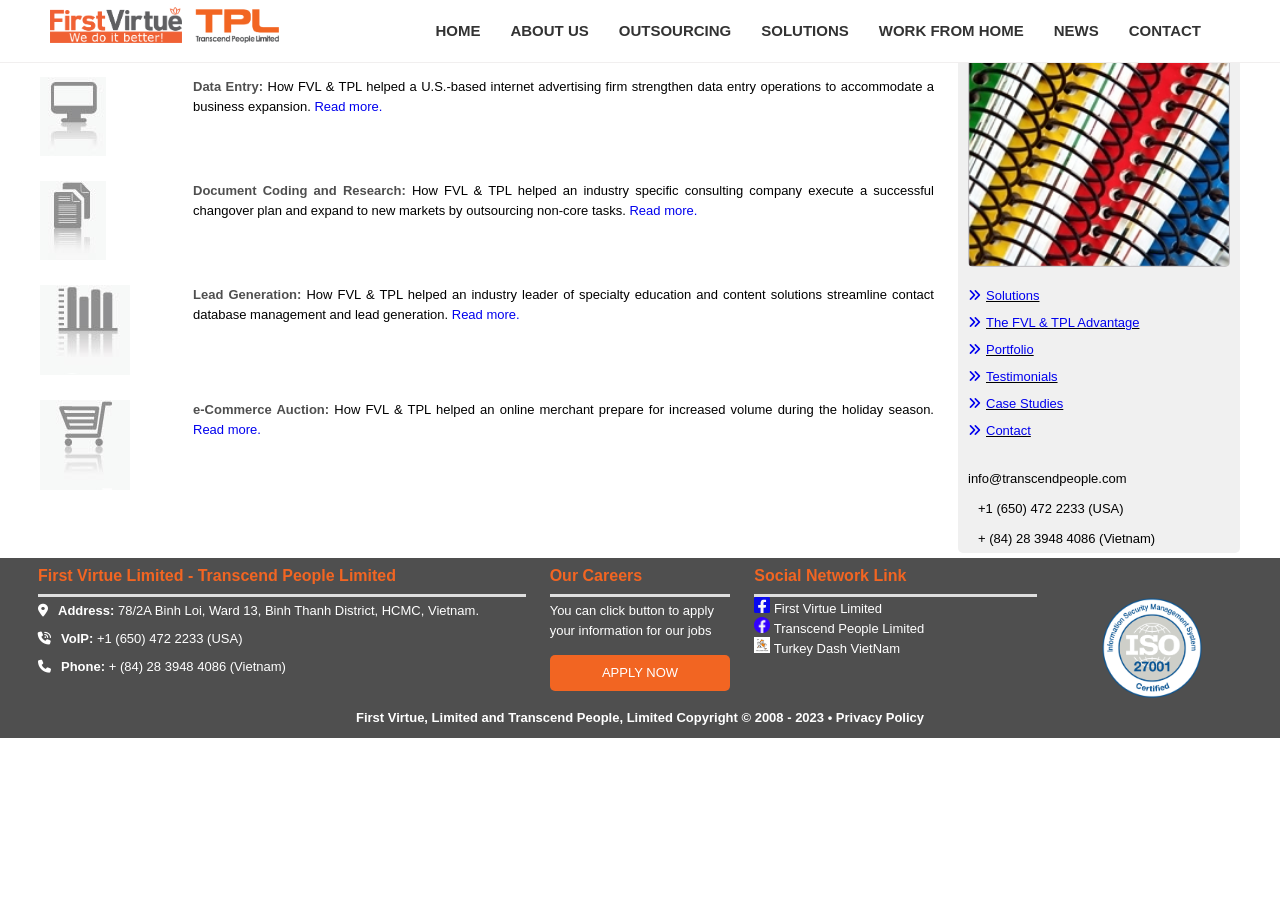
<file: solutions_case.html>
<!DOCTYPE html>
<html lang="en">
<head>
  <meta charset="UTF-8">
  <meta http-equiv="X-UA-Compatible" content="IE=edge">
  <meta name="viewport" content="width=device-width, initial-scale=1.0">
  <link href="./icon/icon.ico" rel="shortcut icon" type="image/x-icon" />
  <link rel="preconnect" href="https://fonts.gstatic.com">
  <link rel="stylesheet" href="https://cdnjs.cloudflare.com/ajax/libs/font-awesome/5.15.2/css/all.min.css" integrity="sha512-HK5fgLBL+xu6dm/Ii3z4xhlSUyZgTT9tuc/hSrtw6uzJOvgRr2a9jyxxT1ely+B+xFAmJKVSTbpM/CuL7qxO8w==" crossorigin="anonymous" />
  <link href="https://fonts.googleapis.com/css2?family=Poppins:wght@300;400;500;600&display=swap" rel="stylesheet">
  <link rel="stylesheet" href="./css/grid.css">
  <link rel="stylesheet" href="./css/base.css">
  <link rel="stylesheet" href="./font/fontawesome-free-6.2.1-web/css/all.min.css">
  <link rel="stylesheet" href="./css/main.css">
  <link rel="stylesheet" href="./css/solutions_case.css">
  <title>First Virtue, Limited and Transcend People, Limited | A Business Process Outsourcing Provider | About</title>
</head>
<body>
    <header class="navbar row">
        <div class="grid wide">
          <nav class="nav_pc row">
            <div class="nav_image col l-3">
                <a href="./index.html">
                  <img src="./images/logo/1. FVL 2022_logo updated 20220621.png" alt="" id="logo-FVL">
                  <img src="./images/logo/2. TPL logo_2017.png" alt="" id="logo-TPL">
                </a>
            </div>
            <div class="col l-9">
              <ul class="nav_list">
                <li class="nav_link"><a href="./index.html">Home</a></li>
                <li class="nav_link"><a href="./about_us.html">About US</a></li>
                <li class="nav_link"><a href="./outsourcing.html">Outsourcing</a></li>
                <li class="nav_link"><a href="./solutions.html">Solutions</a></li>
                <li class="nav_link"><a href="./workfromhome.html">Work From Home</a></li>
                <li class="nav_link"><a href="./news.html">News</a></li>
                <li class="nav_link"><a href="./contact.html">Contact</a></li>
              </ul>
            </div>
       </nav>
       <label for="nav-mobile-input" class="nav_bars-btn">
        <i class="tab-icon fa-solid fa-bars"></i>
       </label>
     
        <input type="checkbox" hidden name="" class="nav-input" id="nav-mobile-input">
        <label for="nav-mobile-input" class="nav_overlay"></label>
        <nav class="nav_moblie">
          <label for="nav-mobile-input" class="nav_mobile-close">
            <i class="fa-solid fa-xmark"></i>
          </label>
          <ul class="nav_moblie-list">
            <li class="nav_moblie-link"><a href="">Home</a></li>
            <li class="nav_moblie-link"><a href="">About US</a></li>
            <li class="nav_moblie-link"><a href="">Outsourcing</a></li>
            <li class="nav_moblie-link"><a href="">Solutions</a></li>
            <li class="nav_moblie-link"><a href="./workfromhome.html">Work From Home</a></li>
            <li class="nav_moblie-link"><a href="">News</a></li>
            <li class="nav_moblie-link"><a href="">Contact</a></li>
          </ul>
        </nav>
        </div>
    </header>
  <div class="main grid wide">

      <div class="row">
          <div class="banner col l-12">

          </div>
      </div>
      


      <div class="row">
        <div class="col l-9">
            <div class="sidebar">
                <div class="row">
                    <div class="col l-12">
                        <h1>Case Studies</h1>
                    </div>
                </div>
                <div class="sidebar-content">
                    <!--  -->
                    <div class="sidebar-content_main">
                        <div class="row">
                            <div class="col l-2">
                                <img src="./images/solutions/solutions_case/icon_data_entry.jpg" alt="">
                            </div>
                            <div class="col l-10">
                                <p>
                                   <span> Data Entry:</span> How FVL & TPL helped a U.S.-based internet advertising firm strengthen data entry operations to accommodate a business expansion. 
                                   <a href="./solutions_case_data_entry.html">Read more.</a>
                                </p>
                            </div>
                        </div>
                    </div>
                    <div class="sidebar-content_main">
                        <div class="row">
                            <div class="col l-2">
                                <img src="./images/solutions/solutions_case/icon_document_coding.jpg" alt="">
                            </div>
                            <div class="col l-10">
                                <p>
                                    <span>Document Coding and Research:</span> How FVL & TPL helped an industry specific consulting company execute a successful changover plan and expand to new markets by outsourcing non-core tasks.
                                     <a href="./solutions_case_document_coding.html">Read more.</a>
                                </p>
                            </div>
                        </div>
                    </div>
                    <div class="sidebar-content_main">
                        <div class="row">
                            <div class="col l-2">
                                <img src="./images/solutions/solutions_case/icon_lead_generation.jpg" alt="">
                            </div>
                            <div class="col l-10">
                                <p>
                                    <span>Lead Generation:</span> How FVL & TPL helped an industry leader of specialty education and content solutions streamline contact database management and lead generation. 
                                    <a href="./solutions_case_lead_generation.html">Read more.</a>
                                </p>
                            </div>
                        </div>
                    </div>
                    <div class="sidebar-content_main">
                        <div class="row">
                            <div class="col l-2">
                                <img src="./images/solutions/solutions_case/icon_e-commerce.jpg" alt="">
                            </div>
                            <div class="col l-10">
                                <p>
                                    <span>e-Commerce Auction:</span> How FVL & TPL helped an online merchant prepare for increased volume during the holiday season. 
                                    <a href="./solutions_case_e-commerce.html">Read more.</a>
                                </p>
                            </div>
                        </div>
                    </div>
                    
                   
                    <!--  -->
                </div>
            </div>
        </div>
        <div class="col l-3">
            <div class="sectionbar">
                <div class="sectionbar-img">
                    <div class="row">
                        <div class="col l-12">
                            <img src="./images/solutions/solutions_case/bpo_solutions_case_studies.jpg" alt="">
                        </div>
                   </div>
                </div>
                <div class="sectionbar-link">
                    <div class="row">
                        <div class="col l-12">
                            <ul>
                                <li><a href="./solutions.html"><i class="sectionbar-icon fa-solid fa-angles-right"></i>Solutions</a></li>
                                <li><a href="./solutions_advantages.html"><i class="sectionbar-icon fa-solid fa-angles-right"></i>The FVL & TPL Advantage</a></li>
                                <li><a href="./solutions_portfolio.html"><i class="sectionbar-icon fa-solid fa-angles-right"></i>Portfolio</a></li>
                                <li><a href="./solutions_testimonials.html"><i class="sectionbar-icon fa-solid fa-angles-right"></i>Testimonials</a></li>
                                <li><a href="./solutions_case.html"><i class="sectionbar-icon fa-solid fa-angles-right"></i>Case Studies</a></li>
                                <li><a href="./contact.html"><i class="sectionbar-icon fa-solid fa-angles-right"></i>Contact</a></li>
                            </ul>
                        </div>
                    </div>
                </div>
                <div class="sectionbar-info">
                    <div class="row">
                        <div class="col l-12"><p class="sectionbar-info_company">info@transcendpeople.com</p></div>
                        <div class="col l-12"><p class="sectionbar-info_numberphone">+1 (650) 472 2233 (USA)</p></div>
                        <div class="col l-12"><p class="sectionbar-info_numberphone">+ (84) 28 3948 4086 (Vietnam)</p></div>
                    </div>
                </div>



            </div>
        </div>
      </div>

      
    
  </div>

  </div>
  <div class="footer">
    <div class="grid wide footer_info">
      <div class="row">
        <div class="info">
          <div class="row">
            <div class="col l-5">
              <h4>First Virtue Limited - Transcend People Limited</h4>
              <p><i class="fa-solid fa-location-dot footer_info-icon"></i><span>Address:</span> 78/2A Binh Loi, Ward 13, Binh Thanh District, HCMC, Vietnam.</p>
              <p><i class="fa-solid fa-phone-volume footer_info-icon"></i><span>VoIP:</span> +1 (650) 472 2233 (USA)</p>
              <P><i class="fa-solid fa-phone footer_info-icon"></i><span>Phone:</span> + (84) 28 3948 4086 (Vietnam)</P>
            </div>
            <div class="col l-2">
              <h4>Our Careers</h4>
              <p>You can click button to apply your information for our jobs</p>
              <div class="footer_btn-apply">
                  <a href="https://docs.google.com/forms/d/e/1FAIpQLSdQTtnKIDCV7TqESqeZ0flkFOZy8GYG2SN5F8IOoMlv9208iQ/viewform" target="_blank">APPLY NOW</a>
              </div>
            </div>
            <div class="col l-3">
              <h4>Social Network Link</h4>
              <div class="footer_logo-facebook row">
                <div class="col l-12 footer_link-FVL">
                   <a href="https://www.facebook.com/1stvirtue.company/" target="_blank"> <img src="./images/logo/square-facebook.png" alt=""> First Virtue Limited </a>
                </div>
                <div class="col l-12 footer_link-TPL">
                  <a href="https://www.facebook.com/FVLTPL" target="_blank"><img src="./images/logo/facebook.png" alt=""> Transcend People Limited</a>
                </div>
                <div class="col l-12 footer_link-turkeydash">
                  <a href="https://www.facebook.com/turkeydashvietnam"><img src="./images/logo/turkeydash.jpg" alt="" target="_blank"> Turkey Dash VietNam</a>
                </div>
              </div>
            </div>
            
            <div class="col l-2">
                <div class="footer_img-iso">
                  <img src="./images/logo/iso.png" alt="">
                </div>
            </div>
          </div>
        </div>
    </div>
  </div>
  <div class="row">
    <div class="col l-12"><p><span>First Virtue, Limited and Transcend People, Limited Copyright © 2008 - 2023 •</span> <a href="./privacy_policy.html"><span>Privacy Policy</span></a></p></div>
  </div>
</div>
  <script src="https://code.jquery.com/jquery-3.6.3.js"></script>
    <script>
        $(document).ready(function(){
           $(window).scroll(function(){
            if($(this).scrollTop()){
                $('header').addClass('sticky');
            }
            else{
                $('header').removeClass('sticky');
            }
           });
           
        });
    </script>
</body>
</html>
</file>
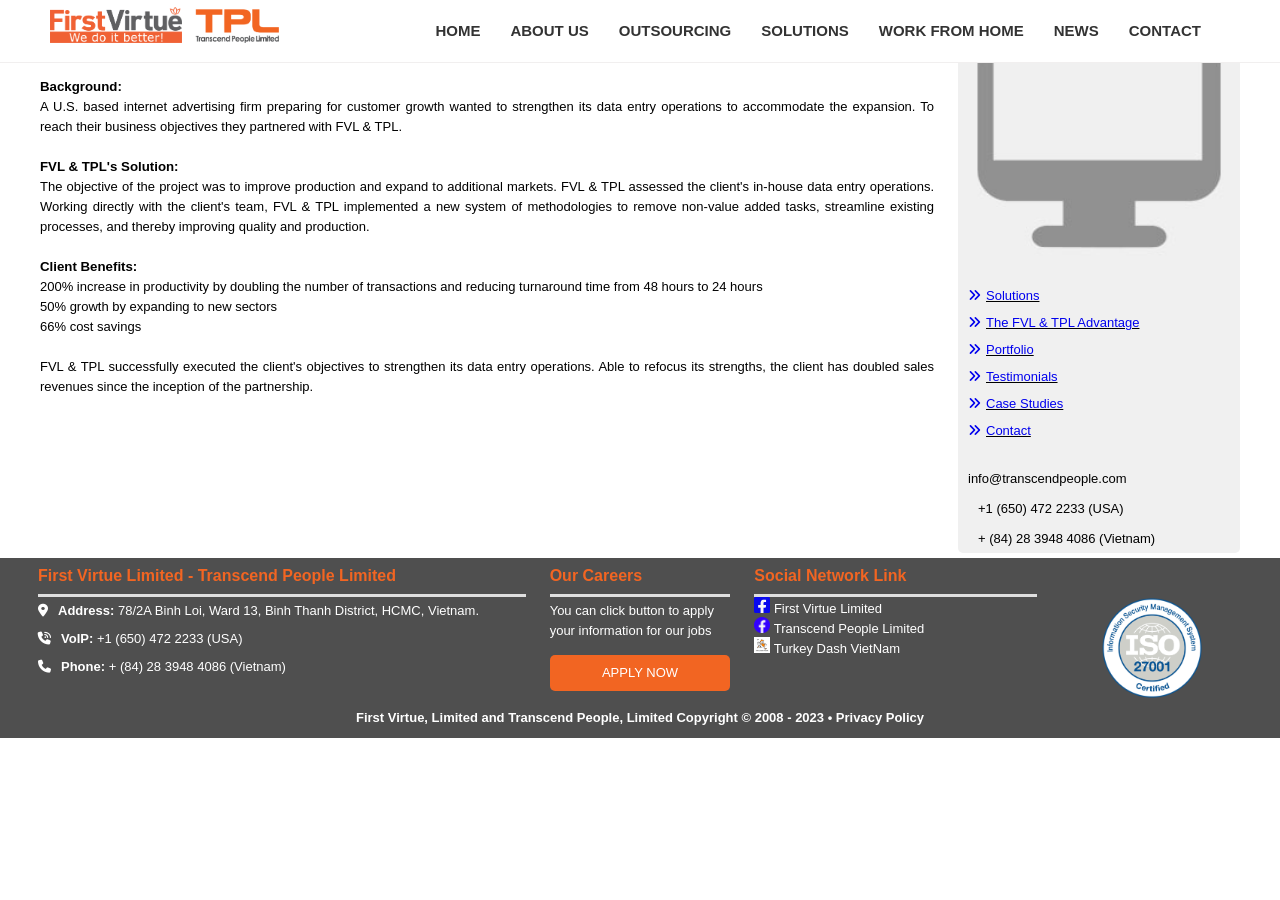
<file: solutions_case_data_entry.html>
<!DOCTYPE html>
<html lang="en">
<head>
  <meta charset="UTF-8">
  <meta http-equiv="X-UA-Compatible" content="IE=edge">
  <meta name="viewport" content="width=device-width, initial-scale=1.0">
  <link href="./icon/icon.ico" rel="shortcut icon" type="image/x-icon" />
  <link rel="preconnect" href="https://fonts.gstatic.com">
  <link rel="stylesheet" href="https://cdnjs.cloudflare.com/ajax/libs/font-awesome/5.15.2/css/all.min.css" integrity="sha512-HK5fgLBL+xu6dm/Ii3z4xhlSUyZgTT9tuc/hSrtw6uzJOvgRr2a9jyxxT1ely+B+xFAmJKVSTbpM/CuL7qxO8w==" crossorigin="anonymous" />
  <link href="https://fonts.googleapis.com/css2?family=Poppins:wght@300;400;500;600&display=swap" rel="stylesheet">
  <link rel="stylesheet" href="./css/grid.css">
  <link rel="stylesheet" href="./css/base.css">
  <link rel="stylesheet" href="./font/fontawesome-free-6.2.1-web/css/all.min.css">
  <link rel="stylesheet" href="./css/main.css">
  <link rel="stylesheet" href="./css/solutions_case_data_entry.css">
  <title>First Virtue, Limited and Transcend People, Limited | A Business Process Outsourcing Provider | About</title>
</head>
<body>
    <header class="navbar row">
        <div class="grid wide">
          <nav class="nav_pc row">
            <div class="nav_image col l-3">
                <a href="./index.html">
                  <img src="./images/logo/1. FVL 2022_logo updated 20220621.png" alt="" id="logo-FVL">
                  <img src="./images/logo/2. TPL logo_2017.png" alt="" id="logo-TPL">
                </a>
            </div>
            <div class="col l-9">
              <ul class="nav_list">
                <li class="nav_link"><a href="./index.html">Home</a></li>
                <li class="nav_link"><a href="./about_us.html">About US</a></li>
                <li class="nav_link"><a href="./outsourcing.html">Outsourcing</a></li>
                <li class="nav_link"><a href="./solutions.html">Solutions</a></li>
                <li class="nav_link"><a href="./workfromhome.html">Work From Home</a></li>
                <li class="nav_link"><a href="./news.html">News</a></li>
                <li class="nav_link"><a href="./contact.html">Contact</a></li>
              </ul>
            </div>
       </nav>
       <label for="nav-mobile-input" class="nav_bars-btn">
        <i class="tab-icon fa-solid fa-bars"></i>
       </label>
     
        <input type="checkbox" hidden name="" class="nav-input" id="nav-mobile-input">
        <label for="nav-mobile-input" class="nav_overlay"></label>
        <nav class="nav_moblie">
          <label for="nav-mobile-input" class="nav_mobile-close">
            <i class="fa-solid fa-xmark"></i>
          </label>
          <ul class="nav_moblie-list">
            <li class="nav_moblie-link"><a href="">Home</a></li>
            <li class="nav_moblie-link"><a href="">About US</a></li>
            <li class="nav_moblie-link"><a href="">Outsourcing</a></li>
            <li class="nav_moblie-link"><a href="">Solutions</a></li>
            <li class="nav_moblie-link"><a href="./workfromhome.html">Work From Home</a></li>
            <li class="nav_moblie-link"><a href="">News</a></li>
            <li class="nav_moblie-link"><a href="">Contact</a></li>
          </ul>
        </nav>
        </div>
    </header>
  <div class="main grid wide">

      <div class="row">
          <div class="banner col l-12">

          </div>
      </div>
      


      <div class="row">
        <div class="col l-9">
            <div class="sidebar">
                <div class="row">
                    <div class="col l-12">
                        <h1>Data Entry</h1>
                    </div>
                </div>
                <div class="sidebar-content">
                    <!--  -->
                   <div class="row">
                       <div class="paragraph">
                            <div class="col l-12">
                                <h5>Background:</h5>  
                            </div>
                            <div class="col l-12">
                                <p>A U.S. based internet advertising firm preparing for customer growth wanted to strengthen its data entry 
                                    operations to accommodate the expansion. To reach their business objectives they partnered with FVL & TPL.</p>
                            </div>
                       </div>
                       <div class="paragraph">
                                <div class="col l-12">
                                    <h5>FVL & TPL's Solution:</h5>  
                                </div>
                                <div class="col l-12">
                                    <p>The objective of the project was to improve production and expand to additional markets. 
                                        FVL & TPL assessed the client's in-house data entry operations. 
                                        Working directly with the client's team, FVL & TPL implemented a new system of methodologies to remove non-value added tasks, 
                                        streamline existing processes, and thereby improving quality and production.</p>
                                </div>
                        </div>
                        <div class="paragraph">
                            <div class="col l-12">
                                <h5>Client Benefits:</h5>  
                            </div>
                            <div class="col l-12">
                                <p>200% increase in productivity by doubling the number of transactions 
                                    and reducing turnaround time from 48 hours to 24 hours
                                    <br>50% growth by expanding to new sectors
                                    <br>66% cost savings</p>
                            </div>
                            <div class="col l-12">
                                <p><br>FVL & TPL successfully executed the client's objectives to strengthen its data entry operations. 
                                    Able to refocus its strengths, the client has doubled sales revenues since the inception of the partnership.</p>
                            </div>
                        </div>
                        
                   </div>     
                   
                    <!--  -->
                </div>
            </div>
        </div>

        <div class="col l-3">
            <div class="sectionbar">
                <div class="sectionbar-img">
                    <div class="row">
                        <div class="col l-12">
                            <img src="./images/solutions/solutions_case/Case_Study_Data_Entry.jpg" alt="">
                        </div>
                   </div>
                </div>
                <div class="sectionbar-link">
                    <div class="row">
                        <div class="col l-12">
                            <ul>
                                <li><a href="./solutions.html"><i class="sectionbar-icon fa-solid fa-angles-right"></i>Solutions</a></li>
                                <li><a href="./solutions_advantages.html"><i class="sectionbar-icon fa-solid fa-angles-right"></i>The FVL & TPL Advantage</a></li>
                                <li><a href="./solutions_portfolio.html"><i class="sectionbar-icon fa-solid fa-angles-right"></i>Portfolio</a></li>
                                <li><a href="./solutions_testimonials.html"><i class="sectionbar-icon fa-solid fa-angles-right"></i>Testimonials</a></li>
                                <li><a href="./solutions_case.html"><i class="sectionbar-icon fa-solid fa-angles-right"></i>Case Studies</a></li>
                                <li><a href="./contact.html"><i class="sectionbar-icon fa-solid fa-angles-right"></i>Contact</a></li>
                            </ul>
                        </div>
                    </div>
                </div>
                <div class="sectionbar-info">
                    <div class="row">
                        <div class="col l-12"><p class="sectionbar-info_company">info@transcendpeople.com</p></div>
                        <div class="col l-12"><p class="sectionbar-info_numberphone">+1 (650) 472 2233 (USA)</p></div>
                        <div class="col l-12"><p class="sectionbar-info_numberphone">+ (84) 28 3948 4086 (Vietnam)</p></div>
                    </div>
                </div>



            </div>
        </div>
      </div>

      
     
  </div>

  </div>
  <div class="footer">
    <div class="grid wide footer_info">
      <div class="row">
        <div class="info">
          <div class="row">
            <div class="col l-5">
              <h4>First Virtue Limited - Transcend People Limited</h4>
              <p><i class="fa-solid fa-location-dot footer_info-icon"></i><span>Address:</span> 78/2A Binh Loi, Ward 13, Binh Thanh District, HCMC, Vietnam.</p>
              <p><i class="fa-solid fa-phone-volume footer_info-icon"></i><span>VoIP:</span> +1 (650) 472 2233 (USA)</p>
              <P><i class="fa-solid fa-phone footer_info-icon"></i><span>Phone:</span> + (84) 28 3948 4086 (Vietnam)</P>
            </div>
            <div class="col l-2">
              <h4>Our Careers</h4>
              <p>You can click button to apply your information for our jobs</p>
              <div class="footer_btn-apply">
                  <a href="https://docs.google.com/forms/d/e/1FAIpQLSdQTtnKIDCV7TqESqeZ0flkFOZy8GYG2SN5F8IOoMlv9208iQ/viewform" target="_blank">APPLY NOW</a>
              </div>
            </div>
            <div class="col l-3">
              <h4>Social Network Link</h4>
              <div class="footer_logo-facebook row">
                <div class="col l-12 footer_link-FVL">
                   <a href="https://www.facebook.com/1stvirtue.company/" target="_blank"> <img src="./images/logo/square-facebook.png" alt=""> First Virtue Limited </a>
                </div>
                <div class="col l-12 footer_link-TPL">
                  <a href="https://www.facebook.com/FVLTPL" target="_blank"><img src="./images/logo/facebook.png" alt=""> Transcend People Limited</a>
                </div>
                <div class="col l-12 footer_link-turkeydash">
                  <a href="https://www.facebook.com/turkeydashvietnam"><img src="./images/logo/turkeydash.jpg" alt="" target="_blank"> Turkey Dash VietNam</a>
                </div>
              </div>
            </div>
            
            <div class="col l-2">
                <div class="footer_img-iso">
                  <img src="./images/logo/iso.png" alt="">
                </div>
            </div>
          </div>
        </div>
    </div>
  </div>
  <div class="row">
    <div class="col l-12"><p><span>First Virtue, Limited and Transcend People, Limited Copyright © 2008 - 2023 •</span> <a href="./privacy_policy.html"><span>Privacy Policy</span></a></p></div>
  </div>
</div>
  <script src="https://code.jquery.com/jquery-3.6.3.js"></script>
    <script>
        $(document).ready(function(){
           $(window).scroll(function(){
            if($(this).scrollTop()){
                $('header').addClass('sticky');
            }
            else{
                $('header').removeClass('sticky');
            }
           });
           
        });
    </script>
</body>
</html>
</file>
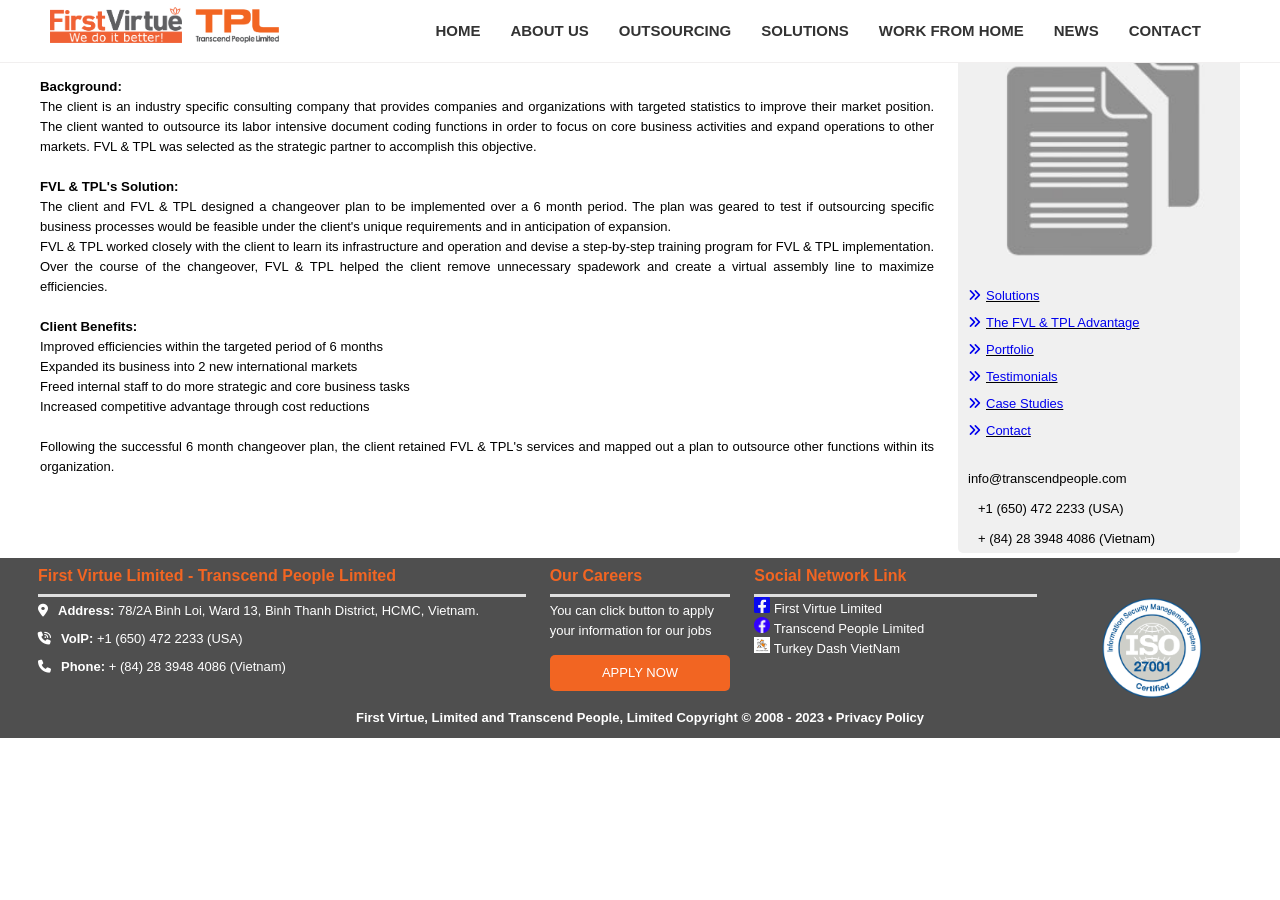
<file: solutions_case_document_coding.html>
<!DOCTYPE html>
<html lang="en">
<head>
  <meta charset="UTF-8">
  <meta http-equiv="X-UA-Compatible" content="IE=edge">
  <meta name="viewport" content="width=device-width, initial-scale=1.0">
  <link href="./icon/icon.ico" rel="shortcut icon" type="image/x-icon" />
  <link rel="preconnect" href="https://fonts.gstatic.com">
  <link rel="stylesheet" href="https://cdnjs.cloudflare.com/ajax/libs/font-awesome/5.15.2/css/all.min.css" integrity="sha512-HK5fgLBL+xu6dm/Ii3z4xhlSUyZgTT9tuc/hSrtw6uzJOvgRr2a9jyxxT1ely+B+xFAmJKVSTbpM/CuL7qxO8w==" crossorigin="anonymous" />
  <link href="https://fonts.googleapis.com/css2?family=Poppins:wght@300;400;500;600&display=swap" rel="stylesheet">
  <link rel="stylesheet" href="./css/grid.css">
  <link rel="stylesheet" href="./css/base.css">
  <link rel="stylesheet" href="./font/fontawesome-free-6.2.1-web/css/all.min.css">
  <link rel="stylesheet" href="./css/main.css">
  <link rel="stylesheet" href="./css/solutions_case_data_entry.css">
  <title>First Virtue, Limited and Transcend People, Limited | A Business Process Outsourcing Provider | About</title>
</head>
<body>
    <header class="navbar row">
        <div class="grid wide">
          <nav class="nav_pc row">
            <div class="nav_image col l-3">
                <a href="./index.html">
                  <img src="./images/logo/1. FVL 2022_logo updated 20220621.png" alt="" id="logo-FVL">
                  <img src="./images/logo/2. TPL logo_2017.png" alt="" id="logo-TPL">
                </a>
            </div>
            <div class="col l-9">
              <ul class="nav_list">
                <li class="nav_link"><a href="./index.html">Home</a></li>
                <li class="nav_link"><a href="./about_us.html">About US</a></li>
                <li class="nav_link"><a href="./outsourcing.html">Outsourcing</a></li>
                <li class="nav_link"><a href="./solutions.html">Solutions</a></li>
                <li class="nav_link"><a href="./workfromhome.html">Work From Home</a></li>
                <li class="nav_link"><a href="./news.html">News</a></li>
                <li class="nav_link"><a href="./contact.html">Contact</a></li>
              </ul>
            </div>
       </nav>
       <label for="nav-mobile-input" class="nav_bars-btn">
        <i class="tab-icon fa-solid fa-bars"></i>
       </label>
     
        <input type="checkbox" hidden name="" class="nav-input" id="nav-mobile-input">
        <label for="nav-mobile-input" class="nav_overlay"></label>
        <nav class="nav_moblie">
          <label for="nav-mobile-input" class="nav_mobile-close">
            <i class="fa-solid fa-xmark"></i>
          </label>
          <ul class="nav_moblie-list">
            <li class="nav_moblie-link"><a href="">Home</a></li>
            <li class="nav_moblie-link"><a href="">About US</a></li>
            <li class="nav_moblie-link"><a href="">Outsourcing</a></li>
            <li class="nav_moblie-link"><a href="">Solutions</a></li>
            <li class="nav_moblie-link"><a href="./workfromhome.html">Work From Home</a></li>
            <li class="nav_moblie-link"><a href="">News</a></li>
            <li class="nav_moblie-link"><a href="">Contact</a></li>
          </ul>
        </nav>
        </div>
    </header>
  <div class="main grid wide">

      <div class="row">
          <div class="banner col l-12">

          </div>
      </div>
      


      <div class="row">
        <div class="col l-9">
            <div class="sidebar">
                <div class="row">
                    <div class="col l-12">
                        <h1>Document Coding</h1>
                    </div>
                </div>
                <div class="sidebar-content">
                    <!--  -->
                   <div class="row">
                       <div class="paragraph">
                            <div class="col l-12">
                                <h5>Background:</h5>  
                            </div>
                            <div class="col l-12">
                                <p>The client is an industry specific consulting company that provides companies and organizations with targeted statistics 
                                    to improve their market position. The client wanted to outsource its labor intensive document coding functions in order 
                                    to focus on core business activities and expand operations to other markets. FVL & TPL was selected as the strategic partner 
                                    to accomplish this objective.
                                </p>
                            </div>
                       </div>
                       <div class="paragraph">
                                <div class="col l-12">
                                    <h5>FVL & TPL's Solution:</h5>  
                                </div>
                                <div class="col l-12">
                                    <p>The client and FVL & TPL designed a changeover plan to be implemented over a 6 month period. 
                                        The plan was geared to test if outsourcing specific business processes would be feasible under 
                                        the client's unique requirements and in anticipation of expansion.
                                    </p>
                                </div>
                                <div class="col l-12">
                                    <p>FVL & TPL worked closely with the client to learn its infrastructure and operation and devise a step-by-step training program for FVL & TPL implementation. 
                                        Over the course of the changeover, FVL & TPL helped the client remove unnecessary spadework and create a virtual assembly line to maximize efficiencies.
                                    </p>
                                </div>
                        </div>
                        <div class="paragraph">
                            <div class="col l-12">
                                <h5>Client Benefits:</h5>  
                            </div>
                            <div class="col l-12">
                                <p>Improved efficiencies within the targeted period of 6 months <br>
                                    Expanded its business into 2 new international markets<br>
                                    Freed internal staff to do more strategic and core business tasks<br>
                                    Increased competitive advantage through cost reductions</p>
                            </div>
                            <div class="col l-12">
                                <p><br>Following the successful 6 month changeover plan, the client retained FVL & TPL's services and mapped out 
                                    a plan to outsource other functions within its organization.</p>
                            </div>
                        </div>
                        
                   </div>     
                   
                    <!--  -->
                </div>
            </div>
        </div>

        <div class="col l-3">
            <div class="sectionbar">
                <div class="sectionbar-img">
                    <div class="row">
                        <div class="col l-12">
                            <img src="./images/solutions/solutions_case/Case_Study_Document_Coding_.jpg" alt="">
                        </div>
                   </div>
                </div>
                <div class="sectionbar-link">
                    <div class="row">
                        <div class="col l-12">
                            <ul>
                                <li><a href="./solutions.html"><i class="sectionbar-icon fa-solid fa-angles-right"></i>Solutions</a></li>
                                <li><a href="./solutions_advantages.html"><i class="sectionbar-icon fa-solid fa-angles-right"></i>The FVL & TPL Advantage</a></li>
                                <li><a href="./solutions_portfolio.html"><i class="sectionbar-icon fa-solid fa-angles-right"></i>Portfolio</a></li>
                                <li><a href="./solutions_testimonials.html"><i class="sectionbar-icon fa-solid fa-angles-right"></i>Testimonials</a></li>
                                <li><a href="./solutions_case.html"><i class="sectionbar-icon fa-solid fa-angles-right"></i>Case Studies</a></li>
                                <li><a href="./contact.html"><i class="sectionbar-icon fa-solid fa-angles-right"></i>Contact</a></li>
                            </ul>
                        </div>
                    </div>
                </div>
                <div class="sectionbar-info">
                    <div class="row">
                        <div class="col l-12"><p class="sectionbar-info_company">info@transcendpeople.com</p></div>
                        <div class="col l-12"><p class="sectionbar-info_numberphone">+1 (650) 472 2233 (USA)</p></div>
                        <div class="col l-12"><p class="sectionbar-info_numberphone">+ (84) 28 3948 4086 (Vietnam)</p></div>
                    </div>
                </div>



            </div>
        </div>
      </div>

      
      
  </div>

  </div>
  <div class="footer">
    <div class="grid wide footer_info">
      <div class="row">
        <div class="info">
          <div class="row">
            <div class="col l-5">
              <h4>First Virtue Limited - Transcend People Limited</h4>
              <p><i class="fa-solid fa-location-dot footer_info-icon"></i><span>Address:</span> 78/2A Binh Loi, Ward 13, Binh Thanh District, HCMC, Vietnam.</p>
              <p><i class="fa-solid fa-phone-volume footer_info-icon"></i><span>VoIP:</span> +1 (650) 472 2233 (USA)</p>
              <P><i class="fa-solid fa-phone footer_info-icon"></i><span>Phone:</span> + (84) 28 3948 4086 (Vietnam)</P>
            </div>
            <div class="col l-2">
              <h4>Our Careers</h4>
              <p>You can click button to apply your information for our jobs</p>
              <div class="footer_btn-apply">
                  <a href="https://docs.google.com/forms/d/e/1FAIpQLSdQTtnKIDCV7TqESqeZ0flkFOZy8GYG2SN5F8IOoMlv9208iQ/viewform" target="_blank">APPLY NOW</a>
              </div>
            </div>
            <div class="col l-3">
              <h4>Social Network Link</h4>
              <div class="footer_logo-facebook row">
                <div class="col l-12 footer_link-FVL">
                   <a href="https://www.facebook.com/1stvirtue.company/" target="_blank"> <img src="./images/logo/square-facebook.png" alt=""> First Virtue Limited </a>
                </div>
                <div class="col l-12 footer_link-TPL">
                  <a href="https://www.facebook.com/FVLTPL" target="_blank"><img src="./images/logo/facebook.png" alt=""> Transcend People Limited</a>
                </div>
                <div class="col l-12 footer_link-turkeydash">
                  <a href="https://www.facebook.com/turkeydashvietnam"><img src="./images/logo/turkeydash.jpg" alt="" target="_blank"> Turkey Dash VietNam</a>
                </div>
              </div>
            </div>
            
            <div class="col l-2">
                <div class="footer_img-iso">
                  <img src="./images/logo/iso.png" alt="">
                </div>
            </div>
          </div>
        </div>
    </div>
  </div>
  <div class="row">
    <div class="col l-12"><p><span>First Virtue, Limited and Transcend People, Limited Copyright © 2008 - 2023 •</span> <a href="./privacy_policy.html"><span>Privacy Policy</span></a></p></div>
  </div>
</div>
  <script src="https://code.jquery.com/jquery-3.6.3.js"></script>
    <script>
        $(document).ready(function(){
           $(window).scroll(function(){
            if($(this).scrollTop()){
                $('header').addClass('sticky');
            }
            else{
                $('header').removeClass('sticky');
            }
           });
           
        });
    </script>
</body>
</html>
</file>
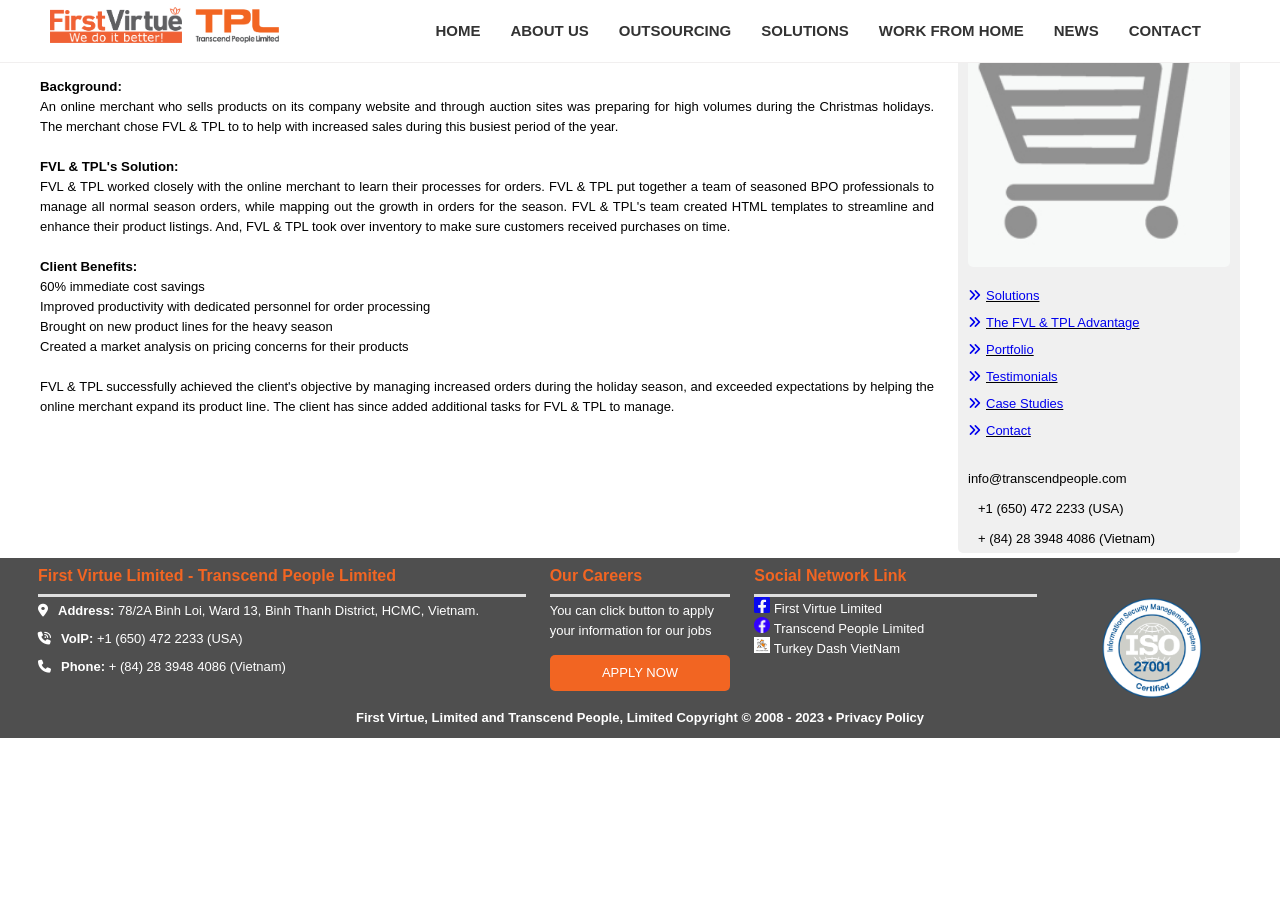
<file: solutions_case_e-commerce.html>
<!DOCTYPE html>
<html lang="en">
<head>
  <meta charset="UTF-8">
  <meta http-equiv="X-UA-Compatible" content="IE=edge">
  <meta name="viewport" content="width=device-width, initial-scale=1.0">
  <link href="./icon/icon.ico" rel="shortcut icon" type="image/x-icon" />
  <link rel="preconnect" href="https://fonts.gstatic.com">
  <link rel="stylesheet" href="https://cdnjs.cloudflare.com/ajax/libs/font-awesome/5.15.2/css/all.min.css" integrity="sha512-HK5fgLBL+xu6dm/Ii3z4xhlSUyZgTT9tuc/hSrtw6uzJOvgRr2a9jyxxT1ely+B+xFAmJKVSTbpM/CuL7qxO8w==" crossorigin="anonymous" />
  <link href="https://fonts.googleapis.com/css2?family=Poppins:wght@300;400;500;600&display=swap" rel="stylesheet">
  <link rel="stylesheet" href="./css/grid.css">
  <link rel="stylesheet" href="./css/base.css">
  <link rel="stylesheet" href="./font/fontawesome-free-6.2.1-web/css/all.min.css">
  <link rel="stylesheet" href="./css/main.css">
  <link rel="stylesheet" href="./css/solutions_case_data_entry.css">
  <title>First Virtue, Limited and Transcend People, Limited | A Business Process Outsourcing Provider | About</title>
</head>
<body>
    <header class="navbar row">
        <div class="grid wide">
          <nav class="nav_pc row">
            <div class="nav_image col l-3">
                <a href="./index.html">
                  <img src="./images/logo/1. FVL 2022_logo updated 20220621.png" alt="" id="logo-FVL">
                  <img src="./images/logo/2. TPL logo_2017.png" alt="" id="logo-TPL">
                </a>
            </div>
            <div class="col l-9">
              <ul class="nav_list">
                <li class="nav_link"><a href="./index.html">Home</a></li>
                <li class="nav_link"><a href="./about_us.html">About US</a></li>
                <li class="nav_link"><a href="./outsourcing.html">Outsourcing</a></li>
                <li class="nav_link"><a href="./solutions.html">Solutions</a></li>
                <li class="nav_link"><a href="./workfromhome.html">Work From Home</a></li>
                <li class="nav_link"><a href="./news.html">News</a></li>
                <li class="nav_link"><a href="./contact.html">Contact</a></li>
              </ul>
            </div>
       </nav>
       <label for="nav-mobile-input" class="nav_bars-btn">
        <i class="tab-icon fa-solid fa-bars"></i>
       </label>
     
        <input type="checkbox" hidden name="" class="nav-input" id="nav-mobile-input">
        <label for="nav-mobile-input" class="nav_overlay"></label>
        <nav class="nav_moblie">
          <label for="nav-mobile-input" class="nav_mobile-close">
            <i class="fa-solid fa-xmark"></i>
          </label>
          <ul class="nav_moblie-list">
            <li class="nav_moblie-link"><a href="">Home</a></li>
            <li class="nav_moblie-link"><a href="">About US</a></li>
            <li class="nav_moblie-link"><a href="">Outsourcing</a></li>
            <li class="nav_moblie-link"><a href="">Solutions</a></li>
            <li class="nav_moblie-link"><a href="./workfromhome.html">Work From Home</a></li>
            <li class="nav_moblie-link"><a href="">News</a></li>
            <li class="nav_moblie-link"><a href="">Contact</a></li>
          </ul>
        </nav>
        </div>
    </header>
  <div class="main grid wide">
      <div class="row">
          <div class="banner col l-12">

          </div>
      </div>
      


      <div class="row">
        <div class="col l-9">
            <div class="sidebar">
                <div class="row">
                    <div class="col l-12">
                        <h1>Lead Generation</h1>
                    </div>
                </div>
                <div class="sidebar-content">
                    <!--  -->
                   <div class="row">
                       <div class="paragraph">
                            <div class="col l-12">
                                <h5>Background:</h5>  
                            </div>
                            <div class="col l-12">
                                <p>An online merchant who sells products on its company website and through auction sites was preparing for high volumes 
                                    during the Christmas holidays. The merchant chose FVL & TPL to to help with increased sales during this busiest period of the year.
                                </p>
                            </div>
                       </div>
                       <div class="paragraph">
                                <div class="col l-12">
                                    <h5>FVL & TPL's Solution:</h5>  
                                </div>
                                <div class="col l-12">
                                    <p>FVL & TPL worked closely with the online merchant to learn their processes for orders. 
                                        FVL & TPL put together a team of seasoned BPO professionals to manage all normal season orders, while mapping out 
                                        the growth in orders for the season. FVL & TPL's team created HTML templates to streamline and enhance their product listings. 
                                        And, FVL & TPL took over inventory to make sure customers received purchases on time.
                                    </p>
                                </div>
                        </div>
                        <div class="paragraph">
                            <div class="col l-12">
                                <h5>Client Benefits:</h5>  
                            </div>
                            <div class="col l-12">
                                <p> 60% immediate cost savings <br> 
                                    Improved productivity with dedicated personnel for order processing <br>
                                    Brought on new product lines for the heavy season<br>
                                    Created a market analysis on pricing concerns for their products <br>
                                </p>
                            </div>
                            <div class="col l-12">
                                <p><br>FVL & TPL successfully achieved the client's objective by managing increased orders during the holiday season, 
                                    and exceeded expectations by helping the online merchant expand its product line. The client has since added additional 
                                    tasks for FVL & TPL to manage.</p>
                            </div>
                        </div>
                        
                   </div>     
                   
                    <!--  -->
                </div>
            </div>
        </div>

        <div class="col l-3">
            <div class="sectionbar">
                <div class="sectionbar-img">
                    <div class="row">
                        <div class="col l-12">
                            <img src="./images/solutions/solutions_case/Case_Study_E-Commerce_Auction.jpg" alt="">
                        </div>
                   </div>
                </div>
                <div class="sectionbar-link">
                    <div class="row">
                        <div class="col l-12">
                            <ul>
                                <li><a href="./solutions.html"><i class="sectionbar-icon fa-solid fa-angles-right"></i>Solutions</a></li>
                                <li><a href="./solutions_advantages.html"><i class="sectionbar-icon fa-solid fa-angles-right"></i>The FVL & TPL Advantage</a></li>
                                <li><a href="./solutions_portfolio.html"><i class="sectionbar-icon fa-solid fa-angles-right"></i>Portfolio</a></li>
                                <li><a href="./solutions_testimonials.html"><i class="sectionbar-icon fa-solid fa-angles-right"></i>Testimonials</a></li>
                                <li><a href="./solutions_case.html"><i class="sectionbar-icon fa-solid fa-angles-right"></i>Case Studies</a></li>
                                <li><a href="./contact.html"><i class="sectionbar-icon fa-solid fa-angles-right"></i>Contact</a></li>
                            </ul>
                        </div>
                    </div>
                </div>
                <div class="sectionbar-info">
                    <div class="row">
                        <div class="col l-12"><p class="sectionbar-info_company">info@transcendpeople.com</p></div>
                        <div class="col l-12"><p class="sectionbar-info_numberphone">+1 (650) 472 2233 (USA)</p></div>
                        <div class="col l-12"><p class="sectionbar-info_numberphone">+ (84) 28 3948 4086 (Vietnam)</p></div>
                    </div>
                </div>



            </div>
        </div>
      </div>

      
      
  </div>

  </div>
  <div class="footer">
    <div class="grid wide footer_info">
      <div class="row">
        <div class="info">
          <div class="row">
            <div class="col l-5">
              <h4>First Virtue Limited - Transcend People Limited</h4>
              <p><i class="fa-solid fa-location-dot footer_info-icon"></i><span>Address:</span> 78/2A Binh Loi, Ward 13, Binh Thanh District, HCMC, Vietnam.</p>
              <p><i class="fa-solid fa-phone-volume footer_info-icon"></i><span>VoIP:</span> +1 (650) 472 2233 (USA)</p>
              <P><i class="fa-solid fa-phone footer_info-icon"></i><span>Phone:</span> + (84) 28 3948 4086 (Vietnam)</P>
            </div>
            <div class="col l-2">
              <h4>Our Careers</h4>
              <p>You can click button to apply your information for our jobs</p>
              <div class="footer_btn-apply">
                  <a href="https://docs.google.com/forms/d/e/1FAIpQLSdQTtnKIDCV7TqESqeZ0flkFOZy8GYG2SN5F8IOoMlv9208iQ/viewform" target="_blank">APPLY NOW</a>
              </div>
            </div>
            <div class="col l-3">
              <h4>Social Network Link</h4>
              <div class="footer_logo-facebook row">
                <div class="col l-12 footer_link-FVL">
                   <a href="https://www.facebook.com/1stvirtue.company/" target="_blank"> <img src="./images/logo/square-facebook.png" alt=""> First Virtue Limited </a>
                </div>
                <div class="col l-12 footer_link-TPL">
                  <a href="https://www.facebook.com/FVLTPL" target="_blank"><img src="./images/logo/facebook.png" alt=""> Transcend People Limited</a>
                </div>
                <div class="col l-12 footer_link-turkeydash">
                  <a href="https://www.facebook.com/turkeydashvietnam"><img src="./images/logo/turkeydash.jpg" alt="" target="_blank"> Turkey Dash VietNam</a>
                </div>
              </div>
            </div>
            
            <div class="col l-2">
                <div class="footer_img-iso">
                  <img src="./images/logo/iso.png" alt="">
                </div>
            </div>
          </div>
        </div>
    </div>
  </div>
  <div class="row">
    <div class="col l-12"><p><span>First Virtue, Limited and Transcend People, Limited Copyright © 2008 - 2023 •</span> <a href="./privacy_policy.html"><span>Privacy Policy</span></a></p></div>
  </div>
</div>
  <script src="https://code.jquery.com/jquery-3.6.3.js"></script>
    <script>
        $(document).ready(function(){
           $(window).scroll(function(){
            if($(this).scrollTop()){
                $('header').addClass('sticky');
            }
            else{
                $('header').removeClass('sticky');
            }
           });
           
        });
    </script>
</body>
</html>
</file>
<file: css/grid.css>
.grid {
    width: 100%;
    display: block;
    padding: 0;
}

.grid.wide {
    max-width: 1200px;
    margin: 0 auto;
}

.row {
    display: flex;
    flex-wrap: wrap;
    margin-left: -4px;
    margin-right: -4px;
}

.row.no-gutters {
    margin-left: 0;
    margin-right: 0;
}

.col {
    padding-left: 4px;
    padding-right: 4px;
}

.row.no-gutters .col {
    padding-left: 0;
    padding-right: 0;
}

.c-0 {
    display: none;
}

.c-1 {
    flex: 0 0 8.33333%;
    max-width: 8.33333%;
}

.c-2 {
    flex: 0 0 16.66667%;
    max-width: 16.66667%;
}

.c-3 {
    flex: 0 0 25%;
    max-width: 25%;
}

.c-4 {
    flex: 0 0 33.33333%;
    max-width: 33.33333%;
}

.c-5 {
    flex: 0 0 41.66667%;
    max-width: 41.66667%;
}

.c-6 {
    flex: 0 0 50%;
    max-width: 50%;
}

.c-7 {
    flex: 0 0 58.33333%;
    max-width: 58.33333%;
}

.c-8 {
    flex: 0 0 66.66667%;
    max-width: 66.66667%;
}

.c-9 {
    flex: 0 0 75%;
    max-width: 75%;
}

.c-10 {
    flex: 0 0 83.33333%;
    max-width: 83.33333%;
}

.c-11 {
    flex: 0 0 91.66667%;
    max-width: 91.66667%;
}

.c-12 {
    flex: 0 0 100%;
    max-width: 100%;
}

.c-o-1 {
    margin-left: 8.33333%;
}

.c-o-2 {
    margin-left: 16.66667%;
}

.c-o-3 {
    margin-left: 25%;
}

.c-o-4 {
    margin-left: 33.33333%;
}

.c-o-5 {
    margin-left: 41.66667%;
}

.c-o-6 {
    margin-left: 50%;
}

.c-o-7 {
    margin-left: 58.33333%;
}

.c-o-8 {
    margin-left: 66.66667%;
}

.c-o-9 {
    margin-left: 75%;
}

.c-o-10 {
    margin-left: 83.33333%;
}

.c-o-11 {
    margin-left: 91.66667%;
}

/* >= Tablet */
@media (min-width: 740px) {
    .row {
        margin-left: -8px;
        margin-right: -8px;
    }

    .col {
        padding-left: 8px;
        padding-right: 8px;
    }

    .m-0 {
        display: none;
    }

    .m-1,
    .m-2,
    .m-3,
    .m-4,
    .m-5,
    .m-6,
    .m-7,
    .m-8,
    .m-9,
    .m-10,
    .m-11,
    .m-12 {
        display: block;
    }

    .m-1 {
        flex: 0 0 8.33333%;
        max-width: 8.33333%;
    }

    .m-2 {
        flex: 0 0 16.66667%;
        max-width: 16.66667%;
    }

    .m-3 {
        flex: 0 0 25%;
        max-width: 25%;
    }

    .m-4 {
        flex: 0 0 33.33333%;
        max-width: 33.33333%;
    }

    .m-5 {
        flex: 0 0 41.66667%;
        max-width: 41.66667%;
    }

    .m-6 {
        flex: 0 0 50%;
        max-width: 50%;
    }

    .m-7 {
        flex: 0 0 58.33333%;
        max-width: 58.33333%;
    }

    .m-8 {
        flex: 0 0 66.66667%;
        max-width: 66.66667%;
    }

    .m-9 {
        flex: 0 0 75%;
        max-width: 75%;
    }

    .m-10 {
        flex: 0 0 83.33333%;
        max-width: 83.33333%;
    }

    .m-11 {
        flex: 0 0 91.66667%;
        max-width: 91.66667%;
    }

    .m-12 {
        flex: 0 0 100%;
        max-width: 100%;
    }

    .m-o-1 {
        margin-left: 8.33333%;
    }

    .m-o-2 {
        margin-left: 16.66667%;
    }

    .m-o-3 {
        margin-left: 25%;
    }

    .m-o-4 {
        margin-left: 33.33333%;
    }

    .m-o-5 {
        margin-left: 41.66667%;
    }

    .m-o-6 {
        margin-left: 50%;
    }

    .m-o-7 {
        margin-left: 58.33333%;
    }

    .m-o-8 {
        margin-left: 66.66667%;
    }

    .m-o-9 {
        margin-left: 75%;
    }

    .m-o-10 {
        margin-left: 83.33333%;
    }

    .m-o-11 {
        margin-left: 91.66667%;
    }
}

/* PC medium resolution > */
@media (min-width: 1113px) {
    .row {
        margin-left: -12px;
        margin-right: -12px;
    }

    .row.sm-gutter {
        margin-left: -5px;
        margin-right: -5px;
    }

    .col {
        padding-left: 12px;
        padding-right: 12px;
    }

    .row.sm-gutter .col {
        padding-left: 5px;
        padding-right: 5px;
    }

    .l-0 {
        display: none;
    }

    .l-1,
    .l-2,
    .l-2-4,
    .l-3,
    .l-4,
    .l-5,
    .l-6,
    .l-7,
    .l-8,
    .l-9,
    .l-10,
    .l-11,
    .l-12 {
        display: block;
    }

    .l-1 {
        flex: 0 0 8.33333%;
        max-width: 8.33333%;
    }

    .l-2 {
        flex: 0 0 16.66667%;
        max-width: 16.66667%;
    }

    .l-2-4 {
        flex: 0 0 20%;
        max-width: 20%;
    }

    .l-3 {
        flex: 0 0 25%;
        max-width: 25%;
    }

    .l-4 {
        flex: 0 0 33.33333%;
        max-width: 33.33333%;
    }

    .l-5 {
        flex: 0 0 41.66667%;
        max-width: 41.66667%;
    }

    .l-6 {
        flex: 0 0 50%;
        max-width: 50%;
    }

    .l-7 {
        flex: 0 0 58.33333%;
        max-width: 58.33333%;
    }

    .l-8 {
        flex: 0 0 66.66667%;
        max-width: 66.66667%;
    }

    .l-9 {
        flex: 0 0 75%;
        max-width: 75%;
    }

    .l-10 {
        flex: 0 0 83.33333%;
        max-width: 83.33333%;
    }

    .l-11 {
        flex: 0 0 91.66667%;
        max-width: 91.66667%;
    }

    .l-12 {
        flex: 0 0 100%;
        max-width: 100%;
    }

    .l-o-1 {
        margin-left: 8.33333%;
    }

    .l-o-2 {
        margin-left: 16.66667%;
    }

    .l-o-3 {
        margin-left: 25%;
    }

    .l-o-4 {
        margin-left: 33.33333%;
    }

    .l-o-5 {
        margin-left: 41.66667%;
    }

    .l-o-6 {
        margin-left: 50%;
    }

    .l-o-7 {
        margin-left: 58.33333%;
    }

    .l-o-8 {
        margin-left: 66.66667%;
    }

    .l-o-9 {
        margin-left: 75%;
    }

    .l-o-10 {
        margin-left: 83.33333%;
    }

    .l-o-11 {
        margin-left: 91.66667%;
    }
}

/* Tablet - PC low resolution */
@media (min-width: 740px) and (max-width: 1023px) {
    .wide {
        width: 644px;
    }
}

/* > PC low resolution */
@media (min-width: 1024px) and (max-width: 1239px) {
    .wide {
        width: 984px;
    }

    .wide .row {
        margin-left: -12px;
        margin-right: -12px;
    }

    .wide .row.sm-gutter {
        margin-left: -5px;
        margin-right: -5px;
    }

    .wide .col {
        padding-left: 12px;
        padding-right: 12px;
    }

    .wide .row.sm-gutter .col {
        padding-left: 5px;
        padding-right: 5px;
    }

    .wide .l-0 {
        display: none;
    }

    .wide .l-1,
    .wide .l-2,
    .wide .l-2-4,
    .wide .l-3,
    .wide .l-4,
    .wide .l-5,
    .wide .l-6,
    .wide .l-7,
    .wide .l-8,
    .wide .l-9,
    .wide .l-10,
    .wide .l-11,
    .wide .l-12 {
        display: block;
    }

    .wide .l-1 {
        flex: 0 0 8.33333%;
        max-width: 8.33333%;
    }

    .wide .l-2 {
        flex: 0 0 16.66667%;
        max-width: 16.66667%;
    }

    .wide .l-2-4 {
        flex: 0 0 20%;
        max-width: 20%;
    }

    .wide .l-3 {
        flex: 0 0 25%;
        max-width: 25%;
    }

    .wide .l-4 {
        flex: 0 0 33.33333%;
        max-width: 33.33333%;
    }

    .wide .l-5 {
        flex: 0 0 41.66667%;
        max-width: 41.66667%;
    }

    .wide .l-6 {
        flex: 0 0 50%;
        max-width: 50%;
    }

    .wide .l-7 {
        flex: 0 0 58.33333%;
        max-width: 58.33333%;
    }

    .wide .l-8 {
        flex: 0 0 66.66667%;
        max-width: 66.66667%;
    }

    .wide .l-9 {
        flex: 0 0 75%;
        max-width: 75%;
    }

    .wide .l-10 {
        flex: 0 0 83.33333%;
        max-width: 83.33333%;
    }

    .wide .l-11 {
        flex: 0 0 91.66667%;
        max-width: 91.66667%;
    }

    .wide .l-12 {
        flex: 0 0 100%;
        max-width: 100%;
    }

    .wide .l-o-1 {
        margin-left: 8.33333%;
    }

    .wide .l-o-2 {
        margin-left: 16.66667%;
    }

    .wide .l-o-3 {
        margin-left: 25%;
    }

    .wide .l-o-4 {
        margin-left: 33.33333%;
    }

    .wide .l-o-5 {
        margin-left: 41.66667%;
    }

    .wide .l-o-6 {
        margin-left: 50%;
    }

    .wide .l-o-7 {
        margin-left: 58.33333%;
    }

    .wide .l-o-8 {
        margin-left: 66.66667%;
    }

    .wide .l-o-9 {
        margin-left: 75%;
    }

    .wide .l-o-10 {
        margin-left: 83.33333%;
    }

    .wide .l-o-11 {
        margin-left: 91.66667%;
    }
}
</file>
<file: css/base.css>
:root{
    --white-color: #fff;
    --black-color: #000;
    --text-color:#333;
}

*{
    box-sizing: inherit;

}
html{
    font-size: 62.5%;
    line-height: 1.6rem;
    font-family: 'Open Sans', 'HelveticaNeue', 'Helvetica Neue', Helvetica, Arial, sans-serif;
    box-sizing: border-box;
}
.grid {
    width: 1200px;
    max-width: 100%;
    margin: 0 auto;
}

.grid__full-width{
    width: 100%;
}

.grid__row{
    display: flex;
    flex-wrap: wrap;
}
</file>
<file: css/main.css>
*{
    margin: 0;
    padding: 0;
}
#logo-FVL
{
    height: 36px;
    width: 151.7px;
    padding-right: 10px;
    padding-left: 10px;
}
#logo-TPL
{
    height: 36px;
    width: 87.9px;
}

.nav_image{
    display: flex;
    left: 10;
    margin: auto;
}
.navbar{
    display: flex;
    justify-content: space-between;
    align-items: center;
    margin: 0px !important;
    position: fixed;
    width: 100%;
    border-bottom: 1px solid rgb(241, 239, 239);
    padding: 6px 0px;
    line-height: 3rem;
    background-color: #fff;
   
}
.nav_pc{
    height: auto;
    width: 100%;
    
}
.nav_pc .nav_list{
    display: flex;
    float: right;
}
a{
    text-decoration: none;
}
.nav_pc .nav_list a{
    text-transform: uppercase;
    padding: 10px 15px;
    color: #333;
    display: block;
    font-weight: bold ;
    font-size: 1.5rem;
    
}
.nav_pc .nav_list a:hover{
    text-decoration: none;
    
}
ul{
    list-style: none;
}
li a{
    text-decoration: none;
    font-size: 1.3rem;
}
.nav_bars-btn{
    height: 30px;
    width: 30px;
    color: #333;
    font-size: 1.6rem;
    display: none;
    margin-left: 8px;
}

.nav_overlay{
    position: fixed;
    top: 0;
    left: 0;
    right: 0;
    bottom: 0;
    background-color: rgb(0, 0, 0,0.3);
    display: none;
    animation: fadeIn linear 0.2s;
}

.nav_moblie{
    position: fixed;
    top:0;
    left: 0;
    bottom: 0;
    width: 320px;
    max-width: 100%;
    background-color: #fff;
    opacity: 0;
    transform: translateX(-100%);
    animation: transform linear 0.2s,opacity linear 0.2s;
}
.nav_moblie-list{
    margin-top: 24px;
}
.nav_moblie-link{
    text-decoration: none;
    color: #333;
    display: block;
    padding: 8px 0px;
    font-size: 1.4rem;
}
.nav_mobile-close{
    font-size: 2rem;
    color: #666;
    position: absolute;
    top: 1rem;
    left: 1rem;
}

.nav-input:checked ~ .nav_overlay{
    display: block;
}
.nav-input:checked ~ .nav_moblie{
    transform: translateX(0%);
    opacity: 1;
}
header.sticky{
    background:#fff;
    opacity: 1;
    color: #333;
    padding: 0px 0px;
    box-shadow: 0 15px 20px rgb(#fff, #fff, #fff,0.5);
    animation: fadeIn linear 0.2s;
    position: fixed;
    z-index: 1;
}
header.sticky #logo-FVL{
    height: 30px;
    width: 126.405px;
    padding-right: 10px;
    padding-left: 10px;
    margin: 10px;
}



header.sticky #logo-TPL
{
    height: 30px;
    width: 73.25px;
}


header.sticky .nav_list a{
    color: #333;
   
}
.nav_list .nav_link a:hover{
    color: rgb(221, 51, 9);
}


video{
    position: relative;
    z-index: -1;
}

/* Content */

.footer{
    width: 100%;
    text-decoration: none;
    justify-content: space-between;
    align-items: center;
    text-align: center;
    background-color: rgb(79, 79, 79);
    margin-top: 5px;
    padding: 10px 10px;
}
.footer_info{
    padding-bottom: 10px;
}
.footer .info{
    width: 100%;
    text-align: left;
    padding: 0px 10px;
}
.footer .info p{
    text-align: left;
    padding: 4px 0px;
    color: #fff;
}
.footer span{
    color: #fff;
}
.footer .info h4{
    font-size: 1.6rem;
    padding-bottom: 10px;
    border-bottom: 3px solid #dfdfdf;
    color: #f26522;
}
.footer_info-icon{
    padding-right: 10px;
}
.footer_logo-facebook{
    font-size: 1.3rem;
    line-height: 1.6rem;
}
.footer_link{
    padding: 10px 12px;
}
.footer_link{
    padding-bottom: 10px;
}
.footer_logo-facebook a {
    color: #fff;
}
.footer_logo-facebook img{
    height: 16px;
    width: 16px;
    
}
.footer_logo-facebook a:hover {
    cursor: pointer;
    color: #f26522;
    text-decoration: none;
}
.footer_btn-apply{
    background-color: #f26522;
    padding: 10px 10px;
    border-radius: 5px;
    margin-top: 10px;
}
.footer_btn-apply:hover{
    background-color: #f3925b;
    
}
.footer_btn-apply a{
    color: #fff;
    font-size: 1.3rem;
    text-align: center;
    display: block;
    font-weight: 500;
}
.footer_btn-apply a:hover{
    color: #fff;
    text-decoration: none;
}
.footer_img-iso img{
    width: 100px;
    height: auto;
    display: block;
    margin: auto;
    margin-top: 30px;
}
span{
    font-weight: bold;
    color:#4f4f4f;
    font-size: 1.3rem;
}
p{
    font-size: 1.3rem ;
    line-height: 2rem;
    text-align: justify;
}
.footer p,
.footer p a{
    color: #3d3c3c;
    text-align: center;
}
.footer p a:hover{
    color: #a7a3a3;
    text-decoration: none;
}

.privacy p{
    text-align: center;
}


@media (max-width: 1023px){
    .nav_bars-btn{
        display: block;
    }
    .nav_pc{
        display: none;
    }
}
@keyframes fadeIn{
    from{
        opacity: 0;
    }
    to{
        opacity: 1;
    }
}
</file>
<file: css/index.css>
.sidebar{
    background-color: #f0f0f0;
    border-radius: 5px;
    padding: 27px 0px;
    
}
.banner-img img{
    width: -webkit-fill-available;
}
.icon-facebook{
    font-size: 2rem;
    padding-right: 7px;
    position: relative;
    top: 2px;
    color: #3c5c99 ;
}
.logo-facebook{
    padding: 10px 0px;
}
.logo-facebook a{
    font-size: 1.3rem;
    color: #f26522;
    font-weight: bold;
}
.link-FVL{
    padding: 0px 20px;
}
.link-TPL{
    padding-left: 2px;
}

.sidebar img{
    width: 80%;
    display: block;
    height: 172.68px;
    border-radius: 2px;
    padding-top: 10px;
    margin: auto;
    object-fit: cover;
}
.sectionbar{
    padding: 0px 10px;  

}

.sectionbar .title-first{
    padding-top: 10px;
    padding-bottom: 10px;
    border-bottom: 1px solid #dfdfdf ;
    font-size: 22px;
    font-weight: 700;
}

.sectionbar p{
    line-height: 2rem;
    text-align: justify;
}
.sectionbar .sectionbar-btn{
    margin: 25px 0px;
   
}
.sectionbar .sectionbar-btn a{
    padding: 10px 20px;
    background-color: #e3e3e3 ;
    border-radius: 5px;
    text-decoration: none;
    font-size: 1.3rem;
    font-weight: bold;
    color: #333;
    /* box-shadow: 2px 4px #f3f3f3; */
    /* border: 1px solid #666; */
}
.sectionbar .sectionbar-btn a:hover{
    opacity: 0.9;
    color: #f26522;
}

#para-actor{
    padding-top: 0px;
    padding-bottom: 20px;
    float: right;
    font-style: italic;
}

.modal{
    position: fixed;
    top: 0;
    right: 0;
    left: 0;
    bottom: 0;
    display: flex;
}
.modal_overlay{
    position: absolute;
    width: 100%;
    height: 100%;
    background-color: rgba(0, 0, 0, 0.4);
    display: block;
}
.modal_body{
    --growth-from:0.7;
    --growth-to: 1;
    
    margin: auto;
    position: relative;
    z-index: 2;
    border-radius: 5px;
    animation: growth linear 0.1s;
    padding: 30px 30px;
    background-color: #ebebeb;

}
.modal_body img{
    height: 323px;
    width: 809px;
    
}
@keyframes growth{
    from {
        transform: scale(var(--growth-from));
    }
    to{
        transform: scale(var(--growth-to));
    }
}

.modal-input:checked ~ .modal_overlay{
    display: none;
}
.modal-input:checked ~ .modal_body{
    display: none;
}
.hidden{
    display: none;
}
.modal_close{
    font-size: 3rem;
    color: #666;
    position: absolute;
    top: 0rem;
    right: 0.4rem;
   
}
.modal_close:hover{
    cursor: pointer;
}
/* @media only screen and (min-width: 320px) and (max-width: 479px) {
    .sectionbar{
        margin-left: 20px;
    }
    .content{
        margin-left: 20px;
    }
    .paragraph span{
        font-size: 40px;
        line-height: 60px;
    }
    .paragraph p{
        font-size: 40px;
        line-height: 60px;
    }
    .sectionbar .title-first {
        font-size: 50px;
        font-weight: bold;
    }
    .sectionbar .sectionbar-btn a {
        padding: 25px 40px;
        font-size: 3rem;
    }
    .sectionbar .sectionbar-btn {
        margin: 60px 0px;
    }
}
@media only screen and (min-width: 480px) and (max-width: 767px) {
    .sectionbar{
        margin-left: 20px;
    }
    .content{
        margin-left: 20px;
    }
    .paragraph span{
        font-size: 40px;
        line-height: 60px;
    }
    .paragraph p{
        font-size: 40px;
        line-height: 60px;
    }
    .sectionbar .title-first {
        font-size: 50px;
        font-weight: bold;
    }
    .sectionbar .sectionbar-btn a {
        padding: 15px 30px;
        font-size: 3rem;
    }
    .sectionbar .sectionbar-btn {
        margin: 60px 0px;
    }
}
@media only screen and (min-width: 768px) and (max-width: 991px) {
    .sectionbar{
        margin-left: 20px;
    }
    .content{
        margin-left: 20px;
    }
    .paragraph span{
        font-size: 20px;
        line-height: 30px;
    }
    .paragraph p{
        font-size: 20px;
        line-height: 30px;
    }
} */
</file>
<file: css/contact.css>
.main{
    padding-top: 60px
}
.sidebar h1{
    padding: 20px 0px;
    border-bottom: 1px solid #dfdfdf ;
}
.sidebar-content{
    font-size: 1.6rem;
    padding: 10px 0px;
    justify-content: center;
    line-height: 2rem;
}
.sidebar-content-title{
    padding: 10px 0px;
}
.sidebar-content-contact{
    padding:10px 0px;
}
.sidebar-link h4{
    padding: 10px 0px;
    font-size: 1.3rem;
}
.sidebar-content .apply a{
    color: #fff;
    text-align: center;
    font-size: 1.3rem;
    padding: 10px 22px;
    background-color: #f26522;
    border-radius: 5px;
   
}
.sidebar-map img,
.sidebar-content .sidebar-link img{
    display: block;
    margin: auto;
}
.sidebar-map img{
    padding: 10px 0px;
}

.sidebar-content .sidebar-link{
    padding: 10px 0px;
    
}
.sidebar-link p{
    padding: 10px 0px;
    text-align: center;
    font-size: 1.6 rem;
}
.sidebar-link img{
    width: 100%;
    height: auto;
    display: block;
    margin: auto;
    border-radius: 5px;
}

/* sectionbar */
.sectionbar{
    
    border-radius: 5px;
    font-size: 1.6rem;
    padding: 17px 10px;

}
.sectionbar img{
    width: 80%;
}
.googleMap{
    width: 100%;
    height: 400px;
}
</file>
<file: css/news.css>
.main-content_title{
    padding: 20px 0px;
    border-bottom: 1px solid #dfdfdf ;
}
.iframe-news{
    padding-top: 20px;
    text-align: center;
    margin: 0 15px;
}
.title-iframe{
    color: #f26522;
    font-size: 2rem;
    padding:20px 0px;
}
.iframe-news p{
    line-height: 2rem;
}
.update-content-event img{
    display: block;
    width: 100%;
    margin: auto;
    border-radius: 5px;
    height: 265px;
    object-fit: contain;
}
.update-content-event h4{
    font-size: 1.6rem;
    padding: 20px 0px 10px;
    font-weight: 700;

}
.title-iframe p{
    font-size: 1.3rem;

}
.content-detail p{
    font-size: 1.3rem;
    margin: 0;
    overflow: hidden;
    text-overflow: ellipsis;
    -webkit-line-clamp: 3;
    display: -webkit-box;
    -webkit-box-orient: vertical;
}
.content-event{
    padding: 10px 10px 10px;
    border-radius: 5px;
    margin: 10px 0;
    height: 450px;
    background-color: #FAFAFA;
    transition: transform .2s;
    box-shadow: 1px 1px 15px rgba(0,0,0,0.2);
}
.content-event a{
    text-decoration: none;
    color: #f3925b;
}
.content-event:hover{
    transform: scale(1.05)
}
.content-event a:hover{
    text-decoration: none;
    color: #F1612D;
}
.update-content-event h1{
    text-align: center;
    color: #f26522;
    background-color: #F0F0F0;
    font-weight: bold;
    margin-top: 0;
}
.pagination-container {
    width: calc(100% - 2rem);
    display: flex;
    align-items: center;
    bottom: 0;
    padding: 1rem 0;
    justify-content: center;
}
  
.pagination-button{
    font-size: 16.5px;
    cursor: pointer;
    border-radius: 6px;
    color: #f26522;
    padding: 3px 8px;
    margin-right: 2px;
    background-color: #fff;
    border:none;
}
 
.pagination-button:not(:disabled):hover {
    background: #f3925b;
}
  
.pagination-container #pagination-numbers button.active {
    color: white;
    background: #f26522;
    padding: 5px 12px;
    border-radius: 6px;
}
.pagination-container #pagination-numbers button {
    color: #f26522;
    background-color: #fff;
    padding: 5px 12px;
    margin-right: 5px;
    cursor: pointer;
    border: none;
}
.pagination-container #pagination-numbers button:hover {
    background-color: #f3925b;
    color: white;
    border-radius: 5px;
}
  .update-content-event ul{
    width: -webkit-fill-available;
  }
</file>
<file: css/outsourcing.css>
.sidebar h1{
    padding: 20px 0px;
    border-bottom: 1px solid #dfdfdf ;
}
.sidebar .paragraph{
    font-size: 1.3rem;
    line-height: 2rem;
    padding: 10px 0px;
}

.paragraph-function{
    text-align: center;
    justify-content: center;
    justify-items: center;
    
}
.paragraph-function h2{
    padding-top: 10px;
    height: 60px;
}
.paragraph-function p{
    
    line-height: 2rem;
    padding: 10px 5px;
    height: 65px;
    vertical-align: middle;
    text-align: center;
}

.process-chart{
    width: 100%;
    background-color: #f7f9f8;
    border-radius: 5px;
    margin-left: 40px;
    padding-left: 56px;
    
}
.process-chart .process-function{
    
}
.process-chart .img{
    margin-left: 10px;
}
.sidebar-content{
    display: flex;
    font-size: 1.6rem;
    padding: 10px;
    justify-content: center;
    

}
.sidebar-content_page{
    padding: 20px 20px 10px;
}
.sidebar-author{
    float: right;
    font-weight: bold;
    font-style: italic;
    font-size: 1.6rem;
    padding-right: 40px;
}


/* sectionbar */
.sectionbar{
    margin: 20px 0px;
    background-color: #f0f0f0;
    height: 680px;
    border-radius: 5px;
    font-size: 1.6rem;
    padding: 0px 10px;

}
.sectionbar-img{
    padding: 10px 0px;
}
.sectionbar-img img{
    display: block;
    width: 100%;
    margin: auto;
    border-radius: 5px;
}
.sectionbar-link{
    text-decoration:underline;
    padding: 10px 0px   ;

}
.sectionbar-link li {
    padding-bottom: 10px;
}
.sectionbar-icon{
    padding-right: 5px;
}
.sectionbar-info_numberphone{
    padding: 5px 10px;
}
.sectionbar-info_company{
    padding: 10px 0px 5px;
}
</file>
<file: css/outsourcing_advantages.css>
.sidebar h1{
    padding: 20px 0px;
    border-bottom: 1px solid #dfdfdf ;
}
.sidebar-title{
    font-size: 1.6rem;
    text-align: center;
    padding: 30px 0px 20px;
    font-weight: bold;
}
.sidebar-content{
    display: flex;
    font-size: 1.3rem;
    padding: 10px;
    justify-content: center;
    height: 100px;
}
.sidebar-content img{
    display: block;
    margin: auto;
}
.sidebar-content .content-left{
    font-weight:500;
}
/* sectionbar */
.sectionbar{
    margin: 20px 0px;
    background-color: #f0f0f0;
    height: 530px;
    border-radius: 5px;
    font-size: 1.6rem;
    padding: 0px 10px;

}
.sectionbar-img{
    padding: 10px 0px;
}
.sectionbar-img img{
    display: block;
    width: 100%;
    margin: auto;
    border-radius: 5px;
}
.sectionbar-link{
    text-decoration:underline;
    padding: 10px 0px   ;

}
.sectionbar-link li {
    padding-bottom: 10px;
}
.sectionbar-icon{
    padding-right: 5px;
}
.sectionbar-info_numberphone{
    padding: 5px 10px;
}
.sectionbar-info_company{
    padding: 10px 0px 5px;
}
</file>
<file: css/outsourcing_faqs.css>
.sidebar h1{
    padding: 20px 0px;
    border-bottom: 1px solid #dfdfdf ;
}
.sidebar-answer_question{
    padding: 10px 0px;;
}
.sidebar-answer,
.sidebar-question{
    padding: 10px 0px;
}
.sidebar-answer_who,
.sidebar-question_who{
    font-size: 2rem;
    font-weight: bold;
    text-align: center;
    color: #666;
}

.sidebar-question_content{
    font-size: 1.6rem;
    font-weight: 500;
}
.sidebar-answer_content{
    font-size: 1.6rem;
}

/* sectionbar */
.sectionbar{
    margin: 20px 0px;
    background-color: #f0f0f0;
    height: 738px;
    border-radius: 5px;
    font-size: 1.6rem;
    padding: 0px 10px;

}
.sectionbar-img{
    padding: 10px 0px;
}
.sectionbar-img img{
    display: block;
    width: 100%;
    margin: auto;
    border-radius: 5px;
}










.sectionbar-link{
    text-decoration:underline;
    padding: 10px 0px   ;

}
.sectionbar-link li {
    padding-bottom: 10px;
}
.sectionbar-icon{
    padding-right: 5px;
}
.sectionbar-info_numberphone{
    padding: 5px 10px;
}
.sectionbar-info_company{
    padding: 10px 0px 5px;
}
</file>
<file: css/outsourcing_tips.css>
.sidebar h1{
    padding: 20px 0px;
    border-bottom: 1px solid #dfdfdf ;
}
.sidebar-content-tips:first-child{
    margin-top: 20px;
}
.sidebar-content-tips{
    height: 120px;
    display: flex;
    justify-content: center;
}
.sidebar-content-tips p{
    line-height: 2rem;
}
.icon-circle{
    background-color: #90908e;
    border-radius: 50%;
    padding: 20px;
    height: 20px;
    width: 20px;
    position: relative;
    text-align: center;
    display: flex;
    top: 16px;
    justify-content: center;
    justify-items: center;
    margin: auto;
}
.icon-number2,
.icon-number4,
.icon-number6{
    position: absolute;
    font-size: 2.6rem;
    font-weight: bold;
    top: 6px;
    left: 12px;
    color: #fff;
}

.icon-number1
{
    position: absolute;
    font-size: 2.6rem;
    font-weight: bold;
    top: 6px;
    left: 15px;
    color: #fff;
}

.icon-number3
{
    position: absolute;
    font-size: 2.6rem;
    font-weight: bold;
    top: 6px;
    left: 11px;
    color: #fff;
}
.icon-number5{
    position: absolute;
    font-size: 2.6rem;
    font-weight: bold;
    top: 6px;
    left: 14px;
    color: #fff;
}
.odd-number{
    text-align: right;
    /* display: flex; */
    display: inline-block;
    justify-content: center;

}
.even-number{
    text-align: left;
}





/* sectionbar */
.sectionbar{
    margin: 20px 0px;
    background-color: #f0f0f0;
    height: 757px;
    border-radius: 5px;
    font-size: 1.6rem;
    padding: 0px 10px;

}
.sectionbar-img{
    padding: 10px 0px;
}
.sectionbar-img img{
    display: block;
    width: 100%;
    margin: auto;
    border-radius: 5px;
}










.sectionbar-link{
    text-decoration:underline;
    padding: 10px 0px   ;

}
.sectionbar-link li {
    padding-bottom: 10px;
}
.sectionbar-icon{
    padding-right: 5px;
}
.sectionbar-info_numberphone{
    padding: 5px 10px;
}
.sectionbar-info_company{
    padding: 10px 0px 5px;
}
</file>
<file: css/privacy_policy.css>
.sidebar h1{
    padding: 20px 0px;
    border-bottom: 1px solid #dfdfdf ;
}
.sidebar-content{
    font-size: 1.6rem;
    padding: 10px 0px;
    justify-content: center;
    line-height: 2rem;
}
.sidebar-content p{
    padding:10px 0px;
    position: relative;
}

.sidebar-intro{
    width: 100%;
}
.sidebar-services{
    padding: 10px 0px;
}
.sidebar-services_production{
    padding: 10px 0px;
}
.sidebar-services_production h3{
    padding-bottom: 16px;
}
.sidebar .paragraph{
    font-size: 1.6rem;
    line-height: 2rem;
    padding: 20px 0px;
}

.paragraph-function{
    text-align: center;
    justify-content: center;
    justify-items: center;
    
}
.paragraph-function h2{
    padding-top: 10px;
    height: 60px;
}
.paragraph-function p{
    line-height: 2rem;
    padding: 10px 5px;
    height: 65px;
    vertical-align: middle;
}
.process-chart{
    width: 100%;
    background-color: #f7f9f8;
    border-radius: 5px;
    
}
.paragraph-intro{
    line-height: 2rem;
    font-size: 1.6rem;
    padding: 20px 0px;
}


/* sectionbar */
.sectionbar{
    margin-top:20px;
    background-color: #f0f0f0;
    height: 597px;
    border-radius: 5px;
    font-size: 1.6rem;
    padding: 0px 10px;

}

.sectionbar-img{
    padding: 10px 0px;
}
.sectionbar-img img{
    display: block;
    width: 100%;
    margin: auto;
    border-radius: 5px;
}
.sectionbar-link{
    text-decoration:underline;
    padding: 10px 0px   ;

}
.sectionbar-link li {
    padding-bottom: 10px;
}
.sectionbar-icon{
    padding-right: 5px;
}
.sectionbar-info_numberphone{
    padding: 5px 10px;
}
.sectionbar-info_company{
    padding: 10px 0px 5px;
}
</file>
<file: css/solutions.css>
.sidebar h1{
    padding: 20px 0px;
    border-bottom: 1px solid #dfdfdf ;
}
.sidebar-content{
    font-size: 1.3rem;
    padding: 10px 0px;
    justify-content: center;
    line-height: 2rem;
}
.sidebar-content p{
    padding:10px 0px;
    position: relative;
}

.sidebar-intro{
    width: 100%;
}
.sidebar-services{
    padding: 10px 0px;
}
.sidebar-services_img{
    float: right;
}
.sidebar-services_production{
    padding: 10px 0px;
}
.sidebar-services_production h3{
    padding-bottom: 16px;
}
.sidebar .paragraph{
    font-size: 1.6rem;
    line-height: 2rem;
    padding: 20px 0px;
}

.paragraph-function{
    text-align: center;
    justify-content: center;
    justify-items: center;
    
}
.paragraph-function h2{
    padding-top: 10px;
    height: 60px;
}
.paragraph-function p{
    
    line-height: 2rem;
    padding: 10px 5px;
    height: 65px;
    vertical-align: middle;
    text-align: center;
}
.process-chart{
    width: 100%;
    background-color: #f7f9f8;
    border-radius: 5px;
    padding-left: 64px;
    
}
.paragraph-intro{
    line-height: 2rem;
    
    padding: 20px 0px;
}


/* sectionbar */
.sectionbar{
    margin-top:20px;
    background-color: #f0f0f0;
    height: 1117px;
    border-radius: 5px;
    font-size: 1.6rem;
    padding: 0px 10px;

}

.sectionbar-img{
    padding: 10px 0px;
}
.sectionbar-img img{
    display: block;
    width: 100%;
    margin: auto;
    border-radius: 5px;
}
.sectionbar-link{
    text-decoration:underline;
    padding: 10px 0px   ;

}
.sectionbar-link li {
    padding-bottom: 10px;
}
.sectionbar-link li a:hover{
    color: #f26522;
}
.sectionbar-icon{
    padding-right: 5px;
}
.sectionbar-info_numberphone{
    padding: 5px 10px;
}
.sectionbar-info_company{
    padding: 10px 0px 5px;
}
</file>
<file: css/solutions_advantages.css>
.sidebar h1{
    padding: 20px 0px;
    border-bottom: 1px solid #dfdfdf ;
}
.sidebar-content{
    display: block;
    font-size: 1.6rem;
    padding: 10px 0px;
    justify-content: center;
    line-height: 2rem;


}

.sidebar-content_main{
    padding: 10px 0px;

}
.sidebar-content_main h4{
    padding-bottom: 10px;
}





/* sectionbar */
.sectionbar{
    margin-top:20px;
    background-color: #f0f0f0;
    height: 872px;
    border-radius: 5px;
    font-size: 1.6rem;
    padding: 0px 10px;

}

.sectionbar-img{
    padding: 10px 0px;
}
.sectionbar-img img{
    display: block;
    width: 100%;
    margin: auto;
    border-radius: 5px;
}
.sectionbar-link{
    text-decoration:underline;
    padding: 10px 0px   ;

}
.sectionbar-link li {
    padding-bottom: 10px;
}
.sectionbar-icon{
    padding-right: 5px;
}
.sectionbar-info_numberphone{
    padding: 5px 10px;
}
.sectionbar-info_company{
    padding: 10px 0px 5px;
}
</file>
<file: css/solutions_case.css>
.sidebar h1{
    padding: 20px 0px;
    border-bottom: 1px solid #dfdfdf ;
}
.sidebar-content{
    display: block;
    font-size: 1.6rem;
    padding: 10px 0px;
    justify-content: center;
    line-height: 2rem;


}
.sidebar-content_main{
    padding: 10px 0px;
}







/* sectionbar */
.sectionbar{
    
    background-color: #f0f0f0;
    height: 553px;
    border-radius: 5px;
    font-size: 1.6rem;
    padding: 0px 10px;

}
.sectionbar-img{
    padding: 10px 0px;
}
.sectionbar-img img{
    display: block;
    width: 100%;
    margin: auto;
    border-radius: 5px;
}
.sectionbar-link{
    text-decoration:underline;
    padding: 10px 0px   ;

}
.sectionbar-link li {
    padding-bottom: 10px;
}
.sectionbar-icon{
    padding-right: 5px;
}
.sectionbar-info_numberphone{
    padding: 5px 10px;
}
.sectionbar-info_company{
    padding: 10px 0px 5px;
}
</file>
<file: css/solutions_case_data_entry.css>
.sidebar h1{
    padding: 20px 0px;
    border-bottom: 1px solid #dfdfdf ;
}
.sidebar-content{
    display: block;
    font-size: 1.6rem;
    padding: 10px 0px;
    justify-content: center;
    line-height: 2rem;


}

.paragraph{
    padding: 10px 0px;
}





/* sectionbar */
.sectionbar{
    background-color: #f0f0f0;
    height: 553px;
    border-radius: 5px;
    font-size: 1.6rem;
    padding: 0px 10px;

}
.sectionbar-img{
    padding: 10px 0px;
}
.sectionbar-img img{
    display: block;
    width: 100%;
    margin: auto;
    border-radius: 5px;
}
.sectionbar-link{
    text-decoration:underline;
    padding: 10px 0px   ;

}
.sectionbar-link li {
    padding-bottom: 10px;
}
.sectionbar-icon{
    padding-right: 5px;
}
.sectionbar-info_numberphone{
    padding: 5px 10px;
}
.sectionbar-info_company{
    padding: 10px 0px 5px;
}
</file>
<file: css/imagehover.min.css>
@charset "UTF-8";
/*!
 * ImageHover.css - http://www.imagehover.io
 * Version 1.0
 * Author: Ciarán Walsh

 * Made available under a MIT License:
 * http://www.opensource.org/licenses/mit-license.php

 */[class*=" imghvr-"],[class^=imghvr-]{position:relative;display:inline-block;margin:0;max-width:100%;color:#fff;overflow:hidden;-webkit-backface-visibility:hidden;backface-visibility:hidden;-moz-osx-font-smoothing:grayscale;transform:translateZ(0)}[class*=" imghvr-"]>img,[class^=imghvr-]>img{vertical-align:top;max-width:100%}[class*=" imghvr-"] figcaption,[class^=imghvr-] figcaption{background-color:#135796;padding:30px;position:absolute;top:0;bottom:0;left:0;right:0;color:#fff}[class*=" imghvr-"] figcaption h1,[class*=" imghvr-"] figcaption h2,[class*=" imghvr-"] figcaption h3,[class*=" imghvr-"] figcaption h4,[class*=" imghvr-"] figcaption h5,[class*=" imghvr-"] figcaption h6,[class^=imghvr-] figcaption h1,[class^=imghvr-] figcaption h2,[class^=imghvr-] figcaption h3,[class^=imghvr-] figcaption h4,[class^=imghvr-] figcaption h5,[class^=imghvr-] figcaption h6{color:#fff}[class*=" imghvr-"] a,[class^=imghvr-] a{position:absolute;top:0;bottom:0;left:0;right:0;z-index:1}[class*=" imghvr-"],[class*=" imghvr-"] *,[class*=" imghvr-"]:after,[class*=" imghvr-"] :after,[class*=" imghvr-"]:before,[class*=" imghvr-"] :before,[class^=imghvr-],[class^=imghvr-] *,[class^=imghvr-]:after,[class^=imghvr-] :after,[class^=imghvr-]:before,[class^=imghvr-] :before{box-sizing:border-box;transition:all .35s ease}[class*=" imghvr-fade"]:hover>img,[class*=" imghvr-fade"] figcaption,[class^=imghvr-fade]:hover>img,[class^=imghvr-fade] figcaption{opacity:0}[class*=" imghvr-fade"]:hover figcaption,[class^=imghvr-fade]:hover figcaption{opacity:1}[class*=" imghvr-fade"]:hover>img,[class*=" imghvr-fade"]:hover figcaption,[class^=imghvr-fade]:hover>img,[class^=imghvr-fade]:hover figcaption{transform:translate(0)}.imghvr-fade-in-up figcaption{transform:translateY(15%)}.imghvr-fade-in-down figcaption{transform:translateY(-15%)}.imghvr-fade-in-left figcaption{transform:translate(-15%)}.imghvr-fade-in-right figcaption{transform:translate(15%)}[class*=" imghvr-push-"]:hover figcaption,[class^=imghvr-push-]:hover figcaption{transform:translate(0)}.imghvr-push-up figcaption{transform:translateY(100%)}.imghvr-push-down figcaption,.imghvr-push-up:hover>img{transform:translateY(-100%)}.imghvr-push-down:hover>img{transform:translateY(100%)}.imghvr-push-left figcaption{transform:translateX(100%)}.imghvr-push-left:hover>img,.imghvr-push-right figcaption{transform:translateX(-100%)}.imghvr-push-right:hover>img{transform:translateX(100%)}[class*=" imghvr-slide-"]:hover figcaption,[class^=imghvr-slide-]:hover figcaption{transform:translate(0)}.imghvr-slide-up figcaption{transform:translateY(100%)}.imghvr-slide-down figcaption{transform:translateY(-100%)}.imghvr-slide-left figcaption{transform:translateX(100%)}.imghvr-slide-right figcaption{transform:translateX(-100%)}.imghvr-slide-top-left figcaption{transform:translate(-100%,-100%)}.imghvr-slide-top-right figcaption{transform:translate(100%,-100%)}.imghvr-slide-bottom-left figcaption{transform:translate(-100%,100%)}.imghvr-slide-bottom-right figcaption{transform:translate(100%,100%)}[class*=" imghvr-reveal-"]:before,[class^=imghvr-reveal-]:before{position:absolute;top:0;bottom:0;left:0;right:0;content:"";background-color:#135796}[class*=" imghvr-reveal-"] figcaption,[class^=imghvr-reveal-] figcaption{opacity:0}[class*=" imghvr-reveal-"]:hover:before,[class^=imghvr-reveal-]:hover:before{transform:translate(0)}[class*=" imghvr-reveal-"]:hover figcaption,[class^=imghvr-reveal-]:hover figcaption{opacity:1;transition-delay:.21s}.imghvr-reveal-up:before{transform:translateY(100%)}.imghvr-reveal-down:before{transform:translateY(-100%)}.imghvr-reveal-left:before{transform:translateX(100%)}.imghvr-reveal-right:before{transform:translateX(-100%)}.imghvr-reveal-top-left:before{transform:translate(-100%,-100%)}.imghvr-reveal-top-right:before{transform:translate(100%,-100%)}.imghvr-reveal-bottom-left:before{transform:translate(-100%,100%)}.imghvr-reveal-bottom-right:before{transform:translate(100%,100%)}[class*=" imghvr-hinge-"],[class^=imghvr-hinge-]{perspective:50em}[class*=" imghvr-hinge-"] figcaption,[class^=imghvr-hinge-] figcaption{opacity:0;z-index:1}[class*=" imghvr-hinge-"]:hover img,[class^=imghvr-hinge-]:hover img{opacity:0}[class*=" imghvr-hinge-"]:hover figcaption,[class^=imghvr-hinge-]:hover figcaption{opacity:1;transition-delay:.21s}.imghvr-hinge-up img{transform-origin:50% 0}.imghvr-hinge-up figcaption{transform:rotateX(90deg);transform-origin:50% 100%}.imghvr-hinge-up:hover>img{transform:rotateX(-90deg)}.imghvr-hinge-up:hover figcaption{transform:rotateX(0)}.imghvr-hinge-down img{transform-origin:50% 100%}.imghvr-hinge-down figcaption{transform:rotateX(-90deg);transform-origin:50% -50%}.imghvr-hinge-down:hover>img{transform:rotateX(90deg);opacity:0}.imghvr-hinge-down:hover figcaption{transform:rotateX(0)}.imghvr-hinge-left img{transform-origin:0 50%}.imghvr-hinge-left figcaption{transform:rotateY(-90deg);transform-origin:100% 50%}.imghvr-hinge-left:hover>img{transform:rotateY(90deg)}.imghvr-hinge-left:hover figcaption{transform:rotateY(0)}.imghvr-hinge-right img{transform-origin:100% 50%}.imghvr-hinge-right figcaption{transform:rotateY(90deg);transform-origin:0 50%}.imghvr-hinge-right:hover>img{transform:rotateY(-90deg)}.imghvr-hinge-right:hover figcaption{transform:rotateY(0)}[class*=" imghvr-flip-"],[class^=imghvr-flip-]{perspective:50em}[class*=" imghvr-flip-"] img,[class^=imghvr-flip-] img{backface-visibility:hidden}[class*=" imghvr-flip-"]:hover>img,[class*=" imghvr-flip-"] figcaption,[class^=imghvr-flip-]:hover>img,[class^=imghvr-flip-] figcaption{opacity:0}[class*=" imghvr-flip-"]:hover figcaption,[class^=imghvr-flip-]:hover figcaption{opacity:1;transition-delay:.14s}.imghvr-flip-horiz figcaption{transform:rotateX(90deg);transform-origin:0 50%}.imghvr-flip-horiz:hover img{transform:rotateX(-180deg)}.imghvr-flip-horiz:hover figcaption{transform:rotateX(0deg)}.imghvr-flip-vert figcaption{transform:rotateY(90deg);transform-origin:50% 0}.imghvr-flip-vert:hover>img{transform:rotateY(-180deg)}.imghvr-flip-vert:hover figcaption{transform:rotateY(0deg)}.imghvr-flip-diag-1 figcaption{transform:rotate3d(1,-1,0,100deg)}.imghvr-flip-diag-1:hover>img{transform:rotate3d(-1,1,0,100deg)}.imghvr-flip-diag-1:hover figcaption{transform:rotate3d(0,0,0,0deg)}.imghvr-flip-diag-2 figcaption{transform:rotate3d(1,1,0,100deg)}.imghvr-flip-diag-2:hover>img{transform:rotate3d(-1,-1,0,100deg)}.imghvr-flip-diag-2:hover figcaption{transform:rotate3d(0,0,0,0deg)}[class*=" imghvr-shutter-out-"]:before,[class^=imghvr-shutter-out-]:before{background:#135796;position:absolute;content:"";transition-delay:.105s}[class*=" imghvr-shutter-out-"] figcaption,[class^=imghvr-shutter-out-] figcaption{opacity:0;transition-delay:0s}[class*=" imghvr-shutter-out-"]:hover:before,[class^=imghvr-shutter-out-]:hover:before{transition-delay:0s}[class*=" imghvr-shutter-out-"]:hover figcaption,[class^=imghvr-shutter-out-]:hover figcaption{opacity:1;transition-delay:.105s}.imghvr-shutter-out-horiz:before{left:50%;right:50%;top:0;bottom:0}.imghvr-shutter-out-horiz:hover:before{left:0;right:0}.imghvr-shutter-out-vert:before{top:50%;bottom:50%;left:0;right:0}.imghvr-shutter-out-vert:hover:before{top:0;bottom:0}.imghvr-shutter-out-diag-1:before{top:50%;bottom:50%;left:-35%;right:-35%;transform:rotate(45deg)}.imghvr-shutter-out-diag-1:hover:before{top:-35%;bottom:-35%}.imghvr-shutter-out-diag-2:before{top:50%;bottom:50%;left:-35%;right:-35%;transform:rotate(-45deg)}.imghvr-shutter-out-diag-2:hover:before{top:-35%;bottom:-35%}[class*=" imghvr-shutter-in-"]:after,[class*=" imghvr-shutter-in-"]:before,[class^=imghvr-shutter-in-]:after,[class^=imghvr-shutter-in-]:before{background:#135796;position:absolute;content:""}[class*=" imghvr-shutter-in-"]:after,[class^=imghvr-shutter-in-]:after{top:0;left:0}[class*=" imghvr-shutter-in-"]:before,[class^=imghvr-shutter-in-]:before{right:0;bottom:0}[class*=" imghvr-shutter-in-"] figcaption,[class^=imghvr-shutter-in-] figcaption{opacity:0;z-index:1}[class*=" imghvr-shutter-in-"]:hover figcaption,[class^=imghvr-shutter-in-]:hover figcaption{opacity:1;transition-delay:.21s}.imghvr-shutter-in-horiz:after,.imghvr-shutter-in-horiz:before{width:0;height:100%}.imghvr-shutter-in-horiz:hover:after,.imghvr-shutter-in-horiz:hover:before{width:50%}.imghvr-shutter-in-vert:after,.imghvr-shutter-in-vert:before{height:0;width:100%}.imghvr-shutter-in-vert:hover:after,.imghvr-shutter-in-vert:hover:before{height:50%}.imghvr-shutter-in-out-horiz:after,.imghvr-shutter-in-out-horiz:before{width:0;height:100%;opacity:.75}.imghvr-shutter-in-out-horiz:hover:after,.imghvr-shutter-in-out-horiz:hover:before{width:100%}.imghvr-shutter-in-out-vert:after,.imghvr-shutter-in-out-vert:before{height:0;width:100%;opacity:.75}.imghvr-shutter-in-out-vert:hover:after,.imghvr-shutter-in-out-vert:hover:before{height:100%}.imghvr-shutter-in-out-diag-1:after,.imghvr-shutter-in-out-diag-1:before{width:200%;height:200%;transition:all .6s ease;opacity:.75}.imghvr-shutter-in-out-diag-1:after{transform:skew(-45deg) translateX(-150%)}.imghvr-shutter-in-out-diag-1:before{transform:skew(-45deg) translateX(150%)}.imghvr-shutter-in-out-diag-1:hover:after{transform:skew(-45deg) translateX(-50%)}.imghvr-shutter-in-out-diag-1:hover:before{transform:skew(-45deg) translateX(50%)}.imghvr-shutter-in-out-diag-2:after,.imghvr-shutter-in-out-diag-2:before{width:200%;height:200%;transition:all .6s ease;opacity:.75}.imghvr-shutter-in-out-diag-2:after{transform:skew(45deg) translateX(-100%)}.imghvr-shutter-in-out-diag-2:before{transform:skew(45deg) translateX(100%)}.imghvr-shutter-in-out-diag-2:hover:after,.imghvr-shutter-in-out-diag-2:hover:before{transform:skew(45deg) translateX(0)}[class*=" imghvr-fold"],[class^=imghvr-fold]{perspective:50em}[class*=" imghvr-fold"] img,[class^=imghvr-fold] img{transform-origin:50% 0}[class*=" imghvr-fold"] figcaption,[class^=imghvr-fold] figcaption{z-index:1;opacity:0}[class*=" imghvr-fold"]:hover>img,[class^=imghvr-fold]:hover>img{opacity:0;transition-delay:0}[class*=" imghvr-fold"]:hover figcaption,[class^=imghvr-fold]:hover figcaption{transform:rotateX(0) translateZ(0) scale(1);opacity:1;transition-delay:.21s}.imghvr-fold-up>img{transform-origin:50% 0}.imghvr-fold-up figcaption{transform:rotateX(-90deg) translate3d(0,-50%,0) scale(.6);transform-origin:50% 100%}.imghvr-fold-up:hover>img{transform:rotateX(90deg) scale(.6) translateY(50%)}.imghvr-fold-down>img{transform-origin:50% 100%}.imghvr-fold-down figcaption{transform:rotateX(90deg) translate3d(0,50%,0) scale(.6);transform-origin:50% 0}.imghvr-fold-down:hover>img{transform:rotateX(-90deg) scale(.6) translateY(-50%)}.imghvr-fold-left>img{transform-origin:0 50%}.imghvr-fold-left figcaption{transform:rotateY(90deg) translate3d(-50%,0,0) scale(.6);transform-origin:100% 50%}.imghvr-fold-left:hover>img{transform:rotateY(-90deg) scale(.6) translateX(50%)}.imghvr-fold-right>img{transform-origin:100% 50%}.imghvr-fold-right figcaption{transform:rotateY(-90deg) translate3d(50%,0,0) scale(.6);transform-origin:0 50%}.imghvr-fold-right:hover>img{transform:rotateY(90deg) scale(.6) translateX(-50%)}.imghvr-zoom-in figcaption{opacity:0;transform:scale(.5)}.imghvr-zoom-in:hover figcaption{transform:scale(1);opacity:1}[class*=" imghvr-zoom-out"] figcaption,[class^=imghvr-zoom-out] figcaption{transform:scale(.5);transform-origin:50% 50%;opacity:0}[class*=" imghvr-zoom-out"].hover figcaption,[class*=" imghvr-zoom-out"]:hover figcaption,[class^=imghvr-zoom-out].hover figcaption,[class^=imghvr-zoom-out]:hover figcaption{transform:scale(1);opacity:1;transition-delay:.35s}.imghvr-zoom-out:hover>img{transform:scale(.5);opacity:0}.imghvr-zoom-out-up.hover>img,.imghvr-zoom-out-up:hover>img{animation:a .4025s linear;animation-iteration-count:1;animation-fill-mode:forwards}@keyframes a{50%{transform:scale(.8) translateY(0);opacity:.5}to{transform:scale(.8) translateY(-150%);opacity:.5}}.imghvr-zoom-out-down.hover>img,.imghvr-zoom-out-down:hover>img{animation:b .4025s linear;animation-iteration-count:1;animation-fill-mode:forwards}@keyframes b{50%{transform:scale(.8) translateY(0);opacity:.5}to{transform:scale(.8) translateY(150%);opacity:.5}}.imghvr-zoom-out-left.hover>img,.imghvr-zoom-out-left:hover>img{animation:c .4025s linear;animation-iteration-count:1;animation-fill-mode:forwards}@keyframes c{50%{transform:scale(.8) translateX(0);opacity:.5}to{transform:scale(.8) translateX(-150%);opacity:.5}}.imghvr-zoom-out-right.hover>img,.imghvr-zoom-out-right:hover>img{animation:d .4025s linear;animation-iteration-count:1;animation-fill-mode:forwards}@keyframes d{50%{transform:scale(.8) translateX(0);opacity:.5}to{transform:scale(.8) translateX(150%);opacity:.5}}.imghvr-zoom-out-flip-horiz{perspective:50em}.imghvr-zoom-out-flip-horiz figcaption{opacity:0;transform:rotateX(90deg) translateY(-100%) scale(.5)}.imghvr-zoom-out-flip-horiz.hover>img,.imghvr-zoom-out-flip-horiz:hover>img{transform:rotateX(-100deg) translateY(50%) scale(.5);opacity:0;transition-delay:0}.imghvr-zoom-out-flip-horiz.hover figcaption,.imghvr-zoom-out-flip-horiz:hover figcaption{transform:rotateX(0) translateY(0) scale(1);opacity:1;transition-delay:.35s}.imghvr-zoom-out-flip-vert{perspective:50em}.imghvr-zoom-out-flip-vert figcaption{opacity:0;transform:rotateY(90deg) translate(50%) scale(.5)}.imghvr-zoom-out-flip-vert.hover>img,.imghvr-zoom-out-flip-vert:hover>img{transform:rotateY(-100deg) translateX(50%) scale(.5);opacity:0;transition-delay:0}.imghvr-zoom-out-flip-vert.hover figcaption,.imghvr-zoom-out-flip-vert:hover figcaption{transform:rotateY(0) translate(0) scale(1);opacity:1;transition-delay:.35s}.imghvr-blur figcaption{opacity:0}.imghvr-blur:hover>img{filter:blur(30px);transform:scale(1.2);opacity:0}.imghvr-blur:hover figcaption{opacity:1;transition-delay:.21s}
</file>
